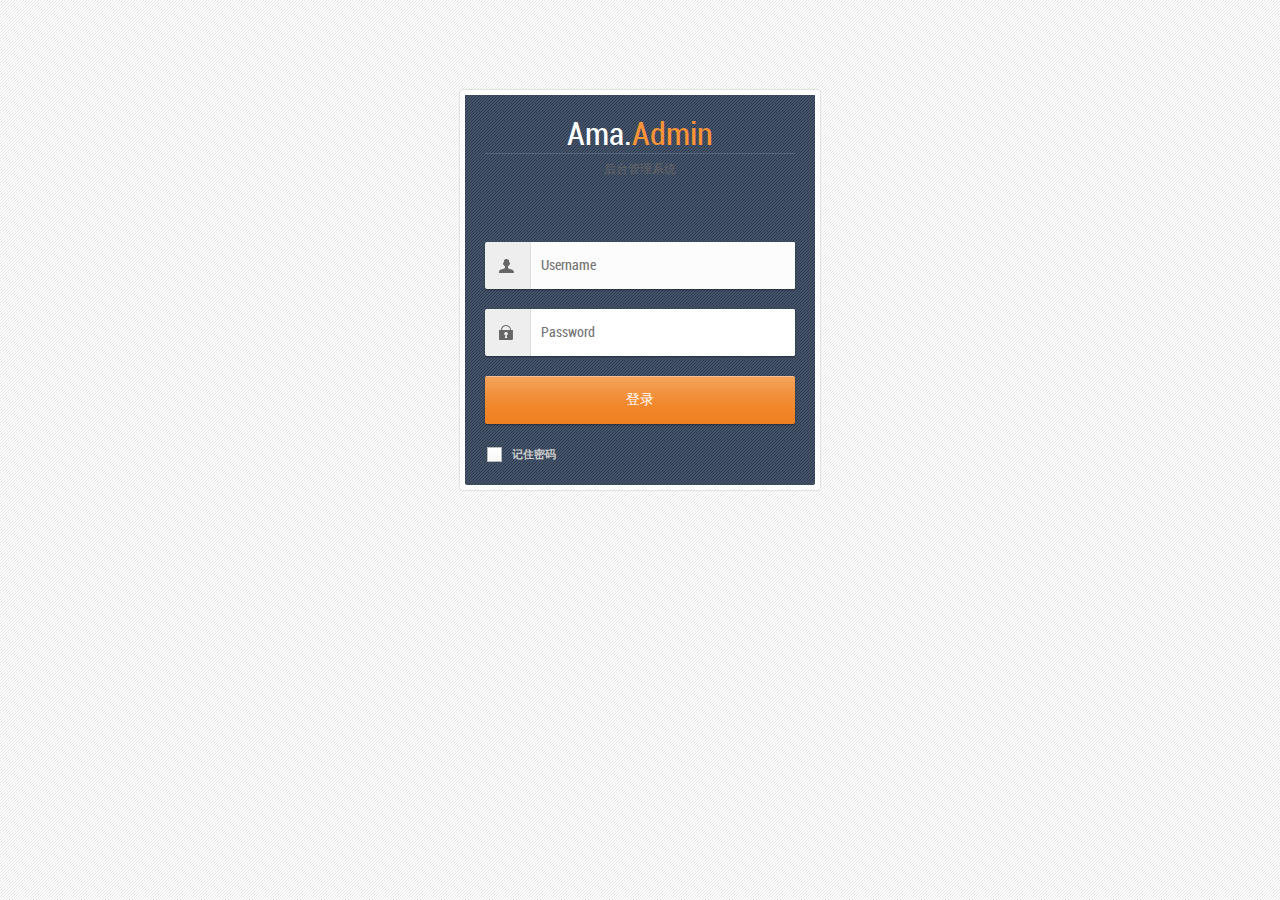
<file: src/main/webapp/ctp/Mang/index.html>
<!DOCTYPE html PUBLIC "-//W3C//DTD XHTML 1.0 Transitional//EN" "http://www.w3.org/TR/xhtml1/DTD/xhtml1-transitional.dtd">
<html xmlns="http://www.w3.org/1999/xhtml">
<head>
<meta http-equiv="Content-Type" content="text/html; charset=utf-8" />
<meta name="viewport" content="width=device-width, initial-scale=1.0" />
<title>登录页面</title>
<link rel="stylesheet" href="css/style.default.css" type="text/css" />
<script type="text/javascript" src="js/plugins/jquery-1.7.min.js"></script>
<script type="text/javascript" src="js/plugins/jquery-ui-1.8.16.custom.min.js"></script>
<script type="text/javascript" src="js/plugins/jquery.cookie.js"></script>
<script type="text/javascript" src="js/plugins/jquery.uniform.min.js"></script>
<script type="text/javascript" src="js/custom/general.js"></script>
<script type="text/javascript" src="js/custom/index.js"></script>
<!--[if IE 9]>
    <link rel="stylesheet" media="screen" href="css/style.ie9.css"/>
<![endif]-->
<!--[if IE 8]>
    <link rel="stylesheet" media="screen" href="css/style.ie8.css"/>
<![endif]-->
<!--[if lt IE 9]>
	<script src="js/plugins/css3-mediaqueries.js"></script>
<![endif]-->
</head>

<body class="loginpage">
	<div class="loginbox">
    	<div class="loginboxinner">
        	
            <div class="logo">
            	<h1 class="logo">Ama.<span>Admin</span></h1>
				<span class="slogan">后台管理系统</span>
            </div><!--logo-->
            
            <br clear="all" /><br />
            
            <div class="nousername">
				<div class="loginmsg">密码不正确.</div>
            </div><!--nousername-->
            
            <div class="nopassword">
				<div class="loginmsg">密码不正确.</div>
                <div class="loginf">
                    <div class="thumb"><img alt="" src="images/thumbs/avatar1.png" /></div>
                    <div class="userlogged">
                        <h4></h4>
                        <a href="index.html">Not <span></span>?</a> 
                    </div>
                </div><!--loginf-->
            </div><!--nopassword-->
            
            <form id="login" action="dashboard.html" method="post">
            	
                <div class="username">
                	<div class="usernameinner">
                    	<input type="text" name="username" id="username" />
                    </div>
                </div>
                
                <div class="password">
                	<div class="passwordinner">
                    	<input type="password" name="password" id="password" />
                    </div>
                </div>
                
                <button>登录</button>
                
                <div class="keep"><input type="checkbox" /> 记住密码</div>
            
            </form>
            
        </div><!--loginboxinner-->
    </div><!--loginbox-->


</body>
</html>
</file>
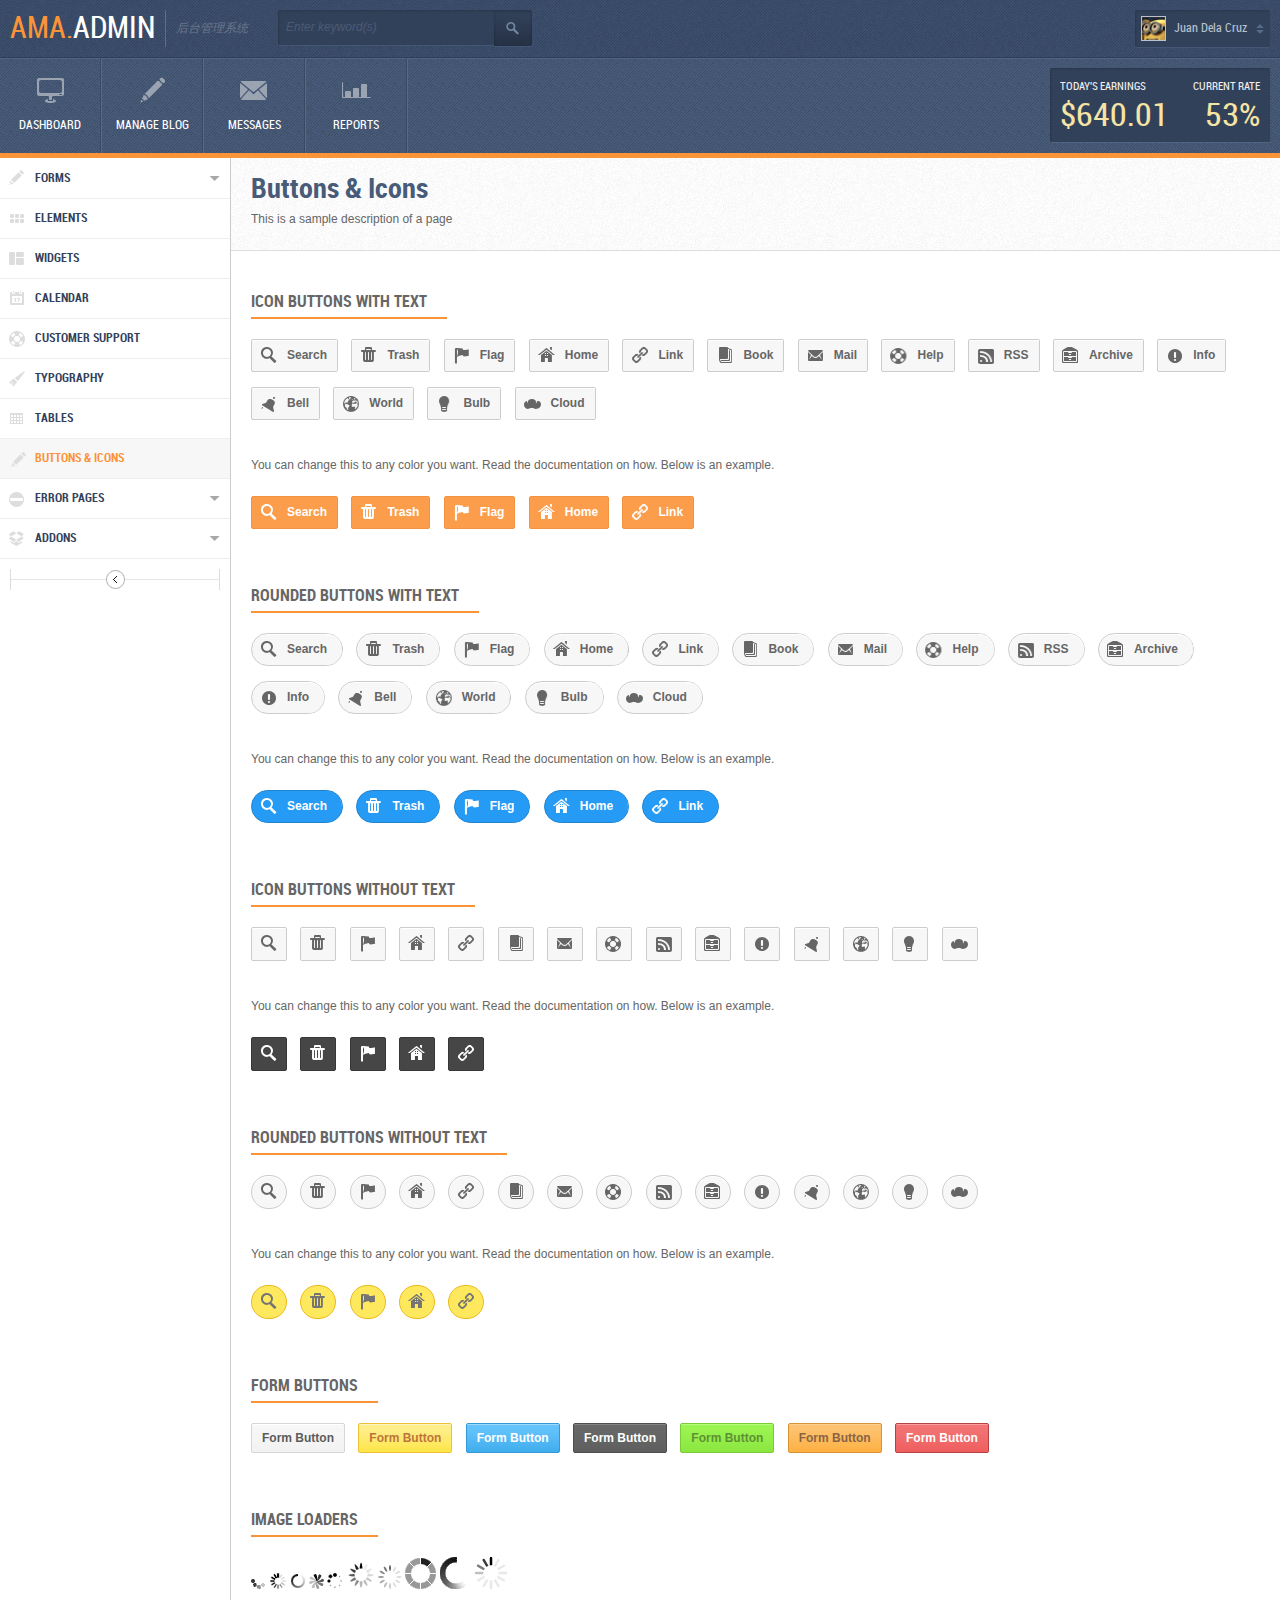
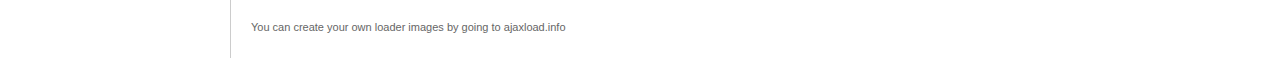
<file: src/main/webapp/ctp/Mang/buttons.html>
<!DOCTYPE html PUBLIC "-//W3C//DTD XHTML 1.0 Transitional//EN" "http://www.w3.org/TR/xhtml1/DTD/xhtml1-transitional.dtd">
<html xmlns="http://www.w3.org/1999/xhtml">
<head>
<meta http-equiv="Content-Type" content="text/html; charset=utf-8" />
<meta name="viewport" content="width=device-width, initial-scale=1.0" />
<title>按钮图标</title>
<link rel="stylesheet" href="css/style.default.css" type="text/css" />
<script type="text/javascript" src="js/plugins/jquery-1.7.min.js"></script>
<script type="text/javascript" src="js/plugins/jquery-ui-1.8.16.custom.min.js"></script>
<script type="text/javascript" src="js/plugins/jquery.cookie.js"></script>
<script type="text/javascript" src="js/custom/general.js"></script>
<!--[if IE 9]>
    <link rel="stylesheet" media="screen" href="css/style.ie9.css"/>
<![endif]-->
<!--[if IE 8]>
    <link rel="stylesheet" media="screen" href="css/style.ie8.css"/>
<![endif]-->
<!--[if lt IE 9]>
	<script src="js/plugins/css3-mediaqueries.js"></script>
<![endif]-->
</head>

<body class="withvernav">
<div class="bodywrapper">
    <div class="topheader">
        <div class="left">
            <h1 class="logo">Ama.<span>Admin</span></h1>
            <span class="slogan">后台管理系统</span>
                     
            <div class="search">
            	<form action="" method="post">
                	<input type="text" name="keyword" id="keyword" value="Enter keyword(s)" />
                    <button class="submitbutton"></button>
                </form>
            </div><!--search-->
            
            <br clear="all" />
            
        </div><!--left-->
        
        <div class="right">
        	<!--<div class="notification">
                <a class="count" href="notifications.html"><span>9</span></a>
        	</div>
			-->
            <div class="userinfo">
            	<img src="images/thumbs/avatar.png" alt="" />
                <span>Juan Dela Cruz</span>
            </div><!--userinfo-->
            
            <div class="userinfodrop">
            	<div class="avatar">
                	<a href=""><img src="images/thumbs/avatarbig.png" alt="" /></a>
                    <div class="changetheme">
                    	Change theme: <br />
                    	<a class="default"></a>
                        <a class="blueline"></a>
                        <a class="greenline"></a>
                        <a class="contrast"></a>
                        <a class="custombg"></a>
                    </div>
                </div><!--avatar-->
				<div class="userdata">
                	<h4>Juan Dela Cruz</h4>
                    <span class="email">youremail@yourdomain.com</span>
                    <ul>
                    	<li><a href="editprofile.html">Edit Profile</a></li>
                        <li><a href="accountsettings.html">Account Settings</a></li>
                        <li><a href="help.html">Help</a></li>
                        <li><a href="index.html">Sign Out</a></li>
                    </ul>
                </div><!--userdata-->
            </div><!--userinfodrop-->
        </div><!--right-->
    </div><!--topheader-->
    
    
    <div class="header">
    	<ul class="headermenu">
        	<li><a href="dashboard.html"><span class="icon icon-flatscreen"></span>Dashboard</a></li>
            <li><a href="manageblog.html"><span class="icon icon-pencil"></span>Manage Blog</a></li>
            <li><a href="messages.html"><span class="icon icon-message"></span>Messages</a></li>
            <li><a href="reports.html"><span class="icon icon-chart"></span>Reports</a></li>
        </ul>
        
        <div class="headerwidget">
        	<div class="earnings">
            	<div class="one_half">
                	<h4>Today's Earnings</h4>
                    <h2>$640.01</h2>
                </div><!--one_half-->
                <div class="one_half last alignright">
                	<h4>Current Rate</h4>
                    <h2>53%</h2>
                </div><!--one_half last-->
            </div><!--earnings-->
        </div><!--headerwidget-->
        
    </div><!--header-->
    
    <div class="vernav2 iconmenu">
    	<ul>
        	<li><a href="#formsub" class="editor">Forms</a>
            	<span class="arrow"></span>
            	<ul id="formsub">
               		<li><a href="forms.html">Basic Form</a></li>
                    <li><a href="wizard.html">Wizard</a></li>
                    <li><a href="editor.html">WYSIWYG</a></li>
                </ul>
            </li>
            <!--<li><a href="filemanager.html" class="gallery">File Manager</a></li>-->
            <li><a href="elements.html" class="elements">Elements</a></li>
            <li><a href="widgets.html" class="widgets">Widgets</a></li>
            <li><a href="calendar.html" class="calendar">Calendar</a></li>
            <li><a href="support.html" class="support">Customer Support</a></li>
            <li><a href="typography.html" class="typo">Typography</a></li>
            <li><a href="tables.html" class="tables">Tables</a></li>
			<li class="current"><a href="buttons.html" class="buttons">Buttons &amp; Icons</a></li>
            <li><a href="#error" class="error">Error Pages</a>
            	<span class="arrow"></span>
            	<ul id="error">
               		<li><a href="notfound.html">Page Not Found</a></li>
                    <li><a href="forbidden.html">Forbidden Page</a></li>
                    <li><a href="internal.html">Internal Server Error</a></li>
                    <li><a href="offline.html">Offline</a></li>
                </ul>
            </li>
            <li><a href="#addons" class="addons">Addons</a>
            	<span class="arrow"></span>
            	<ul id="addons">
               		<li><a href="newsfeed.html">News Feed</a></li>
                    <li><a href="profile.html">Profile Page</a></li>
                    <li><a href="productlist.html">Product List</a></li>
                    <li><a href="photo.html">Photo/Video Sharing</a></li>
                    <li><a href="gallery.html">Gallery</a></li>
                    <li><a href="invoice.html">Invoice</a></li>
                </ul>
            </li>
        </ul>
        <a class="togglemenu"></a>
        <br /><br />
    </div><!--leftmenu-->
        
    <div class="centercontent">
    
        <div class="pageheader notab">
            <h1 class="pagetitle">Buttons &amp; Icons</h1>
            <span class="pagedesc">This is a sample description of a page</span>
            
        </div><!--pageheader-->
        
        <div id="contentwrapper" class="contentwrapper lineheight21">
        
        
                   <div class="contenttitle2">
                   		<h3>Icon Buttons With Text</h3>
                   </div><!--contenttitle-->
                   
                   
                   <ul class="buttonlist">
                   		<li><a href="" class="btn btn_search radius50"><span>Search</span></a></li>
                   		<li><a href="" class="btn btn_trash"><span>Trash</span></a></li>
                   		<li><a href="" class="btn btn_flag"><span>Flag</span></a></li>
                   		<li><a href="" class="btn btn_home"><span>Home</span></a></li>
                   		<li><a href="" class="btn btn_link"><span>Link</span></a></li>
                   		<li><a href="" class="btn btn_book"><span>Book</span></a></li>
                   		<li><a href="" class="btn btn_mail"><span>Mail</span></a></li>
                   		<li><a href="" class="btn btn_help"><span>Help</span></a></li>
                   		<li><a href="" class="btn btn_rss"><span>RSS</span></a></li>
                   		<li><a href="" class="btn btn_archive"><span>Archive</span></a></li>
                   		<li><a href="" class="btn btn_info"><span>Info</span></a></li>
                   		<li><a href="" class="btn btn_bell"><span>Bell</span></a></li>
                   		<li><a href="" class="btn btn_world"><span>World</span></a></li>
                   		<li><a href="" class="btn btn_bulb"><span>Bulb</span></a></li>
                   		<li><a href="" class="btn btn_cloud"><span>Cloud</span></a></li>
                    </ul>
                    
                    <p>You can change this to any color you want. Read the documentation on how. Below is an example.</p>
                    
                    <ul class="buttonlist">
                   		<li><a href="" class="btn btn_orange btn_search radius50"><span>Search</span></a></li>
                   		<li><a href="" class="btn btn_orange btn_trash"><span>Trash</span></a></li>
                   		<li><a href="" class="btn btn_orange btn_flag"><span>Flag</span></a></li>
                   		<li><a href="" class="btn btn_orange btn_home"><span>Home</span></a></li>
                   		<li><a href="" class="btn btn_orange btn_link"><span>Link</span></a></li>
                    </ul>
                    
                    <br />
                    
                    <div class="contenttitle2">
                   		<h3>Rounded Buttons With Text</h3>
                   </div><!--contenttitle2-->
                   
                   
                   <ul class="buttonlist">
                   		<li><a href="" class="btn btn2 btn_search"><span>Search</span></a></li>
                   		<li><a href="" class="btn btn2 btn_trash"><span>Trash</span></a></li>
                   		<li><a href="" class="btn btn2 btn_flag"><span>Flag</span></a></li>
                   		<li><a href="" class="btn btn2 btn_home"><span>Home</span></a></li>
                   		<li><a href="" class="btn btn2 btn_link"><span>Link</span></a></li>
                   		<li><a href="" class="btn btn2 btn_book"><span>Book</span></a></li>
                   		<li><a href="" class="btn btn2 btn_mail"><span>Mail</span></a></li>
                   		<li><a href="" class="btn btn2 btn_help"><span>Help</span></a></li>
                   		<li><a href="" class="btn btn2 btn_rss"><span>RSS</span></a></li>
                   		<li><a href="" class="btn btn2 btn_archive"><span>Archive</span></a></li>
                   		<li><a href="" class="btn btn2 btn_info"><span>Info</span></a></li>
                   		<li><a href="" class="btn btn2 btn_bell"><span>Bell</span></a></li>
                   		<li><a href="" class="btn btn2 btn_world"><span>World</span></a></li>
                   		<li><a href="" class="btn btn2 btn_bulb"><span>Bulb</span></a></li>
                   		<li><a href="" class="btn btn2 btn_cloud"><span>Cloud</span></a></li>
                    </ul>
                    
                    <p>You can change this to any color you want. Read the documentation on how. Below is an example.</p>
                    
                    <ul class="buttonlist">
                   		<li><a href="" class="btn btn2 btn_blue btn_search radius50"><span>Search</span></a></li>
                   		<li><a href="" class="btn btn2 btn_blue btn_trash"><span>Trash</span></a></li>
                   		<li><a href="" class="btn btn2 btn_blue btn_flag"><span>Flag</span></a></li>
                   		<li><a href="" class="btn btn2 btn_blue btn_home"><span>Home</span></a></li>
                   		<li><a href="" class="btn btn2 btn_blue btn_link"><span>Link</span></a></li>
                    </ul>

                    
                   <br />
                    
                   <div class="contenttitle2">
                   		<h3>Icon Buttons Without Text</h3>
                   </div><!--contenttitle-->
                   
                   
                   <ul class="buttonlist">
                   		<li><a href="" class="btn btn3 btn_search"></a></li>
                   		<li><a href="" class="btn btn3 btn_trash"></a></li>
                   		<li><a href="" class="btn btn3 btn_flag"></a></li>
                   		<li><a href="" class="btn btn3 btn_home"></a></li>
                   		<li><a href="" class="btn btn3 btn_link"></a></li>
                   		<li><a href="" class="btn btn3 btn_book"></a></li>
                   		<li><a href="" class="btn btn3 btn_mail"></a></li>
                   		<li><a href="" class="btn btn3 btn_help"></a></li>
                   		<li><a href="" class="btn btn3 btn_rss"></a></li>
                   		<li><a href="" class="btn btn3 btn_archive"></a></li>
                   		<li><a href="" class="btn btn3 btn_info"></a></li>
                   		<li><a href="" class="btn btn3 btn_bell"></a></li>
                   		<li><a href="" class="btn btn3 btn_world"></a></li>
                   		<li><a href="" class="btn btn3 btn_bulb"></a></li>
                   		<li><a href="" class="btn btn3 btn_cloud"></a></li>
                    </ul>
                    
                    <p>You can change this to any color you want. Read the documentation on how. Below is an example.</p>
                    
                    <ul class="buttonlist">
                   		<li><a href="" class="btn btn3 btn_black btn_search radius50"></a></li>
                   		<li><a href="" class="btn btn3 btn_black btn_trash"></a></li>
                   		<li><a href="" class="btn btn3 btn_black btn_flag"></a></li>
                   		<li><a href="" class="btn btn3 btn_black btn_home"></a></li>
                   		<li><a href="" class="btn btn3 btn_black btn_link"></a></li>
                    </ul>
                    
                    <br />
                    
                    <div class="contenttitle2">
                   		<h3>Rounded Buttons Without Text</h3>
                   </div><!--contenttitle-->
                   <br />
                   
                   <ul class="buttonlist">
                   		<li><a href="" class="btn btn4 btn_search"></a></li>
                   		<li><a href="" class="btn btn4 btn_trash"></a></li>
                   		<li><a href="" class="btn btn4 btn_flag"></a></li>
                   		<li><a href="" class="btn btn4 btn_home"></a></li>
                   		<li><a href="" class="btn btn4 btn_link"></a></li>
                   		<li><a href="" class="btn btn4 btn_book"></a></li>
                   		<li><a href="" class="btn btn4 btn_mail"></a></li>
                   		<li><a href="" class="btn btn4 btn_help"></a></li>
                   		<li><a href="" class="btn btn4 btn_rss"></a></li>
                   		<li><a href="" class="btn btn4 btn_archive"></a></li>
                   		<li><a href="" class="btn btn4 btn_info"></a></li>
                   		<li><a href="" class="btn btn4 btn_bell"></a></li>
                   		<li><a href="" class="btn btn4 btn_world"></a></li>
                   		<li><a href="" class="btn btn4 btn_bulb"></a></li>
                   		<li><a href="" class="btn btn4 btn_cloud"></a></li>
                    </ul>
                    
                    <p>You can change this to any color you want. Read the documentation on how. Below is an example.</p>
                    
                    <ul class="buttonlist">
                   		<li><a href="" class="btn btn4 btn_yellow btn_search radius50"></a></li>
                   		<li><a href="" class="btn btn4 btn_yellow btn_trash"></a></li>
                   		<li><a href="" class="btn btn4 btn_yellow btn_flag"></a></li>
                   		<li><a href="" class="btn btn4 btn_yellow btn_home"></a></li>
                   		<li><a href="" class="btn btn4 btn_yellow btn_link"></a></li>
                    </ul>

                    
                    <br />
                    
                    <div class="contenttitle2">
                   		<h3>Form Buttons</h3>
                   </div><!--contenttitle-->
                   
                   
                   <ul class="buttonlist">
                   		<li><button class="stdbtn">Form Button</button></li>
                   		<li><button class="stdbtn btn_yellow">Form Button</button></li>
                        <li><button class="stdbtn btn_blue">Form Button</button></li>
                        <li><button class="stdbtn btn_black">Form Button</button></li>
                        <li><button class="stdbtn btn_lime">Form Button</button></li>
                        <li><button class="stdbtn btn_orange">Form Button</button></li>
                        <li><button class="stdbtn btn_red">Form Button</button></li>
                   </ul>
                   
                   <br clear="all" />
                    
                   <div class="contenttitle2">
                    	<h3>Image Loaders</h3>
                   </div><!--contenttitle-->
                   
                    
                    <div class="loaders">
                    	<img src="images/loaders/loader1.gif" alt="" />
                        <img src="images/loaders/loader2.gif" alt="" />
                        <img src="images/loaders/loader3.gif" alt="" />
                        <img src="images/loaders/loader4.gif" alt="" />
                        <img src="images/loaders/loader8.gif" alt="" />
                        <img src="images/loaders/loader9.gif" alt="" />
                        <img src="images/loaders/loader5.gif" alt="" />
                        <img src="images/loaders/loader6.gif" alt="" />

                        <img src="images/loaders/loader7.gif" alt="" />
                        <img src="images/loaders/loader10.gif" alt="" />
                        <br /><br />
                        <small>You can create your own loader images by going to <a href="ajaxload.info">ajaxload.info</a></small>
                    </div><!--loaders-->
        
        
        </div><!--contentwrapper-->
        
	</div><!-- centercontent -->
    
    
</div><!--bodywrapper-->

</body>
</html>
</file>
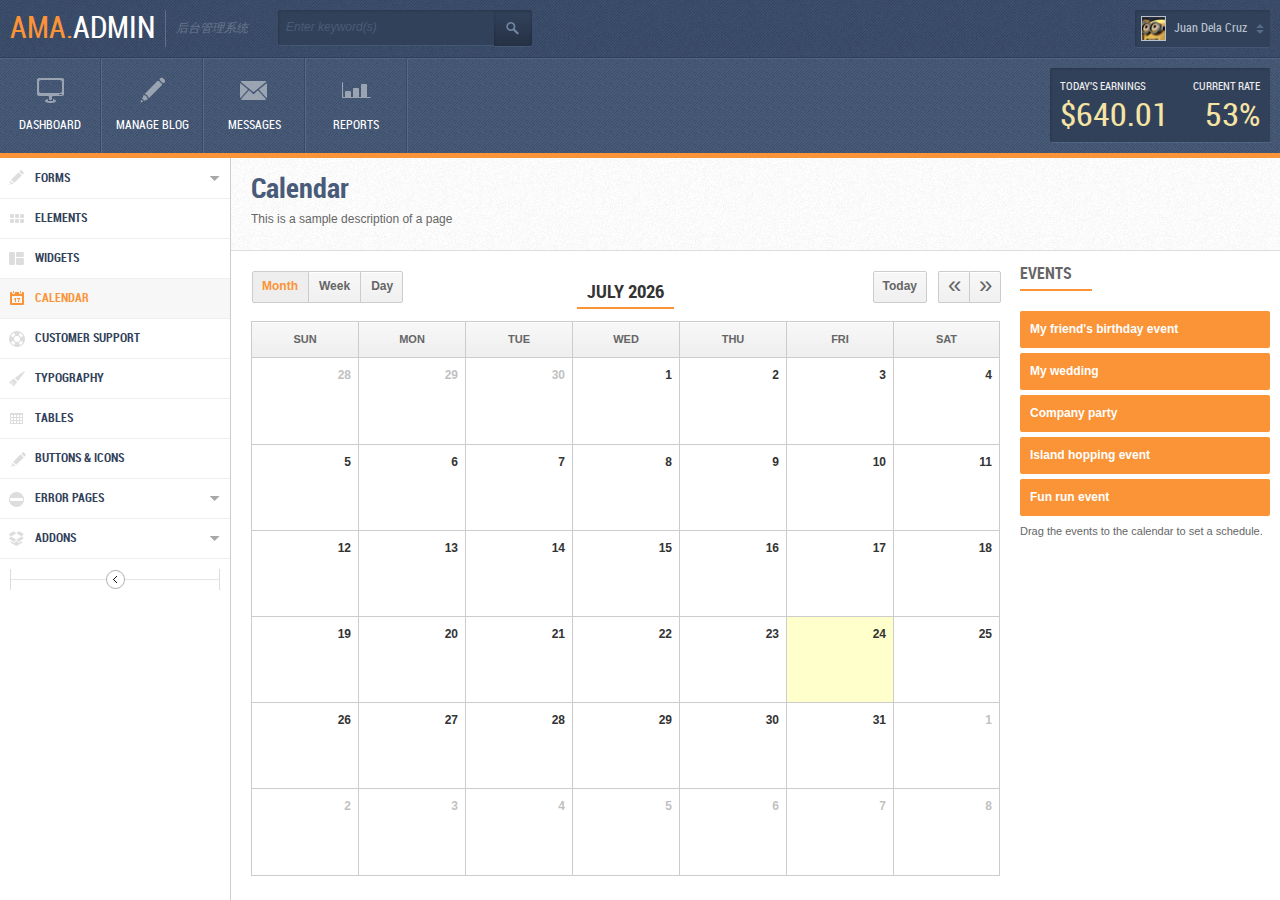
<file: src/main/webapp/ctp/Mang/calendar.html>
<!DOCTYPE html PUBLIC "-//W3C//DTD XHTML 1.0 Transitional//EN" "http://www.w3.org/TR/xhtml1/DTD/xhtml1-transitional.dtd">
<html xmlns="http://www.w3.org/1999/xhtml">
<head>
<meta http-equiv="Content-Type" content="text/html; charset=utf-8" />
<meta name="viewport" content="width=device-width, initial-scale=1.0" />
<title>日历页面</title>
<link rel="stylesheet" href="css/style.default.css" type="text/css" />
<script type="text/javascript" src="js/plugins/jquery-1.5.2.min.js"></script>
<script type="text/javascript" src="js/plugins/jquery-ui-1.8.16.custom.min.js"></script>
<script type="text/javascript" src="js/plugins/jquery.cookie.js"></script>
<script type='text/javascript' src='js/plugins/fullcalendar.min.js'></script>
<script type="text/javascript" src="js/custom/general.js"></script>
<script type="text/javascript" src="js/custom/calendar.js"></script>
<!--[if IE 9]>
    <link rel="stylesheet" media="screen" href="css/style.ie9.css"/>
<![endif]-->
<!--[if IE 8]>
    <link rel="stylesheet" media="screen" href="css/style.ie8.css"/>
<![endif]-->
<!--[if lt IE 9]>
	<script src="js/plugins/css3-mediaqueries.js"></script>
<![endif]-->
</head>

<body class="withvernav">
<div class="bodywrapper">
    <div class="topheader">
        <div class="left">
            <h1 class="logo">Ama.<span>Admin</span></h1>
            <span class="slogan">后台管理系统</span>
            
            <div class="search">
            	<form action="" method="post">
                	<input type="text" name="keyword" id="keyword" value="Enter keyword(s)" />
                    <button class="submitbutton"></button>
                </form>
            </div><!--search-->
            
            <br clear="all" />
            
        </div><!--left-->
        
        <div class="right">
        	<!--<div class="notification">
                <a class="count" href="notifications.html"><span>9</span></a>
        	</div>
			-->
            <div class="userinfo">
            	<img src="images/thumbs/avatar.png" alt="" />
                <span>Juan Dela Cruz</span>
            </div><!--userinfo-->
            
            <div class="userinfodrop">            	<div class="avatar">
                	<a href=""><img src="images/thumbs/avatarbig.png" alt="" /></a>
                    <div class="changetheme">
                    	Change theme: <br />
                    	<a class="default"></a>
                        <a class="blueline"></a>
                        <a class="greenline"></a>
                        <a class="contrast"></a>
                        <a class="custombg"></a>
                    </div>
                </div><!--avatar-->
<div class="userdata">
                	<h4>Juan Dela Cruz</h4>
                    <span class="email">youremail@yourdomain.com</span>
                    <ul>
                    	<li><a href="editprofile.html">Edit Profile</a></li>
                        <li><a href="accountsettings.html">Account Settings</a></li>
                        <li><a href="help.html">Help</a></li>
                        <li><a href="index.html">Sign Out</a></li>
                    </ul>
                </div><!--userdata-->
            </div><!--userinfodrop-->
        </div><!--right-->
    </div><!--topheader-->
    
    
    <div class="header">
    	<ul class="headermenu">
        	<li><a href="dashboard.html"><span class="icon icon-flatscreen"></span>Dashboard</a></li>
            <li><a href="manageblog.html"><span class="icon icon-pencil"></span>Manage Blog</a></li>
            <li><a href="messages.html"><span class="icon icon-message"></span>Messages</a></li>
            <li><a href="reports.html"><span class="icon icon-chart"></span>Reports</a></li>
        </ul>
        
        <div class="headerwidget">
        	<div class="earnings">
            	<div class="one_half">
                	<h4>Today's Earnings</h4>
                    <h2>$640.01</h2>
                </div><!--one_half-->
                <div class="one_half last alignright">
                	<h4>Current Rate</h4>
                    <h2>53%</h2>
                </div><!--one_half last-->
            </div><!--earnings-->
        </div><!--headerwidget-->
        
    </div><!--header-->
    
    <div class="vernav2 iconmenu">
    	<ul>
        	<li><a href="#formsub" class="editor">Forms</a>
            	<span class="arrow"></span>
            	<ul id="formsub">
               		<li><a href="forms.html">Basic Form</a></li>
                    <li><a href="wizard.html">Wizard</a></li>
                    <li><a href="editor.html">WYSIWYG</a></li>
                </ul>
            </li>
            <!--<li><a href="filemanager.html" class="gallery">File Manager</a></li>-->
            <li><a href="elements.html" class="elements">Elements</a></li>
            <li><a href="widgets.html" class="widgets">Widgets</a></li>
            <li class="current"><a href="calendar.html" class="calendar">Calendar</a></li>
            <li><a href="support.html" class="support">Customer Support</a></li>
            <li><a href="typography.html" class="typo">Typography</a></li>
            <li><a href="tables.html" class="tables">Tables</a></li>
			<li><a href="buttons.html" class="buttons">Buttons &amp; Icons</a></li>
            <li><a href="#error" class="error">Error Pages</a>
            	<span class="arrow"></span>
            	<ul id="error">
               		<li><a href="notfound.html">Page Not Found</a></li>
                    <li><a href="forbidden.html">Forbidden Page</a></li>
                    <li><a href="internal.html">Internal Server Error</a></li>
                    <li><a href="offline.html">Offline</a></li>
                </ul>
            </li>
            <li><a href="#addons" class="addons">Addons</a>
            	<span class="arrow"></span>
            	<ul id="addons">
               		<li><a href="newsfeed.html">News Feed</a></li>
                    <li><a href="profile.html">Profile Page</a></li>
                    <li><a href="productlist.html">Product List</a></li>
                    <li><a href="photo.html">Photo/Video Sharing</a></li>
                    <li><a href="gallery.html">Gallery</a></li>
                    <li><a href="invoice.html">Invoice</a></li>
                </ul>
            </li>
        </ul>
        <a class="togglemenu"></a>
        <br /><br />
    </div><!--leftmenu-->
        
    <div class="centercontent">
    
        <div class="pageheader notab">
            <h1 class="pagetitle">Calendar</h1>
            <span class="pagedesc">This is a sample description of a page</span>
        </div><!--pageheader-->
        
        <div id="contentwrapper" class="contentwrapper withrightpanel">
        
        	<div id="calendar"></div>
        
        </div><!--contentwrapper-->
        
        <div class="rightpanel">
        	<div class="rightpanelinner">
                <div class="widgetbox">
                	<div class="title"><h4>Events</h4></div>
                    <div class="widgetcontent">
                    	<div id="external-events">
                            <div class="external-event">My friend's birthday event</div>
                            <div class="external-event">My wedding</div>
                            <div class="external-event">Company party</div>
                            <div class="external-event">Island hopping event</div>
                            <div class="external-event">Fun run event</div>
                            <p>Drag the events to the calendar to set a schedule.</p>
                        </div>  
                        
                    </div><!--widgetcontent-->
                </div><!--widgetbox-->
            </div><!--rightpanelinner-->
        </div><!--rightpanel-->
        
	</div><!-- centercontent -->
    
    
</div><!--bodywrapper-->

</body>
</html>
</file>
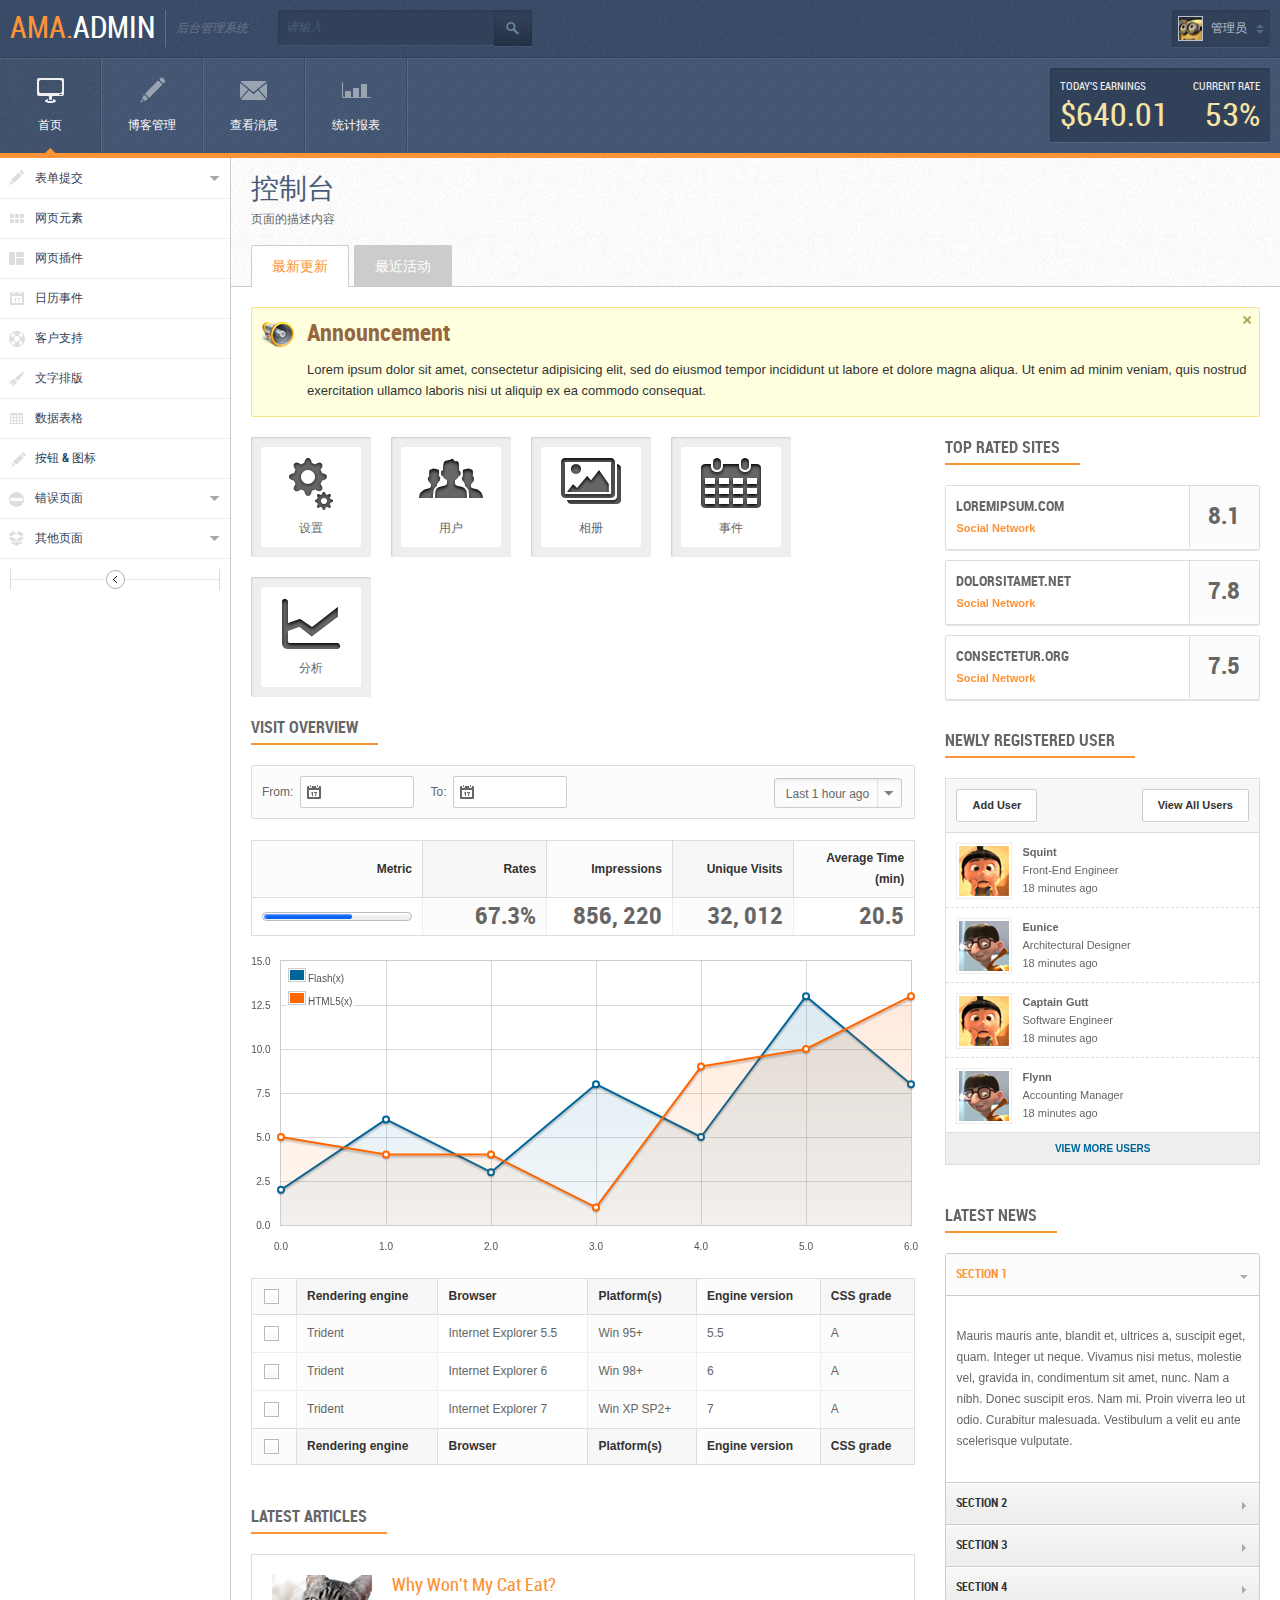
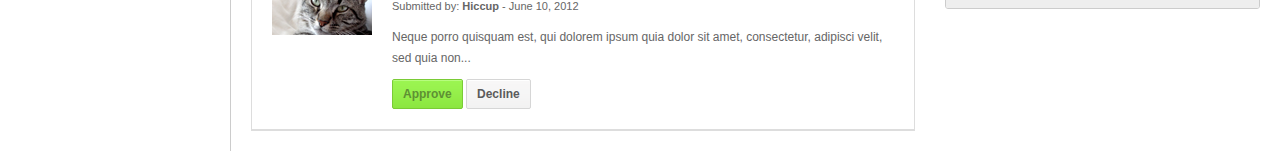
<file: src/main/webapp/ctp/Mang/dashboard.html>
<!DOCTYPE html PUBLIC "-//W3C//DTD XHTML 1.0 Transitional//EN" "http://www.w3.org/TR/xhtml1/DTD/xhtml1-transitional.dtd">
<html xmlns="http://www.w3.org/1999/xhtml">
<head>
<meta http-equiv="Content-Type" content="text/html; charset=utf-8" />
<meta name="viewport" content="width=device-width, initial-scale=1.0" />
<title>控制台页面</title>
<link rel="stylesheet" href="css/style.default.css" type="text/css" />
<script type="text/javascript" src="js/plugins/jquery-1.7.min.js"></script>
<script type="text/javascript" src="js/plugins/jquery-ui-1.8.16.custom.min.js"></script>
<script type="text/javascript" src="js/plugins/jquery.cookie.js"></script>
<script type="text/javascript" src="js/plugins/jquery.uniform.min.js"></script>
<script type="text/javascript" src="js/plugins/jquery.flot.min.js"></script>
<script type="text/javascript" src="js/plugins/jquery.flot.resize.min.js"></script>
<script type="text/javascript" src="js/plugins/jquery.slimscroll.js"></script>
<script type="text/javascript" src="js/custom/general.js"></script>
<script type="text/javascript" src="js/custom/dashboard.js"></script>
<!--[if lte IE 8]><script language="javascript" type="text/javascript" src="js/plugins/excanvas.min.js"></script><![endif]-->
<!--[if IE 9]>
    <link rel="stylesheet" media="screen" href="css/style.ie9.css"/>
<![endif]-->
<!--[if IE 8]>
    <link rel="stylesheet" media="screen" href="css/style.ie8.css"/>
<![endif]-->
<!--[if lt IE 9]>
	<script src="js/plugins/css3-mediaqueries.js"></script>
<![endif]-->
</head>

<body class="withvernav">
<div class="bodywrapper">
    <div class="topheader">
        <div class="left">
            <h1 class="logo">Ama.<span>Admin</span></h1>
            <span class="slogan">后台管理系统</span>
            
            <div class="search">
            	<form action="" method="post">
                	<input type="text" name="keyword" id="keyword" value="请输入" />
                    <button class="submitbutton"></button>
                </form>
            </div><!--search-->
            
            <br clear="all" />
            
        </div><!--left-->
        
        <div class="right">
        	<!--<div class="notification">
                <a class="count" href="ajax/notifications.html"><span>9</span></a>
        	</div>-->
            <div class="userinfo">
            	<img src="images/thumbs/avatar.png" alt="" />
                <span>管理员</span>
            </div><!--userinfo-->
            
            <div class="userinfodrop">
            	<div class="avatar">
                	<a href=""><img src="images/thumbs/avatarbig.png" alt="" /></a>
                    <div class="changetheme">
                    	切换主题: <br />
                    	<a class="default"></a>
                        <a class="blueline"></a>
                        <a class="greenline"></a>
                        <a class="contrast"></a>
                        <a class="custombg"></a>
                    </div>
                </div><!--avatar-->
                <div class="userdata">
                	<h4>Juan</h4>
                    <span class="email">youremail@yourdomain.com</span>
                    <ul>
                    	<li><a href="editprofile.html">编辑资料</a></li>
                        <li><a href="accountsettings.html">账号设置</a></li>
                        <li><a href="help.html">帮助</a></li>
                        <li><a href="index.html">退出</a></li>
                    </ul>
                </div><!--userdata-->
            </div><!--userinfodrop-->
        </div><!--right-->
    </div><!--topheader-->
    
    
    <div class="header">
    	<ul class="headermenu">
        	<li class="current"><a href="dashboard.html"><span class="icon icon-flatscreen"></span>首页</a></li>
            <li><a href="manageblog.html"><span class="icon icon-pencil"></span>博客管理</a></li>
            <li><a href="messages.html"><span class="icon icon-message"></span>查看消息</a></li>
            <li><a href="reports.html"><span class="icon icon-chart"></span>统计报表</a></li>
        </ul>
        
       <div class="headerwidget">
        	<div class="earnings">
            	<div class="one_half">
                	<h4>Today's Earnings</h4>
                    <h2>$640.01</h2>
                </div><!--one_half-->
                <div class="one_half last alignright">
                	<h4>Current Rate</h4>
                    <h2>53%</h2>
                </div><!--one_half last-->
            </div><!--earnings-->
        </div><!--headerwidget-->
        
    </div><!--header-->
    
    <div class="vernav2 iconmenu">
    	<ul>
        	<li><a href="#formsub" class="editor">表单提交</a>
            	<span class="arrow"></span>
            	<ul id="formsub">
               		<li><a href="forms.html">基础表单</a></li>
                    <li><a href="wizard.html">表单验证</a></li>
                    <li><a href="editor.html">编辑器</a></li>
                </ul>
            </li>
            <!--<li><a href="filemanager.html" class="gallery">文件管理</a></li>-->
            <li><a href="elements.html" class="elements">网页元素</a></li>
            <li><a href="widgets.html" class="widgets">网页插件</a></li>
            <li><a href="calendar.html" class="calendar">日历事件</a></li>
            <li><a href="support.html" class="support">客户支持</a></li>
            <li><a href="typography.html" class="typo">文字排版</a></li>
            <li><a href="tables.html" class="tables">数据表格</a></li>
			<li><a href="buttons.html" class="buttons">按钮 &amp; 图标</a></li>
            <li><a href="#error" class="error">错误页面</a>
            	<span class="arrow"></span>
            	<ul id="error">
               		<li><a href="notfound.html">404错误页面</a></li>
                    <li><a href="forbidden.html">403错误页面</a></li>
                    <li><a href="internal.html">500错误页面</a></li>
                    <li><a href="offline.html">503错误页面</a></li>
                </ul>
            </li>
            <li><a href="#addons" class="addons">其他页面</a>
            	<span class="arrow"></span>
            	<ul id="addons">
               		<li><a href="newsfeed.html">新闻订阅</a></li>
                    <li><a href="profile.html">资料页面</a></li>
                    <li><a href="productlist.html">产品列表</a></li>
                    <li><a href="photo.html">图片视频分享</a></li>
                    <li><a href="gallery.html">相册</a></li>
                    <li><a href="invoice.html">购物车</a></li>
                </ul>
            </li>
        </ul>
        <a class="togglemenu"></a>
        <br /><br />
    </div><!--leftmenu-->
        
    <div class="centercontent">
    
        <div class="pageheader">
            <h1 class="pagetitle">控制台</h1>
            <span class="pagedesc">页面的描述内容</span>
            
            <ul class="hornav">
                <li class="current"><a href="#updates">最新更新</a></li>
                <li><a href="#activities">最近活动</a></li>
            </ul>
        </div><!--pageheader-->
        
        <div id="contentwrapper" class="contentwrapper">
        
        	<div id="updates" class="subcontent">
                    <div class="notibar announcement">
                        <a class="close"></a>
                        <h3>Announcement</h3>
                        <p>Lorem ipsum dolor sit amet, consectetur adipisicing elit, sed do eiusmod tempor incididunt ut labore et dolore magna aliqua. Ut enim ad minim veniam, quis nostrud exercitation ullamco laboris nisi ut aliquip ex ea commodo consequat.</p>
                    </div><!-- notification announcement -->
                    
                    <div class="two_third dashboard_left">
                    
                    	<ul class="shortcuts">
                        	<li><a href="" class="settings"><span>设置</span></a></li>
                            <li><a href="" class="users"><span>用户</span></a></li>
                            <li><a href="" class="gallery"><span>相册</span></a></li>
                            <li><a href="" class="events"><span>事件</span></a></li>
                            <li><a href="" class="analytics"><span>分析</span></a></li>
                        </ul>
                        
                        <br clear="all" />
                    
                        <div class="contenttitle2 nomargintop">
                            <h3>Visit Overview</h3>
                        </div><!--contenttitle-->
                        
                        <div class="overviewhead">
                        	<div class="overviewselect">
                                <select id="overviewselect" name="select">
                                    <option value="">Last 1 hour ago</option>
                                    <option value="">Last 5 hours ago</option>
                                    <option value="">Today</option>
                                    <option value="">Yesterday</option>
                                    <option value="">This Week</option>
                                    <option value="">Last Week</option>
                                    <option value="">This Month</option>
                                    <option value="">Last Month</option>
                                </select>
                            </div><!--floatright-->
                        	From: &nbsp;<input type="text" id="datepickfrom" /> &nbsp; &nbsp; To: &nbsp;<input type="text" id="datepickto" />
                        </div><!--overviewhead-->
                        
                        <br clear="all" />
                        
                        <table cellpadding="0" cellspacing="0" border="0" class="stdtable overviewtable">
                            <colgroup>
                                <col class="con0" width="20%" />
                                <col class="con1" width="20%" />
                                <col class="con0" width="20%" />
                                <col class="con1" width="20%" />
                                <col class="con0" width="20%" />
                            </colgroup>
                            <thead>
                                <tr>
                                    <th class="head0">Metric</th>
                                    <th class="head1">Rates</th>
                                    <th class="head0">Impressions</th>
                                    <th class="head1">Unique Visits</th>
                                    <th class="head0">Average Time (min)</th>
                                </tr>
                            </thead>
                            <tbody>
                                <tr>
                                    <td>
                                    	<div class="progress progress150">
                            				<div class="bar"><div style="width: 60%;" class="value bluebar"></div></div>
                        				</div>
                        			</td>
                                    <td>67.3%</td>
                                    <td>856, 220</td>
                                    <td class="center">32, 012</td>
                                    <td class="center">20.5</td>
                                </tr>
                            </tbody>
                        </table>
                        
                        <br clear="all" />
                        
                        <div id="chartplace" style="height:300px;"></div>
                        
                        <br clear="all" />
                        
                        <table cellpadding="0" cellspacing="0" border="0" class="stdtable stdtablecb overviewtable2">
                            <colgroup>
                                <col class="con0" style="width: 4%" />
                                <col class="con1" />
                                <col class="con0" />
                                <col class="con1" />
                                <col class="con0" />
                                <col class="con1" />
                            </colgroup>
                            <thead>
                                <tr>
                                    <th class="head0"><input type="checkbox" class="checkall" /></th>
                                    <th class="head1">Rendering engine</th>
                                    <th class="head0">Browser</th>
                                    <th class="head1">Platform(s)</th>
                                    <th class="head0">Engine version</th>
                                    <th class="head1">CSS grade</th>
                                </tr>
                            </thead>
                            <tfoot>
                                <tr>
                                    <th class="head0"><input type="checkbox" class="checkall" /></th>
                                    <th class="head1">Rendering engine</th>
                                    <th class="head0">Browser</th>
                                    <th class="head1">Platform(s)</th>
                                    <th class="head0">Engine version</th>
                                    <th class="head1">CSS grade</th>
                                </tr>
                            </tfoot>
                            <tbody>
                                <tr>
                                    <td align="center"><input type="checkbox" /></td>
                                    <td>Trident</td>
                                    <td>Internet  Explorer 5.5</td>
                                    <td>Win 95+</td>
                                    <td class="center">5.5</td>
                                    <td class="center">A</td>
                                </tr>
                                <tr>
                                    <td align="center"><input type="checkbox" /></td>
                                    <td>Trident</td>
                                    <td>Internet Explorer 6</td>
                                    <td>Win 98+</td>
                                    <td class="center">6</td>
                                    <td class="center">A</td>
                                </tr>
                                <tr>
                                    <td align="center"><input type="checkbox" /></td>
                                    <td>Trident</td>
                                    <td>Internet Explorer 7</td>
                                    <td>Win XP SP2+</td>
                                    <td class="center">7</td>
                                    <td class="center">A</td>
                                </tr>
                            </tbody>
                        </table>
                        
                        <br />
                        <div class="copyrights">Collect from <a href="http://www.cssmoban.com/" >手机网站模板</a></div>
                        
                        <div class="widgetbox">
                        	<div class="title"><h3>Latest Articles</h3></div>
                            <div class="widgetcontent">
                                <div id="scroll1" class="mousescroll">
                                        <ul class="entrylist">
                                              <li>
                                                <div class="entry_wrap">
                                                    <div class="entry_img"><img src="images/thumbs/image1.png" alt="" /></div>
                                                    <div class="entry_content">
                                                        <h4><a href="">Why Won't My Cat Eat?</a></h4>
                                                        <small>Submitted by: <a href=""><strong>Hiccup</strong></a> - June 10, 2012</small>
                                                        <p>Neque porro quisquam est, qui dolorem ipsum quia dolor sit amet, consectetur, adipisci velit, sed quia non...</p>
                                                        <p><button class="stdbtn btn_lime">Approve</button> <button class="stdbtn">Decline</button></p>
                                                    </div>
                                                </div>
                                              </li>
                                              <li class="even">
                                                <div class="entry_wrap">
                                                <div class="entry_img"><img src="images/thumbs/image2.png" alt="" /></div>
                                                <div class="entry_content">
                                                    <h4><a href="">We Are About Color</a></h4>
                                                    <small>Submitted by: <a href=""><strong>Hiccup</strong></a> - June 10, 2012</small>
                                                    <p>Neque porro quisquam est, qui dolorem ipsum quia dolor sit amet, consectetur, adipisci velit, sed quia non...</p>
                                                    <p><button class="stdbtn btn_lime">Approve</button> <button class="stdbtn">Decline</button></p>
                                                </div>
                                                </div>
                                              </li>
                                              <li>
                                                <div class="entry_wrap">
                                                <div class="entry_img"><img src="images/thumbs/image3.png" alt="" /></div>
                                                <div class="entry_content">
                                                    <h4><a href="">Ancient Technology</a></h4>
                                                    <small>Submitted by: <a href=""><strong>Hiccup</strong></a> - June 10, 2012</small>
                                                    <p>Neque porro quisquam est, qui dolorem ipsum quia dolor sit amet, consectetur, adipisci velit, sed quia non...</p>
                                                    <p><button class="stdbtn btn_lime">Approve</button> <button class="stdbtn">Decline</button></p>
                                                </div>
                                                </div>
                                              </li>
                                              <li class="even">
                                                <div class="entry_wrap">
                                                <div class="entry_img"><img src="images/thumbs/image4.png" alt="" /></div>
                                                <div class="entry_content">
                                                    <h4><a href="">Bird's Nest Soup</a></h4>
                                                    <small>Submitted by: <a href=""><strong>Hiccup</strong></a> - June 10, 2012</small>
                                                    <p>Neque porro quisquam est, qui dolorem ipsum quia dolor sit amet, consectetur, adipisci velit, sed quia non...</p>
                                                    <p><button class="stdbtn btn_lime">Approve</button> <button class="stdbtn">Decline</button></p>
                                                </div>
                                                </div>
                                              </li>
                                            </ul>                        
                                </div><!--#scroll1-->
                            </div><!--widgetcontent-->
                        </div><!-- widgetbox -->                            
                        
                        
                    </div><!--two_third dashboard_left -->
                    
                    <div class="one_third last dashboard_right">
                    
                        <div class="contenttitle2 nomargintop">
                            <h3>Top Rated Sites</h3>
                        </div><!--contenttitle-->
                    
                    
                    	<ul class="toplist">
                        	<li>
                            	<div>
                                	<span class="three_fourth">
                                    	<span class="left">
                                    		<span class="title"><a href="">loremipsum.com</a></span>
                                        	<span class="desc">Social Network</span>
                                    	</span><!--left-->
                                    </span><!--three_fourth-->
                                    <span class="one_fourth last">
                                    	<span class="right">
                                        	<span class="h3">8.1</span>
                                        </span><!--right-->
                                    </span><!--one_fourth-->
                                    <br clear="all" />
                                </div>
                            </li>
                        	<li>
                            	<div>
                                	<span class="three_fourth">
                                    	<span class="left">
                                    		<span class="title"><a href="">dolorsitamet.net</a></span>
                                        	<span class="desc">Social Network</span>
                                    	</span><!--left-->
                                    </span><!--three_fourth-->
                                    <span class="one_fourth last">
                                    	<span class="right">
                                        	<span class="h3">7.8</span>
                                        </span><!--right-->
                                    </span><!--one_fourth-->
                                    <br clear="all" />
                                </div>
                            </li>
                        	<li>
                            	<div>
                                	<span class="three_fourth">
                                    	<span class="left">
                                    		<span class="title"><a href="">consectetur.org</a></span>
                                        	<span class="desc">Social Network</span>
                                    	</span><!--left-->
                                    </span><!--three_fourth-->
                                    <span class="one_fourth last">
                                    	<span class="right">
                                        	<span class="h3">7.5</span>
                                        </span><!--right-->
                                    </span><!--one_fourth-->
                                    <br clear="all" />
                                </div>
                            </li>
                        </ul>
                        
						<div class="widgetbox">
                            <div class="title"><h3>Newly Registered User</h3></div>
                            <div class="widgetoptions">
                                <div class="right"><a href="">View All Users</a></div>
                                <a href="">Add User</a>
                            </div>
                            <div class="widgetcontent userlistwidget nopadding">
                                <ul>
                                    <li>
                                        <div class="avatar"><img alt="" src="images/thumbs/avatar1.png" /></div>
                                        <div class="info">
                                            <a href="">Squint</a> <br />
                                            Front-End Engineer <br /> 18 minutes ago
                                        </div><!--info-->
                                    </li>
                                    <li>
                                        <div class="avatar"><img alt="" src="images/thumbs/avatar2.png" /></div>
                                        <div class="info">
                                            <a href="">Eunice</a> <br />
                                            Architectural Designer <br /> 18 minutes ago
                                        </div><!--info-->
                                    </li>
                                    <li>
                                        <div class="avatar"><img alt="" src="images/thumbs/avatar1.png" /></div>
                                        <div class="info">
                                            <a href="">Captain Gutt</a> <br />
                                            Software Engineer <br /> 18 minutes ago
                                        </div><!--info-->
                                    </li>
                                    <li>
                                        <div class="avatar"><img alt="" src="images/thumbs/avatar2.png" /></div>
                                        <div class="info">
                                            <a href="">Flynn</a> <br />
                                            Accounting Manager <br /> 18 minutes ago
                                        </div><!--info-->
                                    </li>
                                </ul>
                                <a class="more" href="">View More Users</a>
                            </div><!--widgetcontent-->
                        </div>
                        
                        <div class="widgetbox">
                            <div class="title"><h3>Latest News</h3></div>
                            <div class="widgetcontent">
                                <div id="accordion" class="accordion">
                                    <h3><a href="#">Section 1</a></h3>
                                    <div>
                                        <p>
                                        Mauris mauris ante, blandit et, ultrices a, suscipit eget, quam. Integer
                                        ut neque. Vivamus nisi metus, molestie vel, gravida in, condimentum sit
                                        amet, nunc. Nam a nibh. Donec suscipit eros. Nam mi. Proin viverra leo ut
                                        odio. Curabitur malesuada. Vestibulum a velit eu ante scelerisque vulputate.
                                        </p>
                                    </div>
                                    <h3><a href="#">Section 2</a></h3>
                                    <div>
                                        <p>
                                        Sed non urna. Donec et ante. Phasellus eu ligula. Vestibulum sit amet
                                        purus. Vivamus hendrerit, dolor at aliquet laoreet, mauris turpis porttitor
                                        velit, faucibus interdum tellus libero ac justo. Vivamus non quam. In
                                        suscipit faucibus urna.
                                        </p>
                                    </div>
                                    <h3><a href="#">Section 3</a></h3>
                                    <div>
                                        <p>
                                        Nam enim risus, molestie et, porta ac, aliquam ac, risus. Quisque lobortis.
                                        Phasellus pellentesque purus in massa. Aenean in pede. Phasellus ac libero
                                        ac tellus pellentesque semper. Sed ac felis. Sed commodo, magna quis
                                        lacinia ornare, quam ante aliquam nisi, eu iaculis leo purus venenatis dui.
                                        </p>
                                        <ul class="margin1020">
                                            <li>List item one</li>
                                            <li>List item two</li>
                                            <li>List item three</li>
                                        </ul>
                                    </div>
                                    <h3><a href="#">Section 4</a></h3>
                                    <div>
                                        <p>
                                        Cras dictum. Pellentesque habitant morbi tristique senectus et netus
                                        et malesuada fames ac turpis egestas. Vestibulum ante ipsum primis in
                                        faucibus orci luctus et ultrices posuere cubilia Curae; Aenean lacinia
                                        mauris vel est.
                                        </p>
                                        <p>
                                        Suspendisse eu nisl. Nullam ut libero. Integer dignissim consequat lectus.
                                        Class aptent taciti sociosqu ad litora torquent per conubia nostra, per
                                        inceptos himenaeos.
                                        </p>
                                    </div>
                                </div>     
                              </div> <!--widgetcontent-->
                         </div><!--widgetbox-->                        
                                            
                    </div><!--one_third last-->
                    
                    
            </div><!-- #updates -->
            
            <div id="activities" class="subcontent" style="display: none;">
            	&nbsp;
            </div><!-- #activities -->
        
        </div><!--contentwrapper-->
        
        <br clear="all" />
        
	</div><!-- centercontent -->
    
    
</div><!--bodywrapper-->

</body>
</html>
</file>
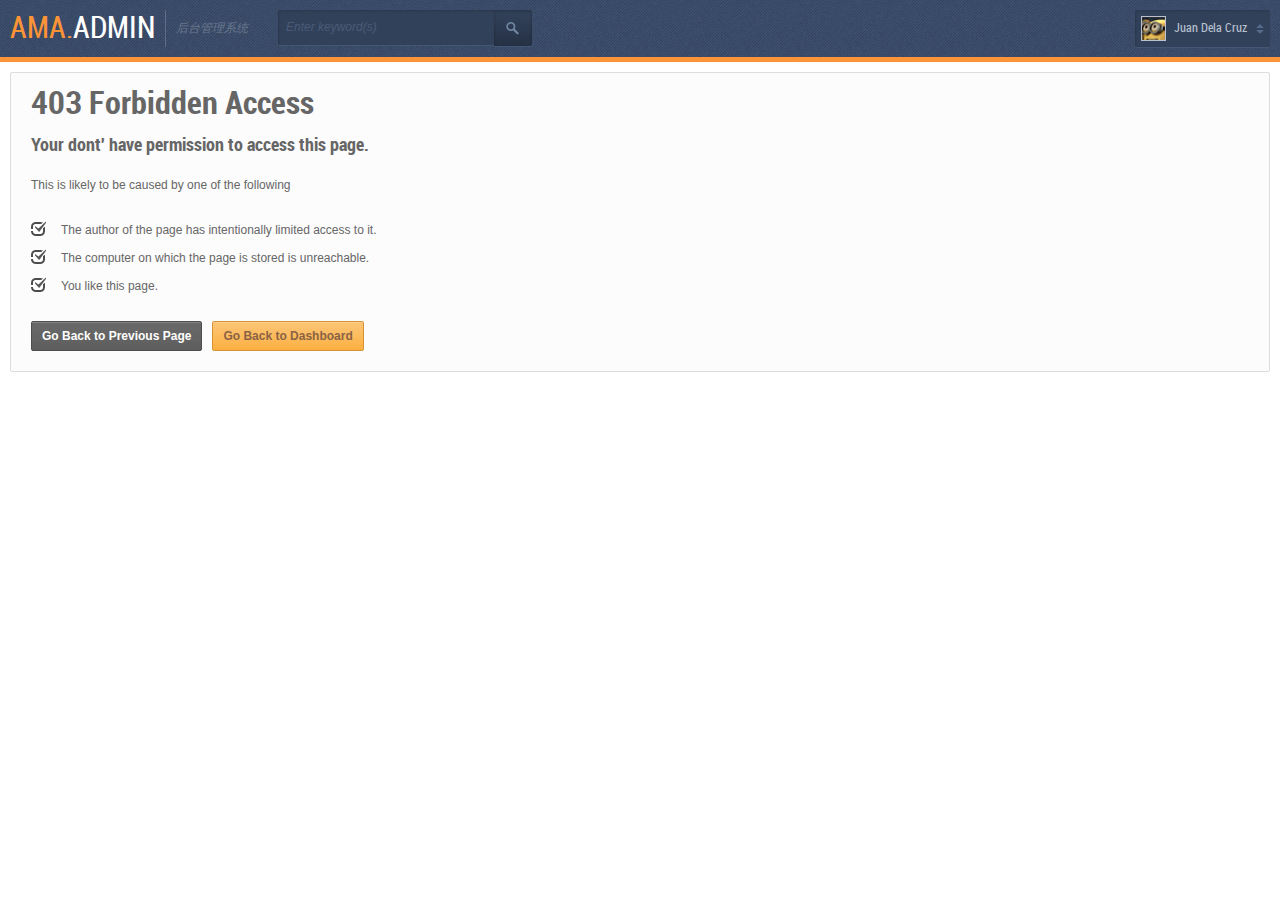
<file: src/main/webapp/ctp/Mang/forbidden.html>
<!DOCTYPE html PUBLIC "-//W3C//DTD XHTML 1.0 Transitional//EN" "http://www.w3.org/TR/xhtml1/DTD/xhtml1-transitional.dtd">
<html xmlns="http://www.w3.org/1999/xhtml">
<head>
<meta http-equiv="Content-Type" content="text/html; charset=utf-8" />
<meta name="viewport" content="width=device-width, initial-scale=1.0" />
<title>禁止访问提示页面</title>
<link rel="stylesheet" href="css/style.default.css" type="text/css" />
<script type="text/javascript" src="js/plugins/jquery-1.7.min.js"></script>
<script type="text/javascript" src="js/plugins/jquery-ui-1.8.16.custom.min.js"></script>
<script type="text/javascript" src="js/plugins/jquery.cookie.js"></script>
<script type="text/javascript" src="js/custom/general.js"></script>
<!--[if IE 9]>
    <link rel="stylesheet" media="screen" href="css/style.ie9.css"/>
<![endif]-->
<!--[if IE 8]>
    <link rel="stylesheet" media="screen" href="css/style.ie8.css"/>
<![endif]-->
<!--[if lt IE 9]>
	<script src="js/plugins/css3-mediaqueries.js"></script>
<![endif]-->
</head>

<body>
<div class="bodywrapper">
    <div class="topheader orangeborderbottom5">
        <div class="left">
            <h1 class="logo">Ama.<span>Admin</span></h1>
            <span class="slogan">后台管理系统</span>
            
            <div class="search">
            	<form action="" method="post">
                	<input type="text" name="keyword" id="keyword" value="Enter keyword(s)" />
                    <button class="submitbutton"></button>
                </form>
            </div><!--search-->
            
            <br clear="all" />
            
        </div><!--left-->
        
        <div class="right">
        	<!--<div class="notification">
                <a class="count" href="notifications.html"><span>9</span></a>
        	</div>
			-->
            <div class="userinfo">
            	<img src="images/thumbs/avatar.png" alt="" />
                <span>Juan Dela Cruz</span>
            </div><!--userinfo-->
            
            <div class="userinfodrop">            	<div class="avatar">
                	<a href=""><img src="images/thumbs/avatarbig.png" alt="" /></a>
                    <div class="changetheme">
                    	Change theme: <br />
                    	<a class="default"></a>
                        <a class="blueline"></a>
                        <a class="greenline"></a>
                        <a class="contrast"></a>
                        <a class="custombg"></a>
                    </div>
                </div><!--avatar-->
<div class="userdata">
                	<h4>Juan Dela Cruz</h4>
                    <span class="email">youremail@yourdomain.com</span>
                    <ul>
                    	<li><a href="editprofile.html">Edit Profile</a></li>
                        <li><a href="accountsettings.html">Account Settings</a></li>
                        <li><a href="help.html">Help</a></li>
                        <li><a href="index.html">Sign Out</a></li>
                    </ul>
                </div><!--userdata-->
            </div><!--userinfodrop-->
        </div><!--right-->
    </div><!--topheader-->
    
    
    <div class="contentwrapper padding10">
    	<div class="errorwrapper error403">
        	<div class="errorcontent">
                <h1>403 Forbidden Access</h1>
                <h3>Your dont' have permission to access this page.</h3>
                
                <p>This is likely to be caused by one of the following</p>
                <ul>
                    <li>The author of the page has intentionally limited access to it.</li>
                    <li>The computer on which the page is stored is unreachable.</li>
                    <li>You like this page.</li>
                </ul>
                <br />
                <button class="stdbtn btn_black" onclick="history.back()">Go Back to Previous Page</button> &nbsp; 
                <button onclick="location.href='dashboard.html'" class="stdbtn btn_orange">Go Back to Dashboard</button>
            </div><!--errorcontent-->
        </div><!--errorwrapper-->
    </div>    
    
    
</div><!--bodywrapper-->

</body>
</html>
</file>
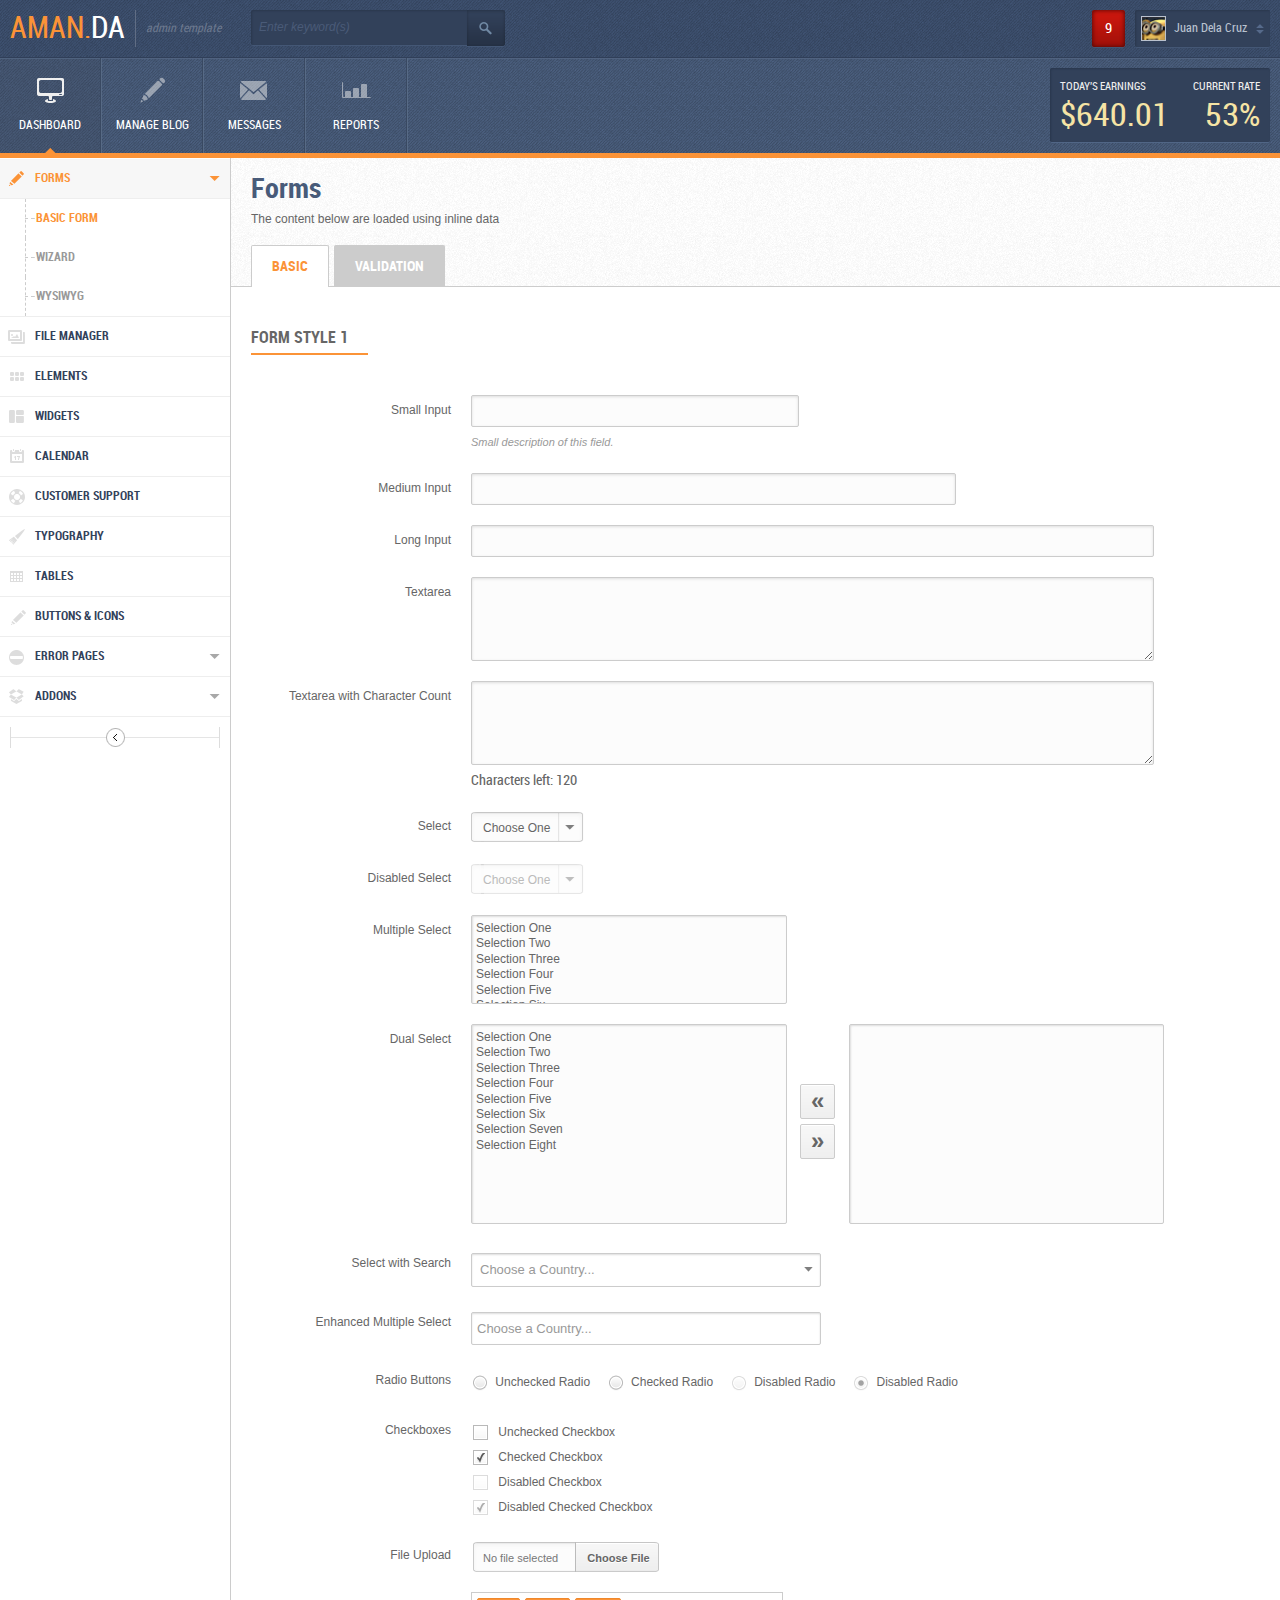
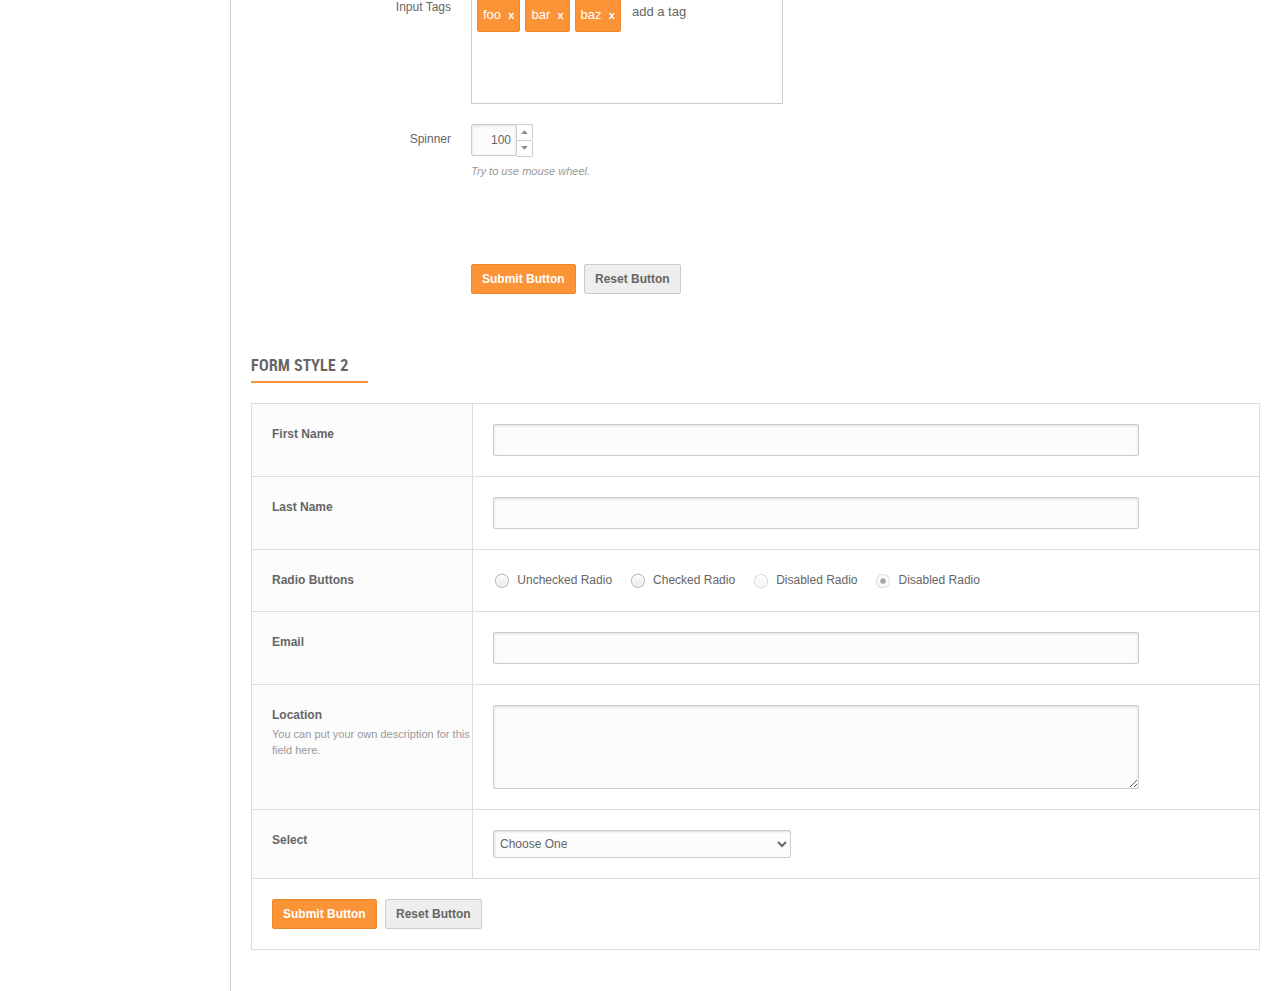
<file: src/main/webapp/ctp/Mang/forms.html>
<!DOCTYPE html PUBLIC "-//W3C//DTD XHTML 1.0 Transitional//EN" "http://www.w3.org/TR/xhtml1/DTD/xhtml1-transitional.dtd"><html xmlns="http://www.w3.org/1999/xhtml"><head><meta http-equiv="Content-Type" content="text/html; charset=utf-8" /><meta name="viewport" content="width=device-width, initial-scale=1.0" /><title>Forms | Amanda Admin Template</title><link rel="stylesheet" href="css/style.default.css" type="text/css" /><script type="text/javascript" src="js/plugins/jquery-1.7.min.js"></script><script type="text/javascript" src="js/plugins/jquery-ui-1.8.16.custom.min.js"></script><script type="text/javascript" src="js/plugins/jquery.cookie.js"></script><script type="text/javascript" src="js/plugins/jquery.uniform.min.js"></script><script type="text/javascript" src="js/plugins/jquery.validate.min.js"></script><script type="text/javascript" src="js/plugins/jquery.tagsinput.min.js"></script><script type="text/javascript" src="js/plugins/charCount.js"></script><script type="text/javascript" src="js/plugins/ui.spinner.min.js"></script><script type="text/javascript" src="js/plugins/chosen.jquery.min.js"></script><script type="text/javascript" src="js/custom/general.js"></script><script type="text/javascript" src="js/custom/forms.js"></script><!--[if IE 9]>    <link rel="stylesheet" media="screen" href="css/style.ie9.css"/><![endif]--><!--[if IE 8]>    <link rel="stylesheet" media="screen" href="css/style.ie8.css"/><![endif]--><!--[if lt IE 9]>	<script src="http://css3-mediaqueries-js.googlecode.com/svn/trunk/css3-mediaqueries.js"></script><![endif]--></head><body class="withvernav"><div class="bodywrapper">    <div class="topheader">        <div class="left">            <h1 class="logo">Aman.<span>da</span></h1>            <span class="slogan">admin template</span>                        <div class="search">            	<form action="" method="post">                	<input type="text" name="keyword" id="keyword" value="Enter keyword(s)" />                    <button class="submitbutton"></button>                </form>            </div><!--search-->                        <br clear="all" />                    </div><!--left-->                <div class="right">        	<div class="notification">                <a class="count" href="ajax/notifications.html"><span>9</span></a>        	</div>            <div class="userinfo">            	<img src="images/thumbs/avatar.png" alt="" />                <span>Juan Dela Cruz</span>            </div><!--userinfo-->                        <div class="userinfodrop">            	<div class="avatar">                	<a href=""><img src="images/thumbs/avatarbig.png" alt="" /></a>                    <div class="changetheme">                    	Change theme: <br />                    	<a class="default"></a>                        <a class="blueline"></a>                        <a class="greenline"></a>                        <a class="contrast"></a>                        <a class="custombg"></a>                    </div>                </div><!--avatar-->				<div class="userdata">                	<h4>Juan Dela Cruz</h4>                    <span class="email">youremail@yourdomain.com</span>                    <ul>                    	<li><a href="editprofile.html">Edit Profile</a></li>                        <li><a href="accountsettings.html">Account Settings</a></li>                        <li><a href="help.html">Help</a></li>                        <li><a href="index.html">Sign Out</a></li>                    </ul>                </div><!--userdata-->            </div><!--userinfodrop-->        </div><!--right-->    </div><!--topheader-->            <div class="header">    	<ul class="headermenu">        	<li class="current"><a href="dashboard.html"><span class="icon icon-flatscreen"></span>Dashboard</a></li>            <li><a href="manageblog.html"><span class="icon icon-pencil"></span>Manage Blog</a></li>            <li><a href="messages.html"><span class="icon icon-message"></span>Messages</a></li>            <li><a href="reports.html"><span class="icon icon-chart"></span>Reports</a></li>        </ul>                <div class="headerwidget">        	<div class="earnings">            	<div class="one_half">                	<h4>Today's Earnings</h4>                    <h2>$640.01</h2>                </div><!--one_half-->                <div class="one_half last alignright">                	<h4>Current Rate</h4>                    <h2>53%</h2>                </div><!--one_half last-->            </div><!--earnings-->        </div><!--headerwidget-->            </div><!--header-->        <div class="vernav2 iconmenu">    	<ul>        	<li class="current"><a href="#formsub" class="editor">Forms</a>            	<span class="arrow"></span>            	<ul id="formsub">               		<li class="current"><a href="forms.html">Basic Form</a></li>                    <li><a href="wizard.html">Wizard</a></li>                    <li><a href="editor.html">WYSIWYG</a></li>                </ul>            </li>            <li><a href="filemanager.html" class="gallery">File Manager</a></li>            <li><a href="elements.html" class="elements">Elements</a></li>            <li><a href="widgets.html" class="widgets">Widgets</a></li>            <li><a href="calendar.html" class="calendar">Calendar</a></li>            <li><a href="support.html" class="support">Customer Support</a></li>            <li><a href="typography.html" class="typo">Typography</a></li>            <li><a href="tables.html" class="tables">Tables</a></li>			<li><a href="buttons.html" class="buttons">Buttons &amp; Icons</a></li>            <li><a href="#error" class="error">Error Pages</a>            	<span class="arrow"></span>            	<ul id="error">               		<li><a href="notfound.html">Page Not Found</a></li>                    <li><a href="forbidden.html">Forbidden Page</a></li>                    <li><a href="internal.html">Internal Server Error</a></li>                    <li><a href="offline.html">Offline</a></li>                </ul>            </li>            <li><a href="#addons" class="addons">Addons</a>            	<span class="arrow"></span>            	<ul id="addons">               		<li><a href="newsfeed.html">News Feed</a></li>                    <li><a href="profile.html">Profile Page</a></li>                    <li><a href="productlist.html">Product List</a></li>                    <li><a href="photo.html">Photo/Video Sharing</a></li>                    <li><a href="gallery.html">Gallery</a></li>                    <li><a href="invoice.html">Invoice</a></li>                </ul>            </li>        </ul>        <a class="togglemenu"></a>        <br /><br />    </div><!--leftmenu-->            <div class="centercontent">            <div class="pageheader">            <h1 class="pagetitle">Forms</h1>            <span class="pagedesc">The content below are loaded using inline data</span>                        <ul class="hornav">                <li class="current"><a href="#basicform">Basic</a></li>                <li><a href="#validation">Validation</a></li>            </ul>        </div><!--pageheader-->                <div id="contentwrapper" class="contentwrapper">        	        	<div id="basicform" class="subcontent">                                                    <div class="contenttitle2">                        <h3>Form Style 1</h3>                    </div><!--contenttitle-->                    <form class="stdform" action="" method="post">                    	                        <p>                        	<label>Small Input</label>                            <span class="field"><input type="text" name="input1" class="smallinput" /></span>                            <small class="desc">Small description of this field.</small>                        </p>                                                <p>                        	<label>Medium Input</label>                            <span class="field"><input type="text" name="input2" class="mediuminput" /></span>                        </p>                                                <p>                        	<label>Long Input</label>                            <span class="field"><input type="text" name="input3" class="longinput" /></span>                        </p>                                                <p>                        	<label>Textarea</label>                            <span class="field"><textarea cols="80" rows="5" class="longinput"></textarea></span>                         </p>                                                <p>                        	<label>Textarea with Character Count</label>                            <span class="field">                                <textarea cols="80" rows="5" id="textarea2" class="longinput"></textarea>                            </span>                         </p>                                                <p>                        	<label>Select</label>                            <span class="field">                            <select name="select" class="uniformselect">                            	<option value="">Choose One</option>                                <option value="">Selection One</option>                                <option value="">Selection Two</option>                                <option value="">Selection Three</option>                                <option value="">Selection Four</option>                            </select>                                                        </span>                        </p>                                                <p>                        	<label>Disabled Select</label>                            <span class="field">							<select name="select" disabled="disabled" class="uniformselect">                            	<option value="">Choose One</option>                                <option value="">Selection One</option>                                <option value="">Selection Two</option>                                <option value="">Selection Three</option>                                <option value="">Selection Four</option>                            </select>                            </span>                        </p>                                                <p>                        	<label>Multiple Select</label>                            <span class="field">                            <select name="select2" multiple="multiple" size="5">                                <option value="">Selection One</option>                                <option value="">Selection Two</option>                                <option value="">Selection Three</option>                                <option value="">Selection Four</option>                                <option value="">Selection Five</option>                                <option value="">Selection Six</option>                                <option value="">Selection Seven</option>                                <option value="">Selection Eight</option>                            </select>                            </span>                        </p>                                                <p>                        	<label>Dual Select</label>                            <span id="dualselect" class="dualselect">                            	<select class="uniformselect" name="select3" multiple="multiple" size="10">                                    <option value="">Selection One</option>                                    <option value="">Selection Two</option>                                    <option value="">Selection Three</option>                                    <option value="">Selection Four</option>                                    <option value="">Selection Five</option>                                    <option value="">Selection Six</option>                                    <option value="">Selection Seven</option>                                    <option value="">Selection Eight</option>                                </select>                                <span class="ds_arrow">                                	<span class="arrow ds_prev">&laquo;</span>                                    <span class="arrow ds_next">&raquo;</span>                                </span>                                <select name="select4" multiple="multiple" size="10">                                	<option value=""></option>                                </select>                            </span>                        </p>                                                <p>                        	<label>Select with Search</label>                            <span class="formwrapper">                            	<select data-placeholder="Choose a Country..." class="chzn-select" style="width:350px;" tabindex="2">                                  <option value=""></option>                                   <option value="United States">United States</option>                                   <option value="United Kingdom">United Kingdom</option>                                   <option value="Afghanistan">Afghanistan</option>                                   <option value="Albania">Albania</option>                                   <option value="Algeria">Algeria</option>                                   <option value="American Samoa">American Samoa</option>                                   <option value="Andorra">Andorra</option>                                   <option value="Angola">Angola</option>                                   <option value="Anguilla">Anguilla</option>                                   <option value="Antarctica">Antarctica</option>                                   <option value="Antigua and Barbuda">Antigua and Barbuda</option>                                   <option value="Argentina">Argentina</option>                                   <option value="Armenia">Armenia</option>                                   <option value="Aruba">Aruba</option>                                   <option value="Australia">Australia</option>                                   <option value="Austria">Austria</option>                                   <option value="Azerbaijan">Azerbaijan</option>                                   <option value="Bahamas">Bahamas</option>                                   <option value="Bahrain">Bahrain</option>                                   <option value="Bangladesh">Bangladesh</option>                                   <option value="Barbados">Barbados</option>                                   <option value="Belarus">Belarus</option>                                   <option value="Belgium">Belgium</option>                                   <option value="Belize">Belize</option>                                   <option value="Benin">Benin</option>                                   <option value="Bermuda">Bermuda</option>                                   <option value="Bhutan">Bhutan</option>                                   <option value="Bolivia">Bolivia</option>                                   <option value="Bosnia and Herzegovina">Bosnia and Herzegovina</option>                                   <option value="Botswana">Botswana</option>                                   <option value="Bouvet Island">Bouvet Island</option>                                   <option value="Brazil">Brazil</option>                                   <option value="British Indian Ocean Territory">British Indian Ocean Territory</option>                                   <option value="Brunei Darussalam">Brunei Darussalam</option>                                   <option value="Bulgaria">Bulgaria</option>                                   <option value="Burkina Faso">Burkina Faso</option>                                   <option value="Burundi">Burundi</option>                                   <option value="Cambodia">Cambodia</option>                                   <option value="Cameroon">Cameroon</option>                                   <option value="Canada">Canada</option>                                   <option value="Cape Verde">Cape Verde</option>                                   <option value="Cayman Islands">Cayman Islands</option>                                   <option value="Central African Republic">Central African Republic</option>                                   <option value="Chad">Chad</option>                                   <option value="Chile">Chile</option>                                   <option value="China">China</option>                                   <option value="Christmas Island">Christmas Island</option>                                   <option value="Cocos (Keeling) Islands">Cocos (Keeling) Islands</option>                                   <option value="Colombia">Colombia</option>                                   <option value="Comoros">Comoros</option>                                   <option value="Congo">Congo</option>                                   <option value="Congo, The Democratic Republic of The">Congo, The Democratic Republic of The</option>                                   <option value="Cook Islands">Cook Islands</option>                                   <option value="Costa Rica">Costa Rica</option>                                   <option value="Cote D'ivoire">Cote D'ivoire</option>                                   <option value="Croatia">Croatia</option>                                   <option value="Cuba">Cuba</option>                                   <option value="Cyprus">Cyprus</option>                                   <option value="Czech Republic">Czech Republic</option>                                   <option value="Denmark">Denmark</option>                                   <option value="Djibouti">Djibouti</option>                                   <option value="Dominica">Dominica</option>                                   <option value="Dominican Republic">Dominican Republic</option>                                   <option value="Ecuador">Ecuador</option>                                   <option value="Egypt">Egypt</option>                                   <option value="El Salvador">El Salvador</option>                                   <option value="Equatorial Guinea">Equatorial Guinea</option>                                   <option value="Eritrea">Eritrea</option>                                   <option value="Estonia">Estonia</option>                                   <option value="Ethiopia">Ethiopia</option>                                   <option value="Falkland Islands (Malvinas)">Falkland Islands (Malvinas)</option>                                   <option value="Faroe Islands">Faroe Islands</option>                                   <option value="Fiji">Fiji</option>                                   <option value="Finland">Finland</option>                                   <option value="France">France</option>                                   <option value="French Guiana">French Guiana</option>                                   <option value="French Polynesia">French Polynesia</option>                                   <option value="French Southern Territories">French Southern Territories</option>                                   <option value="Gabon">Gabon</option>                                   <option value="Gambia">Gambia</option>                                   <option value="Georgia">Georgia</option>                                   <option value="Germany">Germany</option>                                   <option value="Ghana">Ghana</option>                                   <option value="Gibraltar">Gibraltar</option>                                   <option value="Greece">Greece</option>                                   <option value="Greenland">Greenland</option>                                   <option value="Grenada">Grenada</option>                                   <option value="Guadeloupe">Guadeloupe</option>                                   <option value="Guam">Guam</option>                                   <option value="Guatemala">Guatemala</option>                                   <option value="Guinea">Guinea</option>                                   <option value="Guinea-bissau">Guinea-bissau</option>                                   <option value="Guyana">Guyana</option>                                   <option value="Haiti">Haiti</option>                                   <option value="Heard Island and Mcdonald Islands">Heard Island and Mcdonald Islands</option>                                   <option value="Holy See (Vatican City State)">Holy See (Vatican City State)</option>                                   <option value="Honduras">Honduras</option>                                   <option value="Hong Kong">Hong Kong</option>                                   <option value="Hungary">Hungary</option>                                   <option value="Iceland">Iceland</option>                                   <option value="India">India</option>                                   <option value="Indonesia">Indonesia</option>                                   <option value="Iran, Islamic Republic of">Iran, Islamic Republic of</option>                                   <option value="Iraq">Iraq</option>                                   <option value="Ireland">Ireland</option>                                   <option value="Israel">Israel</option>                                   <option value="Italy">Italy</option>                                   <option value="Jamaica">Jamaica</option>                                   <option value="Japan">Japan</option>                                   <option value="Jordan">Jordan</option>                                   <option value="Kazakhstan">Kazakhstan</option>                                   <option value="Kenya">Kenya</option>                                   <option value="Kiribati">Kiribati</option>                                   <option value="Korea, Democratic People's Republic of">Korea, Democratic People's Republic of</option>                                   <option value="Korea, Republic of">Korea, Republic of</option>                                   <option value="Kuwait">Kuwait</option>                                   <option value="Kyrgyzstan">Kyrgyzstan</option>                                   <option value="Lao People's Democratic Republic">Lao People's Democratic Republic</option>                                   <option value="Latvia">Latvia</option>                                   <option value="Lebanon">Lebanon</option>                                   <option value="Lesotho">Lesotho</option>                                   <option value="Liberia">Liberia</option>                                   <option value="Libyan Arab Jamahiriya">Libyan Arab Jamahiriya</option>                                   <option value="Liechtenstein">Liechtenstein</option>                                   <option value="Lithuania">Lithuania</option>                                   <option value="Luxembourg">Luxembourg</option>                                   <option value="Macao">Macao</option>                                   <option value="Macedonia, The Former Yugoslav Republic of">Macedonia, The Former Yugoslav Republic of</option>                                   <option value="Madagascar">Madagascar</option>                                   <option value="Malawi">Malawi</option>                                   <option value="Malaysia">Malaysia</option>                                   <option value="Maldives">Maldives</option>                                   <option value="Mali">Mali</option>                                   <option value="Malta">Malta</option>                                   <option value="Marshall Islands">Marshall Islands</option>                                   <option value="Martinique">Martinique</option>                                   <option value="Mauritania">Mauritania</option>                                   <option value="Mauritius">Mauritius</option>                                   <option value="Mayotte">Mayotte</option>                                   <option value="Mexico">Mexico</option>                                   <option value="Micronesia, Federated States of">Micronesia, Federated States of</option>                                   <option value="Moldova, Republic of">Moldova, Republic of</option>                                   <option value="Monaco">Monaco</option>                                   <option value="Mongolia">Mongolia</option>                                   <option value="Montenegro">Montenegro</option>                                  <option value="Montserrat">Montserrat</option>                                   <option value="Morocco">Morocco</option>                                   <option value="Mozambique">Mozambique</option>                                   <option value="Myanmar">Myanmar</option>                                   <option value="Namibia">Namibia</option>                                   <option value="Nauru">Nauru</option>                                   <option value="Nepal">Nepal</option>                                   <option value="Netherlands">Netherlands</option>                                   <option value="Netherlands Antilles">Netherlands Antilles</option>                                   <option value="New Caledonia">New Caledonia</option>                                   <option value="New Zealand">New Zealand</option>                                   <option value="Nicaragua">Nicaragua</option>                                   <option value="Niger">Niger</option>                                   <option value="Nigeria">Nigeria</option>                                   <option value="Niue">Niue</option>                                   <option value="Norfolk Island">Norfolk Island</option>                                   <option value="Northern Mariana Islands">Northern Mariana Islands</option>                                   <option value="Norway">Norway</option>                                   <option value="Oman">Oman</option>                                   <option value="Pakistan">Pakistan</option>                                   <option value="Palau">Palau</option>                                   <option value="Palestinian Territory, Occupied">Palestinian Territory, Occupied</option>                                   <option value="Panama">Panama</option>                                   <option value="Papua New Guinea">Papua New Guinea</option>                                   <option value="Paraguay">Paraguay</option>                                   <option value="Peru">Peru</option>                                   <option value="Philippines">Philippines</option>                                   <option value="Pitcairn">Pitcairn</option>                                   <option value="Poland">Poland</option>                                   <option value="Portugal">Portugal</option>                                   <option value="Puerto Rico">Puerto Rico</option>                                   <option value="Qatar">Qatar</option>                                   <option value="Reunion">Reunion</option>                                   <option value="Romania">Romania</option>                                   <option value="Russian Federation">Russian Federation</option>                                   <option value="Rwanda">Rwanda</option>                                   <option value="Saint Helena">Saint Helena</option>                                   <option value="Saint Kitts and Nevis">Saint Kitts and Nevis</option>                                   <option value="Saint Lucia">Saint Lucia</option>                                   <option value="Saint Pierre and Miquelon">Saint Pierre and Miquelon</option>                                   <option value="Saint Vincent and The Grenadines">Saint Vincent and The Grenadines</option>                                   <option value="Samoa">Samoa</option>                                   <option value="San Marino">San Marino</option>                                   <option value="Sao Tome and Principe">Sao Tome and Principe</option>                                   <option value="Saudi Arabia">Saudi Arabia</option>                                   <option value="Senegal">Senegal</option>                                   <option value="Serbia">Serbia</option>                                   <option value="Seychelles">Seychelles</option>                                   <option value="Sierra Leone">Sierra Leone</option>                                   <option value="Singapore">Singapore</option>                                   <option value="Slovakia">Slovakia</option>                                   <option value="Slovenia">Slovenia</option>                                   <option value="Solomon Islands">Solomon Islands</option>                                   <option value="Somalia">Somalia</option>                                   <option value="South Africa">South Africa</option>                                   <option value="South Georgia and The South Sandwich Islands">South Georgia and The South Sandwich Islands</option>                                   <option value="South Sudan">South Sudan</option>                                   <option value="Spain">Spain</option>                                   <option value="Sri Lanka">Sri Lanka</option>                                   <option value="Sudan">Sudan</option>                                   <option value="Suriname">Suriname</option>                                   <option value="Svalbard and Jan Mayen">Svalbard and Jan Mayen</option>                                   <option value="Swaziland">Swaziland</option>                                   <option value="Sweden">Sweden</option>                                   <option value="Switzerland">Switzerland</option>                                   <option value="Syrian Arab Republic">Syrian Arab Republic</option>                                   <option value="Taiwan, Republic of China">Taiwan, Republic of China</option>                                   <option value="Tajikistan">Tajikistan</option>                                   <option value="Tanzania, United Republic of">Tanzania, United Republic of</option>                                   <option value="Thailand">Thailand</option>                                   <option value="Timor-leste">Timor-leste</option>                                   <option value="Togo">Togo</option>                                   <option value="Tokelau">Tokelau</option>                                   <option value="Tonga">Tonga</option>                                   <option value="Trinidad and Tobago">Trinidad and Tobago</option>                                   <option value="Tunisia">Tunisia</option>                                   <option value="Turkey">Turkey</option>                                   <option value="Turkmenistan">Turkmenistan</option>                                   <option value="Turks and Caicos Islands">Turks and Caicos Islands</option>                                   <option value="Tuvalu">Tuvalu</option>                                   <option value="Uganda">Uganda</option>                                   <option value="Ukraine">Ukraine</option>                                   <option value="United Arab Emirates">United Arab Emirates</option>                                   <option value="United Kingdom">United Kingdom</option>                                   <option value="United States">United States</option>                                   <option value="United States Minor Outlying Islands">United States Minor Outlying Islands</option>                                   <option value="Uruguay">Uruguay</option>                                   <option value="Uzbekistan">Uzbekistan</option>                                   <option value="Vanuatu">Vanuatu</option>                                   <option value="Venezuela">Venezuela</option>                                   <option value="Viet Nam">Viet Nam</option>                                   <option value="Virgin Islands, British">Virgin Islands, British</option>                                   <option value="Virgin Islands, U.S.">Virgin Islands, U.S.</option>                                   <option value="Wallis and Futuna">Wallis and Futuna</option>                                   <option value="Western Sahara">Western Sahara</option>                                   <option value="Yemen">Yemen</option>                                   <option value="Zambia">Zambia</option>                                   <option value="Zimbabwe">Zimbabwe</option>                                </select>                            </span>                        </p>                                                <p>                        	<label>Enhanced Multiple Select</label>                            <span class="formwrapper">                                <select data-placeholder="Choose a Country..." class="chzn-select" multiple="multiple" style="width:350px;" tabindex="4">                                  <option value=""></option>                                   <option value="United States">United States</option>                                   <option value="United Kingdom">United Kingdom</option>                                   <option value="Afghanistan">Afghanistan</option>                                   <option value="Albania">Albania</option>                                   <option value="Algeria">Algeria</option>                                   <option value="American Samoa">American Samoa</option>                                   <option value="Andorra">Andorra</option>                                   <option value="Angola">Angola</option>                                   <option value="Anguilla">Anguilla</option>                                   <option value="Antarctica">Antarctica</option>                                   <option value="Antigua and Barbuda">Antigua and Barbuda</option>                                   <option value="Argentina">Argentina</option>                                   <option value="Armenia">Armenia</option>                                   <option value="Aruba">Aruba</option>                                   <option value="Australia">Australia</option>                                   <option value="Austria">Austria</option>                                   <option value="Azerbaijan">Azerbaijan</option>                                   <option value="Bahamas">Bahamas</option>                                   <option value="Bahrain">Bahrain</option>                                   <option value="Bangladesh">Bangladesh</option>                                   <option value="Barbados">Barbados</option>                                   <option value="Belarus">Belarus</option>                                   <option value="Belgium">Belgium</option>                                   <option value="Belize">Belize</option>                                   <option value="Benin">Benin</option>                                   <option value="Bermuda">Bermuda</option>                                   <option value="Bhutan">Bhutan</option>                                   <option value="Bolivia">Bolivia</option>                                   <option value="Bosnia and Herzegovina">Bosnia and Herzegovina</option>                                   <option value="Botswana">Botswana</option>                                   <option value="Bouvet Island">Bouvet Island</option>                                   <option value="Brazil">Brazil</option>                                   <option value="British Indian Ocean Territory">British Indian Ocean Territory</option>                                   <option value="Brunei Darussalam">Brunei Darussalam</option>                                   <option value="Bulgaria">Bulgaria</option>                                   <option value="Burkina Faso">Burkina Faso</option>                                   <option value="Burundi">Burundi</option>                                   <option value="Cambodia">Cambodia</option>                                   <option value="Cameroon">Cameroon</option>                                   <option value="Canada">Canada</option>                                   <option value="Cape Verde">Cape Verde</option>                                   <option value="Cayman Islands">Cayman Islands</option>                                   <option value="Central African Republic">Central African Republic</option>                                   <option value="Chad">Chad</option>                                   <option value="Chile">Chile</option>                                   <option value="China">China</option>                                   <option value="Christmas Island">Christmas Island</option>                                   <option value="Cocos (Keeling) Islands">Cocos (Keeling) Islands</option>                                   <option value="Colombia">Colombia</option>                                   <option value="Comoros">Comoros</option>                                   <option value="Congo">Congo</option>                                   <option value="Congo, The Democratic Republic of The">Congo, The Democratic Republic of The</option>                                   <option value="Cook Islands">Cook Islands</option>                                   <option value="Costa Rica">Costa Rica</option>                                   <option value="Cote D'ivoire">Cote D'ivoire</option>                                   <option value="Croatia">Croatia</option>                                   <option value="Cuba">Cuba</option>                                   <option value="Cyprus">Cyprus</option>                                   <option value="Czech Republic">Czech Republic</option>                                   <option value="Denmark">Denmark</option>                                   <option value="Djibouti">Djibouti</option>                                   <option value="Dominica">Dominica</option>                                   <option value="Dominican Republic">Dominican Republic</option>                                   <option value="Ecuador">Ecuador</option>                                   <option value="Egypt">Egypt</option>                                   <option value="El Salvador">El Salvador</option>                                   <option value="Equatorial Guinea">Equatorial Guinea</option>                                   <option value="Eritrea">Eritrea</option>                                   <option value="Estonia">Estonia</option>                                   <option value="Ethiopia">Ethiopia</option>                                   <option value="Falkland Islands (Malvinas)">Falkland Islands (Malvinas)</option>                                   <option value="Faroe Islands">Faroe Islands</option>                                   <option value="Fiji">Fiji</option>                                   <option value="Finland">Finland</option>                                   <option value="France">France</option>                                   <option value="French Guiana">French Guiana</option>                                   <option value="French Polynesia">French Polynesia</option>                                   <option value="French Southern Territories">French Southern Territories</option>                                   <option value="Gabon">Gabon</option>                                   <option value="Gambia">Gambia</option>                                   <option value="Georgia">Georgia</option>                                   <option value="Germany">Germany</option>                                   <option value="Ghana">Ghana</option>                                   <option value="Gibraltar">Gibraltar</option>                                   <option value="Greece">Greece</option>                                   <option value="Greenland">Greenland</option>                                   <option value="Grenada">Grenada</option>                                   <option value="Guadeloupe">Guadeloupe</option>                                   <option value="Guam">Guam</option>                                   <option value="Guatemala">Guatemala</option>                                   <option value="Guinea">Guinea</option>                                   <option value="Guinea-bissau">Guinea-bissau</option>                                   <option value="Guyana">Guyana</option>                                   <option value="Haiti">Haiti</option>                                   <option value="Heard Island and Mcdonald Islands">Heard Island and Mcdonald Islands</option>                                   <option value="Holy See (Vatican City State)">Holy See (Vatican City State)</option>                                   <option value="Honduras">Honduras</option>                                   <option value="Hong Kong">Hong Kong</option>                                   <option value="Hungary">Hungary</option>                                   <option value="Iceland">Iceland</option>                                   <option value="India">India</option>                                   <option value="Indonesia">Indonesia</option>                                   <option value="Iran, Islamic Republic of">Iran, Islamic Republic of</option>                                   <option value="Iraq">Iraq</option>                                   <option value="Ireland">Ireland</option>                                   <option value="Israel">Israel</option>                                   <option value="Italy">Italy</option>                                   <option value="Jamaica">Jamaica</option>                                   <option value="Japan">Japan</option>                                   <option value="Jordan">Jordan</option>                                   <option value="Kazakhstan">Kazakhstan</option>                                   <option value="Kenya">Kenya</option>                                   <option value="Kiribati">Kiribati</option>                                   <option value="Korea, Democratic People's Republic of">Korea, Democratic People's Republic of</option>                                   <option value="Korea, Republic of">Korea, Republic of</option>                                   <option value="Kuwait">Kuwait</option>                                   <option value="Kyrgyzstan">Kyrgyzstan</option>                                   <option value="Lao People's Democratic Republic">Lao People's Democratic Republic</option>                                   <option value="Latvia">Latvia</option>                                   <option value="Lebanon">Lebanon</option>                                   <option value="Lesotho">Lesotho</option>                                   <option value="Liberia">Liberia</option>                                   <option value="Libyan Arab Jamahiriya">Libyan Arab Jamahiriya</option>                                   <option value="Liechtenstein">Liechtenstein</option>                                   <option value="Lithuania">Lithuania</option>                                   <option value="Luxembourg">Luxembourg</option>                                   <option value="Macao">Macao</option>                                   <option value="Macedonia, The Former Yugoslav Republic of">Macedonia, The Former Yugoslav Republic of</option>                                   <option value="Madagascar">Madagascar</option>                                   <option value="Malawi">Malawi</option>                                   <option value="Malaysia">Malaysia</option>                                   <option value="Maldives">Maldives</option>                                   <option value="Mali">Mali</option>                                   <option value="Malta">Malta</option>                                   <option value="Marshall Islands">Marshall Islands</option>                                   <option value="Martinique">Martinique</option>                                   <option value="Mauritania">Mauritania</option>                                   <option value="Mauritius">Mauritius</option>                                   <option value="Mayotte">Mayotte</option>                                   <option value="Mexico">Mexico</option>                                   <option value="Micronesia, Federated States of">Micronesia, Federated States of</option>                                   <option value="Moldova, Republic of">Moldova, Republic of</option>                                   <option value="Monaco">Monaco</option>                                   <option value="Mongolia">Mongolia</option>                                   <option value="Montenegro">Montenegro</option>                                  <option value="Montserrat">Montserrat</option>                                   <option value="Morocco">Morocco</option>                                   <option value="Mozambique">Mozambique</option>                                   <option value="Myanmar">Myanmar</option>                                   <option value="Namibia">Namibia</option>                                   <option value="Nauru">Nauru</option>                                   <option value="Nepal">Nepal</option>                                   <option value="Netherlands">Netherlands</option>                                   <option value="Netherlands Antilles">Netherlands Antilles</option>                                   <option value="New Caledonia">New Caledonia</option>                                   <option value="New Zealand">New Zealand</option>                                   <option value="Nicaragua">Nicaragua</option>                                   <option value="Niger">Niger</option>                                   <option value="Nigeria">Nigeria</option>                                   <option value="Niue">Niue</option>                                   <option value="Norfolk Island">Norfolk Island</option>                                   <option value="Northern Mariana Islands">Northern Mariana Islands</option>                                   <option value="Norway">Norway</option>                                   <option value="Oman">Oman</option>                                   <option value="Pakistan">Pakistan</option>                                   <option value="Palau">Palau</option>                                   <option value="Palestinian Territory, Occupied">Palestinian Territory, Occupied</option>                                   <option value="Panama">Panama</option>                                   <option value="Papua New Guinea">Papua New Guinea</option>                                   <option value="Paraguay">Paraguay</option>                                   <option value="Peru">Peru</option>                                   <option value="Philippines">Philippines</option>                                   <option value="Pitcairn">Pitcairn</option>                                   <option value="Poland">Poland</option>                                   <option value="Portugal">Portugal</option>                                   <option value="Puerto Rico">Puerto Rico</option>                                   <option value="Qatar">Qatar</option>                                   <option value="Reunion">Reunion</option>                                   <option value="Romania">Romania</option>                                   <option value="Russian Federation">Russian Federation</option>                                   <option value="Rwanda">Rwanda</option>                                   <option value="Saint Helena">Saint Helena</option>                                   <option value="Saint Kitts and Nevis">Saint Kitts and Nevis</option>                                   <option value="Saint Lucia">Saint Lucia</option>                                   <option value="Saint Pierre and Miquelon">Saint Pierre and Miquelon</option>                                   <option value="Saint Vincent and The Grenadines">Saint Vincent and The Grenadines</option>                                   <option value="Samoa">Samoa</option>                                   <option value="San Marino">San Marino</option>                                   <option value="Sao Tome and Principe">Sao Tome and Principe</option>                                   <option value="Saudi Arabia">Saudi Arabia</option>                                   <option value="Senegal">Senegal</option>                                   <option value="Serbia">Serbia</option>                                   <option value="Seychelles">Seychelles</option>                                   <option value="Sierra Leone">Sierra Leone</option>                                   <option value="Singapore">Singapore</option>                                   <option value="Slovakia">Slovakia</option>                                   <option value="Slovenia">Slovenia</option>                                   <option value="Solomon Islands">Solomon Islands</option>                                   <option value="Somalia">Somalia</option>                                   <option value="South Africa">South Africa</option>                                   <option value="South Georgia and The South Sandwich Islands">South Georgia and The South Sandwich Islands</option>                                   <option value="South Sudan">South Sudan</option>                                   <option value="Spain">Spain</option>                                   <option value="Sri Lanka">Sri Lanka</option>                                   <option value="Sudan">Sudan</option>                                   <option value="Suriname">Suriname</option>                                   <option value="Svalbard and Jan Mayen">Svalbard and Jan Mayen</option>                                   <option value="Swaziland">Swaziland</option>                                   <option value="Sweden">Sweden</option>                                   <option value="Switzerland">Switzerland</option>                                   <option value="Syrian Arab Republic">Syrian Arab Republic</option>                                   <option value="Taiwan, Republic of China">Taiwan, Republic of China</option>                                   <option value="Tajikistan">Tajikistan</option>                                   <option value="Tanzania, United Republic of">Tanzania, United Republic of</option>                                   <option value="Thailand">Thailand</option>                                   <option value="Timor-leste">Timor-leste</option>                                   <option value="Togo">Togo</option>                                   <option value="Tokelau">Tokelau</option>                                   <option value="Tonga">Tonga</option>                                   <option value="Trinidad and Tobago">Trinidad and Tobago</option>                                   <option value="Tunisia">Tunisia</option>                                   <option value="Turkey">Turkey</option>                                   <option value="Turkmenistan">Turkmenistan</option>                                   <option value="Turks and Caicos Islands">Turks and Caicos Islands</option>                                   <option value="Tuvalu">Tuvalu</option>                                   <option value="Uganda">Uganda</option>                                   <option value="Ukraine">Ukraine</option>                                   <option value="United Arab Emirates">United Arab Emirates</option>                                   <option value="United Kingdom">United Kingdom</option>                                   <option value="United States">United States</option>                                   <option value="United States Minor Outlying Islands">United States Minor Outlying Islands</option>                                   <option value="Uruguay">Uruguay</option>                                   <option value="Uzbekistan">Uzbekistan</option>                                   <option value="Vanuatu">Vanuatu</option>                                   <option value="Venezuela">Venezuela</option>                                   <option value="Viet Nam">Viet Nam</option>                                   <option value="Virgin Islands, British">Virgin Islands, British</option>                                   <option value="Virgin Islands, U.S.">Virgin Islands, U.S.</option>                                   <option value="Wallis and Futuna">Wallis and Futuna</option>                                   <option value="Western Sahara">Western Sahara</option>                                   <option value="Yemen">Yemen</option>                                   <option value="Zambia">Zambia</option>                                   <option value="Zimbabwe">Zimbabwe</option>                                </select>                            </span>                        </p>                                                <p>                        	<label>Radio Buttons</label>                            <span class="formwrapper">                            	<input type="radio" name="radiofield" /> Unchecked Radio &nbsp; &nbsp;                            	<input type="radio" name="radiofield" checked="checked" /> Checked Radio &nbsp; &nbsp;                                <input type="radio" name="radiofield" disabled="disabled" /> Disabled Radio  &nbsp; &nbsp;                                <input type="radio" name="radiofield" checked="checked" disabled="disabled" /> Disabled Radio                             </span>                        </p>                                                                                                <p>                        	<label>Checkboxes</label>                            <span class="formwrapper">                            	<input type="checkbox" name="check2" /> Unchecked Checkbox<br />                            	<input type="checkbox" name="check2" checked="checked" /> Checked Checkbox <br />                                <input type="checkbox" name="check2" disabled="disabled" /> Disabled Checkbox <br />                                 <input type="checkbox" name="check2" disabled="disabled" checked="checked" /> Disabled Checked Checkbox                            </span>                        </p>                                                <p>                        	<label>File Upload</label>                            <span class="field">                            	<input type="file" name="filename" />                            </span>                        </p>                                                <p>                        	<label>Input Tags</label>                            <span class="field">                            	<input name="tags" id="tags" class="longinput" value="foo,bar,baz" />                            </span>                        </p>                                                 <p>                        	<label>Spinner</label>                            <span class="field"><input type="text" id="spinner" name="" class="width50 noradiusright" /></span>                            <small class="desc">Try to use mouse wheel.</small>                        </p>                                                <br clear="all" /><br />                                                <p class="stdformbutton">                        	<button class="submit radius2">Submit Button</button>                            <input type="reset" class="reset radius2" value="Reset Button" />                        </p>                                                                    </form>                                        <br />                    					<div class="contenttitle2">                        <h3>Form Style 2</h3>                    </div><!--contenttitle-->                    					<form class="stdform stdform2" method="post" action="">                    	<p>                        	<label>First Name</label>                            <span class="field"><input type="text" name="firstname" id="firstname2" class="longinput" /></span>                        </p>                                                <p>                        	<label>Last Name</label>                            <span class="field"><input type="text" name="lastname" id="lastname2" class="longinput" /></span>                        </p>						<p>                            <label>Radio Buttons</label>                            <span class="field">                            	<input type="radio" name="radiofield" /> Unchecked Radio &nbsp; &nbsp;                            	<input type="radio" name="radiofield" checked="checked" /> Checked Radio &nbsp; &nbsp;                                <input type="radio" name="radiofield" disabled="disabled" /> Disabled Radio  &nbsp; &nbsp;                                <input type="radio" name="radiofield" checked="checked" disabled="disabled" /> Disabled Radio                             </span>                        </p>                                                <p>                        	<label>Email</label>                            <span class="field"><input type="text" name="email" id="email2" class="longinput" /></span>                        </p>                                                <p>                        	<label>Location <small>You can put your own description for this field here.</small></label>                            <span class="field"><textarea cols="80" rows="5" name="location" id="location2" class="longinput"></textarea></span>                        </p>                                                <p>                        	<label>Select</label>                            <span class="field"><select name="selection" id="selection2">                            	<option value="">Choose One</option>                                <option value="1">Selection One</option>                                <option value="2">Selection Two</option>                                <option value="3">Selection Three</option>                                <option value="4">Selection Four</option>                            </select></span>                        </p>                                                                        <p class="stdformbutton">                        	<button class="submit radius2">Submit Button</button>                            <input type="reset" class="reset radius2" value="Reset Button" />                        </p>                    </form>					                    <br />            </div><!--subcontent-->                        <div id="validation" class="subcontent" style="display: none">            	                    <form id="form1" class="stdform" method="post" action="">                    	<p>                        	<label>First Name</label>                            <span class="field"><input type="text" name="firstname" id="firstname" class="longinput" /></span>                        </p>                                                <p>                        	<label>Last Name</label>                            <span class="field"><input type="text" name="lastname" id="lastname" class="longinput" /></span>                        </p>                                                <p>                        	<label>Email</label>                            <span class="field"><input type="text" name="email" id="email" class="longinput" /></span>                        </p>                                                <p>                        	<label>Location</label>                            <span class="field"><textarea cols="80" rows="5" name="location" class="mediuminput" id="location"></textarea></span>                         </p>                                                <p>                        	<label>Select</label>                            <span class="field">                            <select name="selection" id="selection">                            	<option value="">Choose One</option>                                <option value="1">Selection One</option>                                <option value="2">Selection Two</option>                                <option value="3">Selection Three</option>                                <option value="4">Selection Four</option>                            </select>                            </span>                        </p>                                                <br />                                                <p class="stdformbutton">                        	<button class="submit radius2">Submit Button</button>                        </p>                    </form>            </div><!--subcontent-->                </div><!--contentwrapper-->        	</div><!-- centercontent -->        </div><!--bodywrapper--></body></html>
</file>
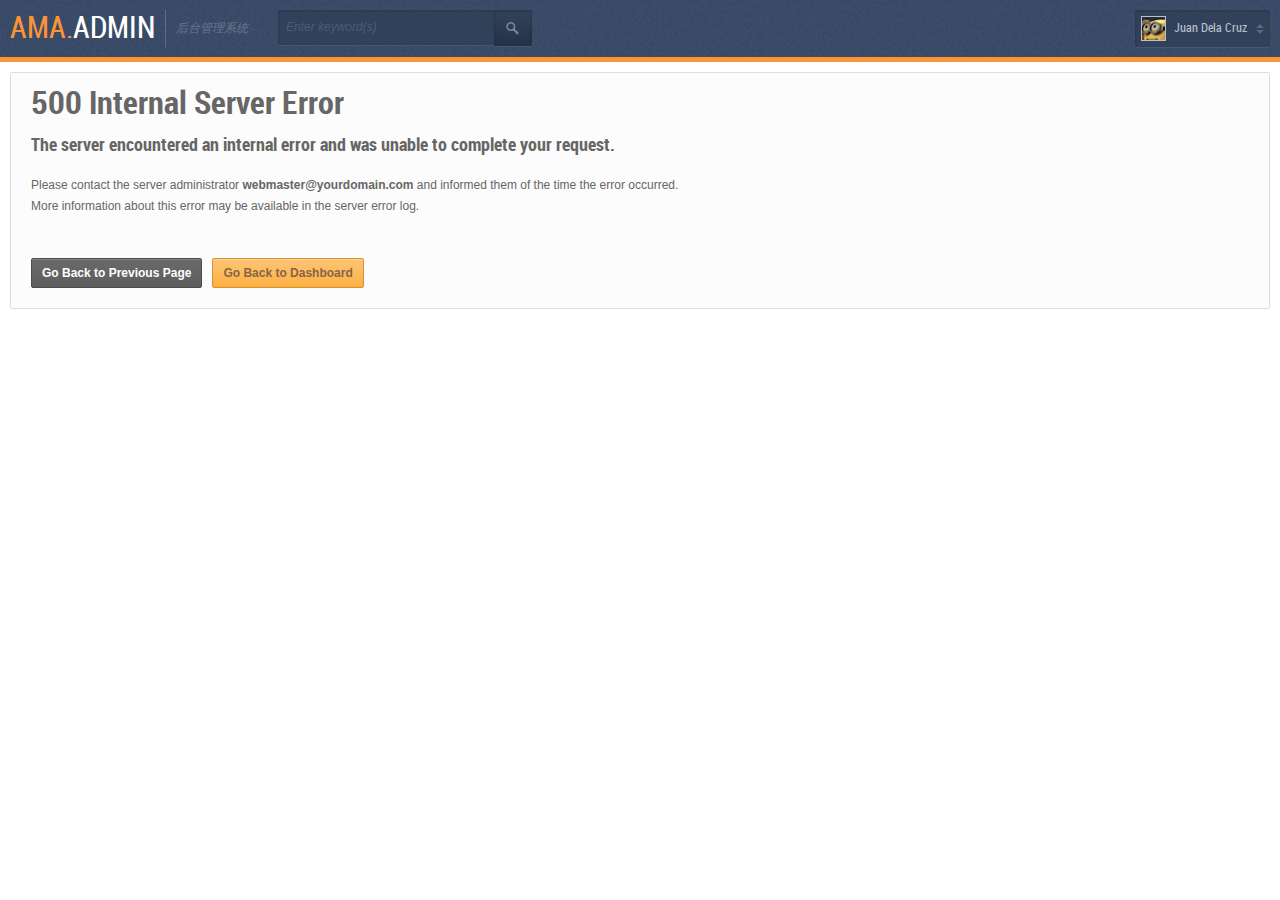
<file: src/main/webapp/ctp/Mang/internal.html>
<!DOCTYPE html PUBLIC "-//W3C//DTD XHTML 1.0 Transitional//EN" "http://www.w3.org/TR/xhtml1/DTD/xhtml1-transitional.dtd">
<html xmlns="http://www.w3.org/1999/xhtml">
<head>
<meta http-equiv="Content-Type" content="text/html; charset=utf-8" />
<meta name="viewport" content="width=device-width, initial-scale=1.0" />
<title>500错误提示页面</title>
<link rel="stylesheet" href="css/style.default.css" type="text/css" />
<script type="text/javascript" src="js/plugins/jquery-1.7.min.js"></script>
<script type="text/javascript" src="js/plugins/jquery-ui-1.8.16.custom.min.js"></script>
<script type="text/javascript" src="js/plugins/jquery.cookie.js"></script>
<script type="text/javascript" src="js/custom/general.js"></script>
<!--[if IE 9]>
    <link rel="stylesheet" media="screen" href="css/style.ie9.css"/>
<![endif]-->
<!--[if IE 8]>
    <link rel="stylesheet" media="screen" href="css/style.ie8.css"/>
<![endif]-->
<!--[if lt IE 9]>
	<script src="js/plugins/css3-mediaqueries.js"></script>
<![endif]-->
</head>

<body>
<div class="bodywrapper">
    <div class="topheader orangeborderbottom5">
        <div class="left">
             <h1 class="logo">Ama.<span>Admin</span></h1>
            <span class="slogan">后台管理系统</span>
            
            <div class="search">
            	<form action="" method="post">
                	<input type="text" name="keyword" id="keyword" value="Enter keyword(s)" />
                    <button class="submitbutton"></button>
                </form>
            </div><!--search-->
            
            <br clear="all" />
            
        </div><!--left-->
        
        <div class="right">
        	<!--<div class="notification">
                <a class="count" href="notifications.html"><span>9</span></a>
        	</div>
			-->
            <div class="userinfo">
            	<img src="images/thumbs/avatar.png" alt="" />
                <span>Juan Dela Cruz</span>
            </div><!--userinfo-->
            
            <div class="userinfodrop">            	<div class="avatar">
                	<a href=""><img src="images/thumbs/avatarbig.png" alt="" /></a>
                    <div class="changetheme">
                    	Change theme: <br />
                    	<a class="default"></a>
                        <a class="blueline"></a>
                        <a class="greenline"></a>
                        <a class="contrast"></a>
                        <a class="custombg"></a>
                    </div>
                </div><!--avatar-->
<div class="userdata">
                	<h4>Juan Dela Cruz</h4>
                    <span class="email">youremail@yourdomain.com</span>
                    <ul>
                    	<li><a href="editprofile.html">Edit Profile</a></li>
                        <li><a href="accountsettings.html">Account Settings</a></li>
                        <li><a href="help.html">Help</a></li>
                        <li><a href="index.html">Sign Out</a></li>
                    </ul>
                </div><!--userdata-->
            </div><!--userinfodrop-->
        </div><!--right-->
    </div><!--topheader-->
    
    
    <div class="contentwrapper padding10">
    	<div class="errorwrapper error403">
        	<div class="errorcontent">
                <h1>500 Internal Server Error</h1>
                <h3>The server encountered an internal error and was unable to complete your request.</h3>
                
                <p>Please contact the server administrator <strong>webmaster@yourdomain.com</strong> and informed them of the time the error occurred.<br /> More information about this error may be available in the server error log.</p>
                <br />
                <button class="stdbtn btn_black" onclick="history.back()">Go Back to Previous Page</button> &nbsp; 
                <button onclick="location.href='dashboard.html'" class="stdbtn btn_orange">Go Back to Dashboard</button>
            </div><!--errorcontent-->
        </div><!--errorwrapper-->
    </div>    
    
    
</div><!--bodywrapper-->

</body>
</html>
</file>
<file: src/main/webapp/ctp/Mang/css/style.ie9.css>
.search input[type=text] { padding: 11px 5px; }
</file>
<file: src/main/webapp/ctp/Mang/css/style.ie8.css>
.userinfodrop, .noticontent { border: 1px solid #ccc; border-top: 0; }
</file>
<file: src/main/webapp/ctp/Mang/css/style.default.css>
/***
 * Created by: Mienard Lumaad
 * Date: May 15, 2012
 * Website: http://themepixels.com/
***/

@import url('../fonts/roboto.css');
@import url('plugins/jquery.alerts.css');
@import url('plugins/uniform.tp.css');
@import url('plugins/jquery.ui.css');
@import url('plugins/jquery.ui.autocomplete.css');
@import url('plugins/fullcalendar.css');
@import url('plugins/colorbox.css');
@import url('plugins/colorpicker.css');
@import url('plugins/jquery.jgrowl.css');
@import url('plugins/jquery.tagsinput.css');
@import url('plugins/ui.spinner.css');
@import url('plugins/jquery.chosen.css');


/***** 1. RESET STYLE *****/
/**************************/

html, body, div, span, applet, object, iframe,
h1, h2, h3, h4, h5, h6, p, blockquote, pre,
a, abbr, acronym, address, big, cite, code,
del, dfn, em, font, img, ins, kbd, q, s, samp,
small, strike, strong, sub, sup, tt, var,
b, u, i, center,
dl, dt, dd, ol, ul, li,
fieldset, form, label, legend,
table, caption, tbody, tfoot, thead, tr, th, td {
	background: transparent;
	border: 0;
	margin: 0;
	padding: 0;
	vertical-align: baseline;
}

/***** 2. GENERAL STYLES *****/
/*****************************/


body { font-size: 12px; font-family: "Helvetica Neue", Arial, Helvetica, sans-serif; color: #666; line-height: 21px; }
input, select, textarea, button { font-size: 12px; font-family: "Helvetica Neue", Arial, Helvetica, sans-serif; outline: none; margin: 0; }
a { text-decoration: none; color: #666; outline: none; }
button { outline: none; }
a img { border: 0; }
h1,h2,h3,h4,h5, span.h3 { font-family: 'RobotoBoldCondensed', Arial, Helvetica, sans-serif; font-weight: normal; }
small { font-size: 11px; }
h1 { font-size: 32px; }
h2 { font-size: 28px; }
h3 { font-size: 24px; }
h4 { font-size: 18px; }
h5 { font-size: 14px; }

span.h3 { font-size: 24px; display: block; }

body.withvernav { background: #fff url(../images/line.ccc.png) repeat-y 230px 0; } /* with left menu*/
body.withmenucoll { background-position: 55px 0; } /* with menu style 1 in collapsed mode */
body.withmenucoll2 { background-position: 35px 0; } /* with menu style 2 in collapsed mode */


/***** 3. COLUMN STYLE *****/
/***************************/


.one_half{ width:48.5%; }
.one_third{ width:31.16%; }
.two_third{ width:65.83%; }
.one_fourth{ width:22.5%; }
.three_fourth{ width:74.5%; }
.one_fifth{ width:17.3%; }
.two_fifth{ width:38.1%; }
.three_fifth{ width:58.9%; }
.four_fifth{ width:67.7%; }
.one_sixth{ width:13.83%; }
.five_sixth{ width:83.17%; }

.one_half,.one_third,.two_third,.three_fourth,.one_fourth,.one_fifth,
.two_fifth,.three_fifth,.four_fifth,.one_sixth,.five_sixth{ position:relative; margin-right:3%; float:left; }

.last{ margin-right:0 !important; clear:right; }
.copyrights{
	text-indent:-9999px;
	height:0;
	line-height:0;
	font-size:0;
	overflow:hidden;
}


/***** 4. LOGIN PAGE *****/
/*************************/

.loginpage { background: #fff url(../images/patternbg.png); }
.loginbox { 
	width: 350px; padding: 5px; background: #fff; margin: 7% auto 0 auto; -moz-border-radius: 2px; -webkit-border-radius: 2px;
	border-radius: 2px; -moz-box-shadow: 0 0 2px rgba(0,0,0,0.3); -webkit-box-shadow: 0 0 2px rgba(0,0,0,0.3); 
	box-shadow: 0 0 2px rgba(0,0,0,0.3);
}
.loginboxinner { 
	padding: 20px; background: #32415a url(../images/patternbg.png); -moz-border-radius: 0 2px 2px 0; 
	-webkit-border-radius: 0 0 2px 2px; border-radius: 0 0 2px 2px;
}
.loginbox .logo { text-align: center; }
.loginbox .logo h1 { 
	font-family: 'RobotoCondensed', Arial, Helvetica, sans-serif; font-size: 32px; color: #fff; border-bottom: 1px solid #56647d; 
	line-height: normal; margin-bottom: 5px;
}
.loginbox .logo h1 span { color: #FB9337; }
.loginbox .logo p { font-weight: bold; color: #eee; font-style: italic; }

.loginbox form { display: block; margin-top: 20px; }
.loginbox .username { 
	background: #eee url(../images/icons/username.png) no-repeat 13px center; -moz-border-radius: 2px; -webkit-border-radius: 2px; 
	border-radius: 2px; -moz-box-shadow: 0 1px 2px rgba(0,0,0,0.4); -webkit-box-shadow: 0 1px 2px rgba(0,0,0,0.4); 
	box-shadow: 0 1px 2px rgba(0,0,0,0.4); margin: 20px 0;
}
.loginbox .usernameinner { 
	margin-left: 45px; border-left: 1px solid #ddd; background: #fff; padding-right: 20px; 
	-moz-border-radius: 2px; -webkit-border-radius: 2px; border-radius: 2px; 
}
.loginbox .username input { 
	padding: 15px 10px; border: 0; font-size: 14px; width: 100%; box-shadow: none; color: #666; 
	font-family: 'RobotoCondensed', Arial, Helvetica, sans-serif; -moz-border-radius: 0 2px 2px 0; -webkit-border-radius: 0 2px 2px 0;
	border-radius: 0 2px 2px 0;
}
.loginbox .password { 
	background: #eee url(../images/icons/password.png) no-repeat 13px center; -moz-border-radius: 2px; -webkit-border-radius: 2px; 
	border-radius: 2px; -moz-box-shadow: 0 1px 2px rgba(0,0,0,0.4); -webkit-box-shadow: 0 1px 2px rgba(0,0,0,0.4); 
	box-shadow: 0 1px 2px rgba(0,0,0,0.4); margin: 20px 0; overflow: hidden;
}
.loginbox .passwordinner { margin-left: 45px; border-left: 1px solid #ddd; background: #fff; }
.loginbox .password input { 
	padding: 15px 10px; border: 0; font-size: 14px; width: 330px; box-shadow: none; color: #666; 
	font-family: 'RobotoCondensed', Arial, Helvetica, sans-serif;
}

.loginbox button { 
	background: #f0801d url(../images/btngrad.png) repeat-x top left; border: 0; padding: 15px 0; text-align: center; 
	font-family: 'RobotoCondensed', Arial, Helvetica, sans-serif; font-size: 14px; font-weight: normal; width: 100%; text-transform: uppercase;  
	-moz-border-radius: 2px; -webkit-border-radius: 2px; border-radius: 2px; -moz-box-shadow: 0 1px 2px rgba(0,0,0,0.4); 
	-webkit-box-shadow: 0 1px 2px rgba(0,0,0,0.4); box-shadow: 0 1px 2px rgba(0,0,0,0.4);
}
.loginbox button:hover { background-color: #f0721e; }
.loginbox .keep { margin-top: 20px; font-weight: bold; color: #ccc; font-size: 11px; }
.loginbox .loginmsg { 
	background: #fffccc; color: #333; margin-bottom: 10px; padding: 5px; text-align: center; font-size: 11px; 
	-moz-border-radius: 2px; -webkit-border-radius: 2px; border-radius: 2px;
}
.loginf { 
	padding: 10px; background: #2e3e59; -moz-border-radius: 2px; -webkit-border-radius: 2px; border-radius: 2px; 
	-moz-box-shadow: inset 0 1px 1px #23324b; -webkit-box-shadow: inset 0 1px 1px #23324b; box-shadow: inset 0 1px 1px #23324b;
	border-bottom: 1px solid #475875;
}

.loginpage .nousername, .loginpage .nopassword { display: none; }
.loginpage .nopassword { color: #fff; }
.loginpage .nopassword .thumb { 
	padding: 5px; background: #fff; display: inline-block; vertical-align: top; 
	-moz-border-radius: 2px; -webkit-border-radius: 2px; border-radius: 2px;
}
.loginpage .nopassword .userlogged { display: inline-block; margin-left: 10px; font-weight: bold; }
.loginpage .nopassword .userlogged h4 { font-size: 14px; font-family: 'RobotoCondensed', Arial, Helvetica, sans-serif; }
.loginpage .nopassword .userlogged a { color: #f0801d; font-style: italic; }
.loginpage .nopassword .userlogged a:hover { text-decoration: underline; }
.loginpage .notibar { border: 0; }


/***** 5. TOP HEADER STYLES *****/
/********************************/


.topheader { background: #34445e url(../images/default/topheaderbg.png); padding: 8px 10px; position: relative; border-bottom: 1px solid #303f59; }
.topheader .left h1.logo { 
	font-family: 'RobotoCondensed', Arial, Helvetica, sans-serif; font-weight: normal; text-transform: uppercase; color: #fb9337;
	float: left; font-size: 30px; margin: 10px 0;
}.topheader .left h1.logo a { color: #fb9337; }
.topheader .left h1.logo span { color: #fff; }
.topheader .left .slogan { 
	font-family: 'RobotoCondensed', Arial, Helvetica, sans-serif; float: left; padding: 8px 10px; 
	border-left: 1px solid #606d84; color: #6a778d; font-style: italic; margin: 2px 10px; 
}

.search { float: left; margin: 2px 10px; }
.search input[type=text] { 
	border: 0; padding: 10px 8px 11px 8px; background: #32415a; float: left; color: #4a5b78; -moz-border-radius: 2px 0 0 2px; margin: 0;
	-webkit-border-radius: 2px 0 0 2px; border-radius: 2px 0 0 2px; border-bottom: 1px solid #445775; width: 200px; font-style: italic;
	-moz-box-shadow: inset 1px 1px 2px #2b384e; -webkit-box-shadow: inset 1px 1px 2px #2b384e; box-shadow: inset 1px 1px 2px #2b384e;
}
.search input[type=text]:focus { font-style: normal; color: #6a778d; }
.search .submitbutton { 
	float: left; border: 0; border-bottom: 1px solid #445775; -moz-border-radius: 0 0 2px 0; -webkit-border-radius: 0 0 2px 0; cursor: pointer;
	border-radius: 0 0 2px 0; background: url(../images/default/searchbutton.png) no-repeat 0 0; width: 38px; height: 37px; vertical-align: middle;
}

.topheader .right { position: absolute; top: 10px; right: 10px; }

.notification { float: left; position: relative; }
.notification a.count { 
	background: #cc170e url(../images/default/notibg.png) repeat-x top left; margin-right: 10px; 
	font-size: 14px; font-family: 'RobotoCondensed', Arial, Helvetica, sans-serif; padding: 8px 13px;
	-moz-border-radius: 3px; -webkit-border-radius: 3px; border-radius: 3px; border-bottom: 1px solid #445775;
	-moz-box-shadow: inset 0 0 5px #400603; -webkit-box-shadow: inset 0 0 5px #400603; box-shadow: inset 0 0 5px #400603; 
	color: #fff; cursor: pointer; display: inline-block;
}
.notification a.count:hover { background: #d7180e; }

.noticontent { 
	position: absolute; z-index: 100; width: 300px; top: 48px; right: 10px; -moz-border-radius: 2px;
	-webkit-border-radius: 2px; border-radius: 2px; background: #fff; -moz-box-shadow: 0 2px 4px rgba(0, 0, 0, 0.2);
	-webkit-box-shadow: 0 2px 4px rgba(0, 0, 0, 0.2); box-shadow: 0 2px 4px rgba(0, 0, 0, 0.2); z-index: 200;
}


/***** 5. NOTIFICATION STYLES *****/
/**********************************/


.notitab { list-style: none; overflow: hidden; border-bottom: 1px solid #FB9337; padding: 5px 5px 0 5px; margin-bottom: 1px; }
.notitab li { display: inline-block; width: 50%; float: left; }
.notitab li a { 
	display: block; padding: 10px 20px; font-weight: bold; text-align: center; 
	-moz-border-radius: 2px 2px 0 0; -webkit-border-radius: 2px 2px 0 0; border-radius: 2px 2px 0 0;
}
.notitab li a:hover { color: #FB9337; }
.notitab li.current a { background: #FB9337; color: #fff; }

.msglist { list-style: none; }
.msglist li { border-bottom: 1px solid #eee; line-height: 16px;}
.msglist li:first-child { padding-top: 0;}
.msglist li a { padding: 5px; display: block; }
.msglist li a:hover { background: #f7f7f7; }
.msglist li .thumb { border: 1px solid #fff; display: inline-block; float: left; margin-right: 10px; }
.msglist li .thumb:hover { border: 1px solid #FB9337; }
.msglist li img { vertical-align: middle; }

.msgdetails { line-height: 18px; }
.msgdetails span { display: block; }
.msgdetails .name { font-weight: bold; color: #485B79; }
.msgdetails .msg { font-size: 11px; }
.msgdetails .time { font-size: 10px; color: #999; }

.msgbutton { text-align: right; padding: 10px; overflow: hidden; }
.msgbutton a { 
	padding: 5px 10px; background: #eee; display: inline-block; font-size: 11px; font-weight: bold; 
	-moz-border-radius: 2px; -webkit-border-radius: 2px; border-radius: 2px;
}
.msgbutton a:hover { background: #FB9337; color: #fff; }
.msgbutton a:first-child { float: left; }

.actlist { list-style: none; }
.actlist li { display: block; padding: 8px 10px; border-bottom: 1px solid #eee; line-height: 16px; }
.actlist li a { color: #485B79; font-weight: bold; }
.actlist li a:hover { color: #FB9337; }
.actlist li span { display: block; font-size: 10px; color: #999; }


/***** 6. USER INFORMATION DROP STYLES *****/
/*******************************************/


.userinfo { 
	padding: 6px 18px 6px 6px; background: #32415a url(../images/default/userinfoarrow.png) no-repeat right center; -moz-border-radius: 2px; 
	-webkit-border-radius: 2px; border-radius: 2px; -moz-box-shadow: inset 1px 1px 2px #2b384e; float: left; border-bottom: 1px solid #445775;
	-webkit-box-shadow: inset 1px 1px 2px #2b384e; box-shadow: inset 1px 1px 2px #2b384e; cursor: pointer;
}
.userinfo:hover { background-color: #2d3b53; }
.userinfo img { border: 1px solid #b9c1ce; vertical-align: middle; }
.userinfo span { color: #b9c2cf; display: inline-block; padding: 0 5px; font-family: 'RobotoCondensed', Arial, Helvetica, sans-serif; }

.userinfodrop { 
	padding: 10px; min-width: 300px; position: absolute; top: 48px; right: 0; -moz-border-radius: 2px; display: none;
	-webkit-border-radius: 2px; border-radius: 2px; background: #fff; -moz-box-shadow: 0 2px 4px rgba(0, 0, 0, 0.2);
	-webkit-box-shadow: 0 2px 4px rgba(0, 0, 0, 0.2); box-shadow: 0 2px 4px rgba(0, 0, 0, 0.2); z-index: 200;
}

.userinfodrop .avatar { float: left; }

.userdata { margin-left: 105px; }
.userdata h4 { color: #2d3c54; display: inline-block; }
.userdata .email { color: #999; font-size: 11px; display: inline-block; }
.userdata ul { list-style: none; margin-top: 10px; }
.userdata ul li { display: block; margin-bottom: 1px; }
.userdata ul li:last-child { margin-bottom: 0; }
.userdata ul li a { display: block; padding: 5px; background: #f7f7f7; -moz-border-radius: 2px; -webkit-border-radius: 2px; border-radius: 2px; }
.userdata ul li a:hover { background: #fb9337; color: #fff; }


/***** 7. HEADER STYLES *****/
/****************************/


.header { 
	background: #485b79 url(../images/default/headerbg.png); min-height: 50px; overflow: hidden; border-bottom: 5px solid #fb9337; 
	-moz-box-shadow: inset 0 1px 0 #50627f; -webkit-box-shadow: inset 0 1px 0 #50627f; box-shadow: inset 0 1px 0 #50627f;
	position: relative;
}
.headermenu { overflow: hidden; list-style: none; border-right: 1px solid #576a85; display: inline-block; }
.headermenu li { float: left; display: inline-block; border-left: 1px solid #576a85; border-right: 1px solid #394962; }
.headermenu li:first-child { border-left: 0; }
.headermenu li a { 
	display: block; font-family: 'RobotoCondensed', Arial, Helvetica, sans-serif; color: #fff; text-transform: uppercase; 
	padding: 17px 10px;
}
.headermenu li a { min-width: 80px; text-align: center; }
.headermenu li a span { opacity: 0.5; }
.headermenu li a span.icon { height: 30px; display: block; margin-bottom: 10px; }

.headermenu li a span.icon-flatscreen { background: url(../images/icons/flatscreen.white.png) no-repeat center center; }
.headermenu li a span.icon-pencil { background: url(../images/icons/pencil.white.png) no-repeat center center; }
.headermenu li a span.icon-speech { background: url(../images/icons/speech.white.png) no-repeat center center; }
.headermenu li a span.icon-message { background: url(../images/icons/message.white.png) no-repeat center center; }
.headermenu li a span.icon-chart { background: url(../images/icons/chart.white.png) no-repeat center center; }
.headermenu li a:hover { 
	background: url(../images/default/bghover.png) no-repeat center bottom; -moz-box-shadow: inset 0 1px 0 #4f627e; 
	-webkit-box-shadow: inset 0 1px 0 #4f627e; box-shadow: inset 0 1px 0 #4f627e;
}

.headermenu li.current { border-left: 0; border-right: 1px solid #394962;  }
.headermenu li.current a { 
	background: url(../images/default/arrow-active.png) no-repeat center bottom; -moz-box-shadow: inset 0 1px 0 #4f627e; 
	-webkit-box-shadow: inset 0 1px 0 #4f627e; box-shadow: inset 0 1px 0 #4f627e; }
.headermenu li.current a span { opacity: 1; } 

.headerwidget { position: absolute; top: 10px; right: 10px; }
.headerwidget .earnings { 
	background: #32415a; padding: 8px 10px; overflow: hidden; -moz-border-radius: 2px; -webkit-border-radius: 2px; border-radius: 2px; 
	min-width: 200px; -moz-box-shadow: inset 1px 1px 2px #29374e; -webkit-box-shadow: inset 1px 1px 2px #29374e; box-shadow: inset 1px 1px 2px #29374e;		
	border-bottom: 1px solid #516686;
}
.headerwidget .earnings h4 { 
	font-weight: normal; text-transform: uppercase; color: #eee; font-size: 11px; 
	font-family: 'RobotoCondensed', Arial, Helvetica, sans-serif; margin-bottom: 8px;
}
.headerwidget .earnings h2 { 
	color: #f6e4a5; font-size: 32px; font-weight: normal; font-family: 'RobotoCondensed', Arial, Helvetica, sans-serif; margin-bottom: 8px;
}


/***** 8. PAGE HEADER STYLES *****/
/*********************************/


.pageheader { padding-top: 20px; background: url(../images/default/noise.white.png); position: relative; }
.pageheader .pagetitle { 
	margin: 0 10px; color: #485b79; font-weight: normal; font-size: 28px; font-family: 'RobotoBoldCondensed', Arial, Helvetica, sans-serif; 
}
.pageheader .pagedesc { color: #666; margin: 0 10px; }
.notab { border-bottom: 1px solid #ddd; padding-bottom: 20px; }


/***** 9. HORIZONTAL NAVIGATION STYLES *****/
/*******************************************/


.hornav { list-style: none; margin-top: 15px; border-bottom: 1px solid #ccc; padding: 0 10px; height: 41px; }
.hornav li { display: inline-block; float: left; margin-right: 5px; }
.hornav li a { 
	display: block; padding: 10px 20px; background: #ccc; color: #fff; font-family: 'RobotoBoldCondensed', Arial, Helvetica, sans-serif; 
	text-transform: uppercase; font-size: 14px; -moz-border-radius: 2px 2px 0 0; -webkit-border-radius: 2px 2px 0 0; border-radius: 2px 2px 0 0;
	border: 1px solid #ccc; border-bottom: 0; 
}
.hornav li a:hover { background: #bbb; border-color: #aaa; }
.hornav li.current a { background: #fff; color: #FB9337; }
.hornav li.current a:hover { border-color: #ccc; }

.editornav { list-style: none; margin-top: 15px; border-bottom: 1px solid #ccc; padding: 0 20px; height: 41px; }
.editornav li { display: inline-block; }
.editornav li a { 
	display: block; padding: 10px 20px; background: #ccc; color: #fff; font-family: 'RobotoBoldCondensed', Arial, Helvetica, sans-serif; 
	text-transform: uppercase; font-size: 14px; -moz-border-radius: 2px 2px 0 0; -webkit-border-radius: 2px 2px 0 0; border-radius: 2px 2px 0 0;
	border: 1px solid #ccc; border-bottom: 0; cursor: pointer;
}
.editornav li a:hover { background: #bbb; border-color: #aaa; }
.editornav li.current a { background: #fff; color: #FB9337; }
.editornav li.current a:hover { border-color: #ccc; }


/***** 10. VERTICAL NAVIGATION STYLES *****/
/******************************************/


.vernav { width: 230px; position: absolute; left: 0; top: 160px; }
.vernav ul { list-style: none; margin: 10px; }
.vernav ul li { display: block; margin-bottom: 1px; position: relative; }
.vernav ul li a { 
	display: block; padding: 12px 10px; background: #f7f7f7; font-family: 'RobotoBoldCondensed', Arial, Helvetica, sans-serif; color: #32415a; 
	text-transform: uppercase; -moz-border-radius: 2px; -webkit-border-radius: 2px; border-radius: 2px;
}
.vernav ul li a:hover { background-color: #32415A; color: #eee; }
.vernav ul li.current a { background-color: #32415a; color: #fb9337; }
.vernav ul ul { margin: 0; margin-left: 10px; display: none; }
.vernav ul ul li a { color: #999; background: #fff url(../images/line.dashed.png) no-repeat -25px center; border-left: 1px dashed #ccc; padding-left: 10px; }
.vernav ul ul li a:hover { background-color: #fff; color: #666; }
.vernav ul li.current ul { display: block; }
.vernav ul li.current ul li a { background-color: #fff; color: #999; }
.vernav ul li.current ul li a:hover { color: #666; }
.vernav ul li.current ul li.current a { color: #fb9337; background-color: #fff; }

.vernav2 { width: 230px; position: absolute; left: 0; top: 159px; }
.vernav2 ul { list-style: none; margin: 0; }
.vernav2 ul li { display: block; border-bottom: 1px solid #eee; position: relative; }
.vernav2 ul li a { 
	display: block; padding: 9px 10px; background: #fff; font-family: 'RobotoBoldCondensed', Arial, Helvetica, sans-serif; color: #32415a; 
	text-transform: uppercase; 
}
.vernav2 ul li a:hover { background-color: #fcfcfc; }
.vernav2 ul li.current a { background-color: #f7f7f7; color: #fb9337; }
.vernav2 ul ul { margin: 0; padding-left: 10px; border-top: 1px solid #eee; display: none; }
.vernav2 ul ul li { border-bottom: 0; }
.vernav2 ul ul li a { 
	color: #999; background: #fff url(../images/line.dashed.png) no-repeat -25px center; border-left: 1px dashed #ccc; padding-left: 10px; 
}
.vernav2 ul ul li a:hover { background-color: #fff; color: #666; }
.vernav2 ul ul li:last-child { border-bottom: 0; }
.vernav2 ul li.current ul { display: block; }
.vernav2 ul li.current ul li a { background-color: #fff; color: #999; }
.vernav2 ul li.current ul li a:hover { color: #666; }
.vernav2 ul li.current ul li.current a { background-color: #fff; color: #fb9337; }

.vernav ul li span.arrow, .vernav2 ul li span.arrow { 
	position: absolute; top: 17px; right: 10px; background: url(../images/default/menuarrow.png) no-repeat 0 0;
	width: 11px; height: 5px;
}
.vernav ul li.current span.arrow, .vernav2 ul li.current span.arrow { background-position: 0 -5px; }

.iconmenu ul li a { 
	padding-left: 35px; background-image: url(../images/default/icons_sprite.png); background-repeat: no-repeat; background-position: 10px 12px; 
}
.iconmenu ul li a:hover { background-image: url(../images/default/icons_sprite2.png); }
.iconmenu ul li.current a:hover { background-image: url(../images/default/icons_sprite.png); }
.iconmenu ul ul { padding-left: 25px; }

.iconmenu ul li a.editor { background-position: 8px 10px; }
.iconmenu ul li a.gallery { background-position: 8px -61px; }
.iconmenu ul li a.elements { background-position: 8px -133px; }
.iconmenu ul li a.widgets { background-position: 8px -205px; }
.iconmenu ul li a.calendar { background-position: 8px -278px; }
.iconmenu ul li a.support { background-position: 8px -349px; }
.iconmenu ul li a.typo { background-position: 8px -421px; }
.iconmenu ul li a.tables { background-position: 8px -493px; }
.iconmenu ul li a.error { background-position: 8px -565px; }
.iconmenu ul li a.addons { background-position: 8px -638px; }
.iconmenu ul li a.inbox { background-position: 8px -708px; }
.iconmenu ul li a.drafts { background-position: 8px -780px; }
.iconmenu ul li a.sent { background-position: 8px -853px; }
.iconmenu ul li a.trash { background-position: 8px -923px; }

.iconmenu ul li.current a.editor { background-position: 8px -24px; }
.iconmenu ul li.current a.gallery { background-position: 8px -97px; }
.iconmenu ul li.current a.elements { background-position: 8px -169px; }
.iconmenu ul li.current a.widgets { background-position: 8px -240px; }
.iconmenu ul li.current a.calendar { background-position: 8px -314px; }
.iconmenu ul li.current a.support { background-position: 8px -385px; }
.iconmenu ul li.current a.typo { background-position: 8px -457px; }
.iconmenu ul li.current a.tables { background-position: 8px -530px; }
.iconmenu ul li.current a.error { background-position: 8px -601px; }
.iconmenu ul li.current a.addons { background-position: 8px -674px; }
.iconmenu ul li.current a.inbox { background-position: 8px -744px; }
.iconmenu ul li.current a.drafts { background-position: 8px -816px; }
.iconmenu ul li.current a.sent { background-position: 8px -889px; }
.iconmenu ul li.current a.trash { background-position: 8px -959px; }

.menucoll { width: 55px; }
.menucoll ul li { height: 36px; position: relative; margin-bottom: 0; }
.menucoll ul li span.arrow { display: none; }
.menucoll > ul > li { margin-bottom: 1px; }
.menucoll > ul > li > a { overflow: hidden; width: 0; height: 36px; padding: 0 0 0 35px; }
.menucoll > ul > li.hover > a { background-color: #32415A; background-image: url(../images/default/icons_sprite2.png); }
.menucoll > ul > li.current > a { background-image: url(../images/default/icons_sprite.png); } 
.menucoll ul ul { 
	position: absolute; z-index: 200; top: 0; left: 24px; padding: 0; width: 200px; background: none; border: 1px solid #ccc; 
	-moz-box-shadow: 1px 1px 3px rgba(0,0,0,0.1); -webkit-box-shadow: 1px 1px 3px rgba(0,0,0,0.1); box-shadow: 2px 1px 3px rgba(0,0,0,0.1);
}
.menucoll ul ul li { display: block; border-bottom: 1px solid #eee; height: auto; }
.menucoll ul ul li a { background-image: none; border-left: 0; height: auto; padding: 11px 10px 10px 10px; }
.menucoll ul ul span { 
	background: #f7f7f7; font-weight: bold; display: block; padding: 9px 10px 10px 10px; font-family: 'RobotoCondensed', Arial, Helvetica, sans-serif;
	text-transform: uppercase;
}
.menucoll ul li.current ul { display: none; }
.menucoll ul li.current ul span { background-color: #32415A; color: #FB9337; }


.menucoll2 { width: 35px; }
.menucoll2 ul li { height: 36px; position: relative; }
.menucoll2 ul li span.arrow { display: none; }
.menucoll2 > ul > li > a { overflow: hidden; width: 0; height: 36px; padding: 0 0 0 35px; }
.menucoll2 > ul > li.hover > a { background-color: #f7f7f7; background-image: url(../images/default/icons_sprite2.png); }
.menucoll2 > ul > li.current > a { background-image: url(../images/default/icons_sprite.png); } 
.menucoll2 ul ul { 
	position: absolute; z-index: 100; top: 0; left: 35px; padding: 0; width: 200px; background: none; border: 1px solid #ccc; 
	-moz-box-shadow: 1px 1px 3px rgba(0,0,0,0.1); -webkit-box-shadow: 1px 1px 3px rgba(0,0,0,0.1); box-shadow: 2px 1px 3px rgba(0,0,0,0.1);
}
.menucoll2 ul ul li { display: block; border-bottom: 1px solid #eee; height: auto; }
.menucoll2 ul ul li a { background-image: none; border-left: 0; height: auto; padding: 11px 10px 10px 10px; }
.menucoll2 ul ul span { 
	background: #f7f7f7; font-weight: bold; display: block; padding: 9px 10px 10px 10px; font-family: 'RobotoCondensed', Arial, Helvetica, sans-serif;
	text-transform: uppercase;
}
.menucoll2 ul li.current ul { display: none; }
.menucoll2 ul li.current ul span { color: #FB9337; }



.togglemenu { 
	border-left: 1px solid #ddd; border-right: 1px solid #ddd; display: block; height: 21px; cursor: pointer;
	background: url(../images/menucollapsed.png) no-repeat center 0; margin: 10px;
}
.togglemenu_collapsed { background-position: center -21px; margin: 10px 5px; border-width: 0; }

.vernav .togglemenu { margin: 10px; }
.vernav .togglemenu_collapsed { width: 35px; margin: 10px auto; border-width: 1px; }



/***** 11. CENTER CONTENT STYLES *****/
/*************************************/


.centercontent { margin-left: 231px; position: relative; }
.centercontent .pagetitle { margin: 0 20px 10px 20px; }
.centercontent .pagedesc { margin: 0 20px; }
.centercontent .hornav { padding: 0 20px; }

.withmenucoll .centercontent { margin-left: 56px; }
.withmenucoll2 .centercontent { margin-left: 36px; }


/***** 12. MAIN CONTENT STYLES *****/
/***********************************/


.contentwrapper { padding: 20px; }
.contentwrapper p { margin: 20px 0; }
.withrightpanel { margin-right: 260px; }
.subcontent { position: relative; }

.contenttitle { 
	background: #32415A; color: #FB9337; text-transform: uppercase; -moz-border-radius: 2px 2px 0 0; -webkit-border-radius: 2px 2px 0 0;
	border-radius: 2px 2px 0 0; font-size: 14px; font-weight: normal; 
}
.contenttitle h4 { padding: 12px 10px; font-size: 14px; }

.contenttitle2 { margin: 20px 0; border-bottom: 2px solid #FB9337; padding-bottom: 5px; padding-right: 20px; display: inline-block; }
.contenttitle2 h3 { font-size: 16px; font-weight: normal; text-transform: uppercase; }



/***** 13. DASHBOARD STYLES *****/
/********************************/

.shortcuts { list-style: none; }
.shortcuts li { 
	float: left; margin-right: 20px; margin-bottom: 20px; width: 100px; height: 100px; background: #eee; 
	padding: 10px; -moz-border-radius: 2px; -webkit-border-radius: 2px;  border-radius: 2px; position: relative; 
	-moz-box-shadow: inset 1px 1px 2px #ccc; -webkit-box-shadow: inset 1px 1px 2px #ccc; box-shadow: inset 1px 1px 2px #ccc;
}
.shortcuts li a { 
	width: 98px; height: 98px; display: block; background-color: #fff; background-repeat: no-repeat; background-position: center 10px; 
	border: 1px solid #fff; -moz-border-radius: 2px; -webkit-border-radius: 2px; border-radius: 2px;
}
.shortcuts li a:hover { border-color: #FB9337; }
.shortcuts li a span { 
	text-align: center; display: block; padding-top: 70px; font-family: 'RobotoBoldCondensed', Arial, Helvetica, sans-serif; 
	text-transform: uppercase;
}
.shortcuts li a.settings { background-image: url(../images/icons/64/settings.png); }
.shortcuts li a.users { background-image: url(../images/icons/64/users.png); }
.shortcuts li a.gallery { background-image: url(../images/icons/64/images.png); }
.shortcuts li a.events { background-image: url(../images/icons/64/events.png); }
.shortcuts li a.analytics { background-image: url(../images/icons/64/analytics.png); }


.toplist { list-style: none; }
.toplist li { 
	display: block; margin-bottom: 10px; border: 1px solid #ddd; overflow: hidden; -moz-border-radius: 2px; 
	-webkit-border-radius: 2px; border-radius: 2px; -moz-box-shadow: 0 1px 1px rgba(0,0,0,0.1); line-height: 21.5px;
	-webkit-box-shadow: 0 1px 1px rgba(0,0,0,0.1); box-shadow: 0 1px 1px rgba(0,0,0,0.1);
}
.toplist li a { overflow: hidden; display: block; }
.toplist li a:hover { color: #68768d; }
.toplist li .left { display: block; padding: 10px; }
.toplist li .right { background: #fcfcfc; display: block; border-left: 1px solid #ddd; padding: 20px 10px; text-align: center; }
.toplist li .title { 
	text-transform: uppercase; font-family: 'RobotoBoldCondensed', Arial, Helvetica, sans-serif; 
	font-size: 14px; color: #32415A; display: block; 
}
.toplist li .desc { color: #FB9337; font-weight: bold; font-size: 11px; }

.overviewhead { 
	padding: 10px; border: 1px solid #ddd; background: #fcfcfc;  -moz-border-radius: 2px; -webkit-border-radius: 2px; min-height: 32px;
	border-radius: 2px; -moz-box-shadow: inset 0 1px 0 #fff; -webkit-box-shadow: inset 0 1px 0 #fff; box-shadow: inset 0 1px 0 #fff;
}
.overviewselect { float: right; margin-top: 1px; }
.overviewhead input { border: 1px solid #ccc; padding: 8px 5px; -moz-border-radius: 2px; -webkit-border-radius: 2px; border-radius: 2px; }

.overviewtable tr td, .overviewtable tr th { text-align: right !important; }
.overviewtable tbody tr td { font-size: 24px; color: #111; font-family: 'RobotoBoldCondensed', Arial, Helvetica, sans-serif; }


/***** 14. FILE MANAGER STYLES *****/
/***********************************/


.filemgr { position: relative; min-height: 400px; }
.filemgr .filemgr_right { position: absolute; width: 250px; top: 62px; right: 0; }
.filemgr .filemgr_rightinner { margin: 20px 0; padding: 0 20px; border-left: 1px dashed #ddd; }

.filemgr_head { 
	padding: 15px 20px; background: #fcfcfc; border-bottom: 1px solid #ddd; -moz-box-shadow: inset 0 1px 0 #fff; 
	-webkit-box-shadow: inset 0 1px 0 #fff; box-shadow: inset 0 1px 0 #fff;
}
 
.filemgr_menu { list-style: none; position: relative; }
.filemgr_menu li { display: inline-block; float: left; }
.filemgr_menu li.right { float: right; }
.filemgr_menu li a { 
	padding: 4px 10px 5px 10px; border: 1px solid #ccc; display: block; -moz-border-radius: 2px; -webkit-border-radius: 2px;
	border-radius: 2px; background: #fcfcfc; font-weight: bold; -moz-box-shadow: inset 0 1px 0 #fff; -webkit-box-shadow: inset 0 1px 0 #fff;
	box-shadow: inset 0 1px 0 #fff; background-color: #fff;
}
.filemgr_menu li a:hover { background-color: #eee; border-color: #bbb; cursor: pointer; }
.filemgr_menu li a.prev, .filemgr_menu li a.next { display: block; padding: 15px; border: 1px solid #ccc; cursor: pointer; background-color: #fff; }
.filemgr_menu li a.prev:hover, .filemgr_menu li a.next:hover { background-color: #eee; border-color: #bbb; }
.filemgr_menu li a.prev { 
	border-right: 0; background: #fff url(../images/arrow.png) no-repeat 10px 8px; -moz-border-radius: 2px 0 0 2px;
	-webkit-border-radius: 2px 0 0 2px; border-radius: 2px 0 0 2px;
}
.filemgr_menu li a.prev_disabled { background-position: 10px -46px; cursor: default; }
.filemgr_menu li a.prev_disabled:hover { border-color: #ccc; background-color: #fff; }
.filemgr_menu li a.next { 
	background: #fff url(../images/arrow.png) no-repeat -39px 8px; -moz-border-radius: 0 2px 2px 0; -webkit-border-radius: 0 2px 2px 0; 
	border-radius: 0 2px 2px 0;
}
.filemgr_menu li a.next_disabled { background-position: -39px -46px; cursor: default; }
.filemgr_menu li a.next_disabled:hover { border-color: #ccc; background-color: #fff; }

.filemgr_menu li a.selectall { 
	background-image: url(../images/selectall.png); background-position: 7px 7px; background-repeat: no-repeat; padding-left: 27px; 
}
.filemgr_menu li a.preview { 
	background-image: url(../images/preview.png); background-position: 7px 8px; background-repeat: no-repeat; padding-left: 30px; 
}
.filemgr_menu li a.preview_disabled { opacity: 0.5; }
.filemgr_menu li a.preview_disabled:hover { background-color: #fff; cursor: default; }

.filemgr_menu li a.newfolder { 
	padding: 15px; background-image: url(../images/addfolder.png); background-position: 7px 8px; background-repeat: no-repeat;
}
.filemgr_menu li a.trash { 
	padding: 15px; background-image: url(../images/trash.png); background-position: 7px 7px; background-repeat: no-repeat;
}
.filemgr_menu li a.trash_disabled { opacity: 0.5; }
.filemgr_menu li a.trash_disabled:hover { background-color: #fff; cursor: default; }

.filemgr_menu form input.filekeyword { padding: 7px 7px 8px 7px; width: 200px; background: #fff; color: #999; font-style: italic; }
.filemgr_menu form input.filekeyword:focus { color: #666; font-style: normal; }

.filemgr_content { padding: 20px; margin-right: 250px; }

.filemgr_category { padding: 10px 0; margin: 0 20px; border-bottom: 1px dashed #ddd; margin-right: 270px; }
.filemgr_category ul { list-style: none; }
.filemgr_category ul li { display: inline-block; margin-right: 5px; }
.filemgr_category ul li.right { float: right; }
.filemgr_category ul li a { display: block; padding: 5px 10px; font-weight: bold; -moz-border-radius: 5px; -webkit-border-radius: 5px; border-radius: 5px; }
.filemgr_category ul li a:hover { 
	background: #fcfcfc; -moz-box-shadow: inset 1px 1px 1px #ddd; -webkit-box-shadow: inset 1px 1px 1px #ddd; 
	box-shadow: inset 1px 1px 1px #ddd;
}
.filemgr_category ul li.current a { 
	background: #eee; -moz-box-shadow: inset 1px 1px 1px #ccc; -webkit-box-shadow: inset 1px 1px 1px #ccc; 
	box-shadow: inset 1px 1px 1px #ccc; 
}
.filemgr_category ul li .pagenuminfo { display: inline-block; margin-top: 5px; }

.filemgr_menu li a.newfilebutton { 
	display: block; padding: 4px 10px 5px 10px; text-align: center; border: 1px solid #F0882C; background: #FB9337; color: #fff;
	font-weight: bold; font-size: 12px; -moz-box-shadow: inset 0 1px 0 rgba(250,250,250,0.3);
	-webkit-box-shadow: inset 0 1px 0 rgba(250,250,250,0.3); box-shadow: inset 0 1px 0 rgba(250,250,250,0.3);
}
.filemgr_menu li a.newfilebutton:hover { background: #485B79; border: 1px solid #3f526f; }

.menuright { list-style: none; }
.menuright li { display: block; margin-bottom: 1px; }
.menuright li a { display: block; padding: 8px 10px; -moz-border-radius: 2px; -webkit-border-radius: 2px; border-radius: 2px; font-weight: bold; }
.menuright li a:hover { background: #eee; }
.menuright li.current a { background: #999; color: #fff; }

.listfile { list-style: none; }
.listfile li { display: inline-block; margin: 5px 10px 5px 0; }
.listfile li a { display: block; border: 1px solid #eee; padding: 10px; }
.listfile li a:hover { cursor: pointer; border-color: #ddd; }
.listfile li a span.filename { display: block; margin-top: 5px; font-size: 11px; text-align: center; }
.listfile li.selected a { border-color: #fb9337; background: #fff4eb; }



/***** 15. RIGHT PANEL STYLES *****/
/**********************************/


.rightpanel { width: 250px; position: absolute; top: 85px; right: 10px; }
.rightpanelinner { }

.widgetbox { margin-top: 20px; }
.widgetbox .title { padding: 0 20px 5px 0; margin: 20px 0; display: inline-block; border-bottom: 2px solid #FB9337; }
.widgetbox:first-child .title { margin-top: 0; }
.widgetbox .title h4 { font-size: 16px; font-weight: normal; text-transform: uppercase; }


/***** 16. WIDGET BOX STYLES *****/
/*********************************/

.widgetbox { }
.widgetbox .title { margin: 20px 0; }
.widgetbox .title h3 { 
	font-size: 16px; text-transform: uppercase; font-family: 'RobotoBoldCondensed', Arial, Helvetica, sans-serif; font-weight: normal; }
.widgetbox .widgetcontent { line-height: 21px; }
.widgetcontent ul.linklist { list-style: none; }
.widgetcontent ul.linklist li { border-bottom: 1px dotted #ddd; padding: 1px 0; }
.widgetcontent ul.linklist li a { display: block; padding: 2px 5px; color: #666; }
.widgetcontent ul.linklist li a:hover { background: #f7f7f7; text-decoration: none; }

.widgetbox .titlehover h2 span { background: #333 url(../images/icons/arrow.png) no-repeat right; }
.widgetbox .widgettoggle { overflow: hidden; -moz-border-radius: 2px; -webkit-border-radius: 2px; border-radius: 2px; }

.widgetbox .listthumb { list-style: none; margin: 0; }
.widgetbox .listthumb li { padding: 0; margin: 8px 0; }
.widgetbox .listthumb img { vertical-align: middle; }
.widgetbox .thumb { list-style: none; margin: 0; }
.widgetbox .thumb li { display: inline-block; padding: 0; margin-right: 5px; }

.widgetbox .widgetoptions { 
	padding: 10px; border: 1px solid #ddd; border-bottom: 0; background: #f7f7f7; position: relative;
	-moz-box-shadow: inset 0 1px 0 #fff; -webkit-box-shadow: inset 0 1px 0 #fff; box-shadow: inset 0 1px 0 #fff;
}
.widgetbox .widgetoptions a { 
	padding: 5px 15px; display: inline-block; border: 1px solid #ccc; background: #fff; font-weight: bold; font-size: 11px; color: #333; 
	-moz-border-radius: 2px; -webkit-border-radius: 2px; border-radius: 2px; -moz-box-shadow: 0 1px 0 #fff; 
	-webkit-box-shadow: 0 1px 0 #fff; box-shadow: 0 1px 0 #fff; line-height: 21px; 
}
.widgetbox .widgetoptions a:hover { 
	border: 1px solid #bbb; background-color: #f7f7f7; -moz-box-shadow: inset 0 1px 0 #fff; 
	-webkit-box-shadow: inset 0 1px 0 #fff; box-shadow: inset 0 1px 0 #fff;
}
.widgetbox .widgetoptions .right { float: right; }

.contentwrapper .widgetbox { margin-bottom: 20px; margin-top: 0; }

.userlistwidget { border: 1px solid #ddd; }
.userlistwidget ul { list-style: none; }
.userlistwidget ul li { font-size: 11px; line-height: 18px; border-bottom: 1px dashed #ddd; padding: 10px; }
.userlistwidget ul li:last-child { border-bottom: 0; }
.userlistwidget ul li .avatar { float: left; margin-right: 10px; padding: 2px; border: 1px solid #eee; }
.userlistwidget ul li a { font-weight:  bold; }
.userlistwidget .more { 
	display: block; text-align: center; background: #eee; color: #069; padding: 5px 0; font-size: 10px; 
	text-transform: uppercase; font-weight: bold; border-top: 1px solid #ddd; }
.userlistwidget .more:hover { text-decoration: none; background: #e7e7e7; }

/***** RECENT ACTIVITY *****/
.recent_list { list-style: none; font-size: 11px; line-height: 16px; }
.recent_list li { 
	display: block; background-color: #eee; background-repeat: no-repeat; background-position: 10px 10px; 
	border: 1px solid #ddd; border-top: 0; 
}
.recent_list li:first-child { border-top: 1px solid #ddd; }

.recent_list li.message { background-image: url(../images/icons/mail.png); }
.recent_list li.user { background-image: url(../images/icons/users.png); }
.recent_list li.call { background-image: url(../images/icons/call.png); }
.recent_list li.calendar { background-image: url(../images/icons/calendar.png); }
.recent_list li.settings { background-image: url(../images/icons/settings.png); }

.recent_list li.new { background-color: #fff; }
.recent_list li .msg { margin-left: 35px; background: #f7f7f7; padding: 8px 10px; border-left: 1px solid #ddd; }
.recent_list li.new .msg { background: #fff; }
.recent_list li a.subject { margin: 2px 0; color: #333; font-weight: bold; display: block; }
.recent_list li a.subject:hover { text-decoration: none; color: #666; }
.msgmore a { 
	display: block; text-align: center; color: #069; background: #eee; border: 1px solid #ddd; padding: 5px 0; margin-top: 5px; 
	font-size: 10px; font-weight: bold; text-transform: uppercase; }
.msgmore a:hover { text-decoration: none; background: #bbb; color: #333; }



/***** 17. CONTENT SLIDER STYLES *****/
/*************************************/

.bx-wrapper { border: 1px solid #ddd; width: auto !important; line-height: 21px; overflow: hidden; }
.slide_wrap{ padding: 20px 50px ; min-height: 60px; }
.bx-prev { 
	position: absolute; top: 0; left: 0; width: 30px; height: 100%; opacity: 0.6; vertical-align: middle; 
	background: #eee url(../images/prev.png) no-repeat center center; border-right: 1px solid #ddd; 
}
.bx-next { 
	position: absolute; top: 0; right: 0; width: 30px; height: 100%; opacity: 0.6; vertical-align: middle; 
	background: #eee url(../images/next.png) no-repeat center center; border-left: 1px solid #ddd;  
}
.bx-prev:hover, .bx-next:hover { opacity: 1; }
.slide_img { float: left; }
.slide_content { margin-left: 120px; }
.slide_content h4 { font-size: 18px; font-weight: normal; font-family: 'RobotoCondensed', Arial, Helvetica, sans-serif; }
.slide_content h4 a { color: #FB9337; } 
.slide_content h4 a:hover { color: #485B79; }
.slide_content p { margin: 10px 0; }


/***** 18. CALENDAR STYLES *****/
/*******************************/


#external-events p { font-size: 11px; }
.external-event { 
	background: #FB9337; color: #fff; padding: 8px 10px; margin-bottom: 5px; font-weight: bold; 
	-moz-border-radius: 2px; -webkit-border-radius: 2px; border-radius: 2px; cursor: move;
}

.fc-header-left span.fc-state-active { 
	background: #eee; color: #FB9337; border: 1px solid #ccc;
}
.fc-header-title { 
	font-family: 'RobotoBoldCondensed', Arial, Helvetica, sans-serif; text-transform: uppercase; padding: 5px 10px; 
	border-bottom: 2px solid #FB9337;
}
.fc-header-title h2 { font-size: 18px; }
.fc-button-prev:hover, .fc-button-next:hover { background: #eee; color: #FB9337; border-color: #ccc; }
.fc-button-today:hover { color: #FB9337; background: #eee; border-color: #ccc; }

input.hasDatepicker { 
	background-image: url(../images/icons/calendar.png) !important; background-repeat: no-repeat !important; 
	background-position: 5px 7px !important; padding-left: 27px !important; width: 80px !important;  
}


/***** 19. STANDARD TABLES STYLES *****/
/**************************************/


.stdtable { width: 100%; }
.stdtable .con0 { background: #fff; }
.stdtable .con1 { background: #fcfcfc; }
.stdtable th, .stdtable td { line-height: 21px; vertical-align: middle; color: #333; }
.stdtable thead th, .stdtable thead td { 
	padding: 7px 10px; border: 1px solid #ddd; border-left: 0; 
	text-align: left; 
}
.stdtable tfoot th, .stdtable tfoot td { padding: 7px 10px; border-right: 1px solid #ddd; border-bottom: 1px solid #ddd; text-align: left; }
.stdtable thead th:first-child, .stdtable tfoot th:first-child,
.stdtable thead td:first-child, .stdtable tfoot td:first-child { border-left: 1px solid #ddd; }
.stdtable thead th.head0, .stdtable tfoot th.head0, .stdtable thead td.head0, .stdtable tfoot td.head0 { background-color: #fcfcfc; }
.stdtable thead th.head1, .stdtable tfoot th.head1, .stdtable thead td.head1, .stdtable tfoot td.head1 { background-color: #f7f7f7; }
.stdtable thead th.sorting, .stdtable thead td.sorting { 
	background-image: url(../images/sort_both.png); background-repeat: no-repeat; background-position: right center; }
.stdtable thead th.sorting_asc, .stdtable thead td.sorting_asc { 
	background-image: url(../images/sort_asc.png); background-repeat: no-repeat; background-position: right 9px; }
.stdtable thead th.sorting_desc, .stdtable thead td.sorting_desc  { 
	background-image: url(../images/sort_desc.png); background-repeat: no-repeat; background-position: right 9px; }
.stdtable thead th.nosort { background-image: none !important; }
.stdtable thead td { font-weight: bold; }
.stdtable thead td.center { text-align: center; }
.stdtable tbody tr td { padding: 8px 10px; border-right: 1px solid #eee; border-bottom: 1px solid #eee; color: #666; }
.stdtable tbody tr:last-child td { border-bottom: 1px solid #ddd; }
.stdtable tbody tr td:first-child { border-left: 1px solid #ddd; }
.stdtable tbody tr td:last-child { border-right: 1px solid #ddd; }
.stdtable tbody tr.togglerow td { background: #fff; padding: 15px; }
.stdtable tbody tr.togglerow:hover td { background: #fff; }
.stdtable tbody tr.hiderow { display: none; }
.stdtable .actions { text-align: center; }
.stdtable .actions a { display: inline-block; margin-left: 5px; border-left: 1px solid #ccc; padding-left: 5px; }
.stdtable .actions a:first-child { border-left: 0; margin-left: 0; }
.stdtable .actions a:hover { color: #FB9337; }
.stdtable a.title { font-weight: bold; color: #32415a; }
.stdtable a.title:hover { color: #fb9337; }

.tableoptions { 
	background: #fcfcfc; border: 1px solid #ddd; border-bottom: 0; padding: 8px; 
	-moz-border-radius: 0 1px 0 #fff; -webkit-border-radius: 0 1px 0 #fff; border-radius: 0 1px 0 #fff;
}
.tableoptions button { 
	background: #fcfcfc; font-size: 11px; color: #666; padding: 7px 10px; border: 1px solid #ccc; margin: 0; outline: none;
	-moz-border-radius: 2px; -webkit-border-radius: 2px; border-radius: 2px;
}
.tableoptions button:hover { background: #eee; cursor: pointer; }
.tableoptions select { 
	background: #fff; padding: 6px 5px 7px 5px; border: 1px solid #ccc; margin: 0; outline: none; font-size: 11px; color: #666;
	-moz-border-radius: 2px; -webkit-border-radius: 2px; border-radius: 2px;
}

.dataTables_wrapper { position: relative; }
.dataTables_length { background: #fcfcfc; border: 1px solid #ddd; border-bottom: 0; padding: 8px; }
.dataTables_paginate { background: #fcfcfc; border: 1px solid #ddd; border-top: 0; padding: 8px; }
.dataTables_length, .dataTables_paginate { -moz-box-shadow: inset 0 1px 0 #fff; -webkit-box-shadow: inset 0 1px 0 #fff; box-shadow: inset 0 1px 0 #fff; }
.dataTables_wrapper select { 
	background: #fff; padding: 5px; border: 1px solid #bbb; margin: 0; outline: none; font-size: 11px; color: #666;
	-moz-border-radius: 2px; -webkit-border-radius: 2px; border-radius: 2px; margin: 0 5px;
}
.dataTables_wrapper input { border: 1px solid #ddd; padding: 7px 5px 8px 5px; width: 200px; background: #fff; }
.dataTables_filter { position: absolute; top: 7px; right: 8px; }
.dataTables_info { position: absolute; bottom: 13px; left: 8px; }
.dataTables_paginate { text-align: right; line-height: 16px; }
.dataTables_paginate span { display: inline-block; }
.dataTables_paginate .paginate_button { 
	border: 1px solid #ccc; padding: 5px 7px; margin-left: 5px; font-weight: bold; background: #fcfcfc; 
	-moz-border-radius: 2px; -webkit-border-radius: 2px; border-radius: 2px;  font-size: 11px;
	-moz-box-shadow: 1px 1px 2px #ddd; -webkit-box-shadow: 1px 1px 2px #ddd; box-shadow: 1px 1px 2px #ddd; 
}
.dataTables_paginate .paginate_active { 
	border: 1px solid #F0882C; background: #F0882C;  color: #fff; padding: 5px 7px; margin-left: 5px; font-weight: bold; 
	-moz-border-radius: 2px; -webkit-border-radius: 2px; border-radius: 2px; font-size: 11px;
}
.dataTables_paginate .paginate_button:hover { background: #ddd; border: 1px solid #ccc; cursor: pointer; color: #333; }


/***** 20. STANDARD FORM STYLES *****/
/************************************/


form input[type=text] { 
	padding: 8px 5px; border: 1px solid #ccc; width: 85%; -moz-border-radius: 2px; -webkit-border-radius: 2px; 
	border-radius: 2px; background: #fcfcfc; vertical-align: middle; -moz-box-shadow: inset 0 1px 3px #ddd; 
	-webkit-box-shadow: inset 0 1px 3px #ddd; box-shadow: inset 0 1px 3px #ddd; color: #666;
}
form input:focus { 
	background: #fff; -moz-box-shadow: inset 1px 1px 2px #eee; -webkit-box-shadow: inset 1px 1px 2px #eee; box-shadow: inset 1px 1px 2px #eee;
}
form textarea { 
	padding: 6px 5px; border: 1px solid #ccc; width: 85%; -moz-border-radius: 2px; -webkit-border-radius: 2px; 
	border-radius: 2px; -moz-box-shadow: inset 0 1px 3px #ddd; -webkit-box-shadow: inset 0 1px 3px #ddd;
	box-shadow: inset 0 1px 3px #ddd; background: #fcfcfc; color: #666; 
}
form input[type=radio], .stdform input[type=checkbox] { width: auto; margin: 0; vertical-align: middle; }
form input[type=submit] { 
	width: auto; margin: 0; font-weight: bold; color: #eee; background: #FB9337; border: 1px solid #F0882C; padding: 7px 10px; 
	-moz-box-shadow: none; -webkit-box-shadow: none; box-shadow: none; cursor: pointer; -moz-border-radius: 2px; -webkit-border-radius: 2px;
	border-radius: 2px;
}
form input[type=submit]:hover { background: #485B79; border: 1px solid #3f526f; }
form input[type=reset] {
	width: auto; margin: 0; font-weight: bold; color: #666; border: 1px solid #ccc; background: #eee; padding: 7px 10px;	
	-moz-box-shadow: none; -webkit-box-shadow: none; box-shadow: none; margin-left: 5px; -moz-border-radius: 2px; -webkit-border-radius: 2px;
	border-radius: 2px;
}
form input[type=reset]:hover { background: #ddd; cursor: pointer; color: #333; }
form select { 
	border: 1px solid #ccc; padding: 5px 2px; min-width: 40%; background: #fcfcfc; -moz-border-radius: 2px; -webkit-border-radius: 2px; border-radius: 2px; 
	-moz-box-shadow: inset 1px 1px 2px #ddd; -webkit-box-shadow: inset 1px 1px 2px #ddd; box-shadow: inset 1px 1px 2px #ddd; color: #666;
}
form textarea:focus, form select:focus { 
	background: #fff; -moz-box-shadow: inset 1px 1px 2px #eee; -webkit-box-shadow: inset 1px 1px 2px #eee; box-shadow: inset 1px 1px 2px #eee; 
}

form button { border: 1px solid #f0882c; background: #fb9337; color: #fff; cursor: pointer; padding: 7px 10px; font-weight: bold; }
form button.submit:hover { background: #485B79; border: 1px solid #3f526f; color: #fff; }
form button:active { 
	-moz-box-shadow: inset 1px 1px 2px rgba(0, 0, 0, 0.3); -webkit-box-shadow: inset 1px 1px 2px rgba(0, 0, 0, 0.3); 
	box-shadow: inset 1px 1px 2px rgba(0, 0, 0, 0.3);
}

form input.smallinput, form textarea.smallinput { width: 40%; }
form input.mediuminput, form textarea.mediuminput { width: 60%; }
form input.longinput, form textarea.longinput { width: 85%; }
form input.error { border: 1px solid #f00; }
form textarea.error { border: 1px solid #f00; }
form textarea.error { border: 1px solid #f00; }
form select.error { border: 1px solid #f00; }
form label.error { float: none; color: #f00; font-size: 11px; display: block; text-align: left; font-weight: bold; }

.stdform p, .stdform div.par { margin: 20px 0; }
.stdform div.par { overflow: hidden; }
.stdform span.field, .stdform div.field { margin-left: 220px; display: block; position: relative; }
.stdform .formwrapper { display: block; padding-top: 5px; margin-left: 220px; line-height: 25px; }
.stdform label { float: left; width: 200px; text-align: right; padding: 5px 20px 0 0; }

.stdform button.cancel { background: #eee; color: #666; border: 1px solid #ddd; }
.stdform button.cancel:hover { background: #ddd; border: 1px solid #ccc; }
.stdform button.cancel:active { 
	-moz-box-shadow: inset 1px 1px 2px rgba(0, 0, 0, 0.7); -webkit-box-shadow: inset 1px 1px 2px rgba(0, 0, 0, 0.7); 
	box-shadow: inset 1px 1px 2px rgba(0, 0, 0, 0.7);
}
.stdform small.desc { font-size: 11px; color: #999; font-style: italic; display: block; margin: 5px 0 0 220px; }
.stdform .stdformbutton { margin-left: 220px; }

/*** ANOTHER FORM STYLE ***/
.stdform2 p, .stdform2 div.par { border: 1px solid #ddd; background: #fcfcfc; margin: 0; border-top: 0; }
.stdform2 div.terms { border: 0; background: none; }
.stdform2 p:first-child, .stdform2 div.par:first-child { border-top: 1px solid #ddd; }
.stdform div.par { overflow: hidden; }
.stdform2 label { display: inline-block; padding: 20px; vertical-align: top; text-align: left; font-weight: bold; }
.stdform2 label.error { margin-left: 0; padding: 0; }
.stdform2 label small { font-size: 11px; color: #999; display: block; font-weight: normal; line-height: 16px; }
.stdform2 span.field, .stdform2 div.field { margin-left: 220px; display: block; background: #fff; padding: 20px; border-left: 1px solid #ddd; }
.stdform2 .stdformbutton { margin-left: 0; padding: 20px; background: #fff; }

/*** DUAL BOX ***/
.dualselect { margin-left: 220px; display: block; }
.dualselect select { height: 200px; width: 40%; }
.dualselect .ds_arrow { display: inline-block; vertical-align: top; padding-top: 60px; margin: 0 10px; }
.dualselect .ds_arrow .ds_prev, .dualselect .ds_arrow .ds_next { 
	display: block; padding: 5px 10px 7px 10px; border: 1px solid #ccc; margin-bottom: 5px; font-size: 24px; font-weight: bold; 
	-moz-border-radius: 2px; -webkit-border-radius: 2px; border-radius: 2px; background: #eee url(../images/titlebg.png) repeat-x top left;
}
.dualselect .ds_arrow .ds_prev:hover, .dualselect .ds_arrow .ds_next:hover {
	background: #FB9337; color: #fff; border-color: #F0882C; cursor: pointer;	
}

/* CHARACTER COUNT */
.counter { display: block; margin: 5px 0; font-size: 14px; font-family: 'RobotoCondensed', Arial, Helvetica, sans-serif; }
.warning { color: #bb0000; }
.exceeded { color: #ff0000; }



/***** 21. WIZARD STYLES *****/
/*****************************/


.wizard .hormenu { list-style: none; }
.wizard .hormenu li { float: left; width: 33%; padding: 10px 0; }
.wizard .hormenu li a { display: block; }
.wizard .hormenu li a:hover { text-decoration: none; }
.wizard .hormenu li a span.h2 { 
	font-size: 16px; color: #999; text-align: center; display: block; font-family: 'RobotoCondensed', Arial, Helvetica, sans-serif;
	margin-bottom: 5px;
}
.wizard .hormenu li a span.dot { 
	display: block; height: 20px; margin-top: 5px; text-align: center; background: url(../images/stepline.png) repeat-x center left; 
}
.wizard .hormenu li span.label { display: block; text-align: center; font-weight: bold; color: #999; margin-top: 10px; }
.wizard .hormenu li a span.dot span { width: 20px; height: 20px; display: inline-block; background: url(../images/steps.png) no-repeat 0 -40px; }
.wizard .hormenu li:first-child a span.dot { margin-left: 47%; text-align: left; }
.wizard .hormenu li:last-child a span.dot { margin-right: 47%; text-align: right; }
.wizard .hormenu li a.done span.label { color: #666; }
.wizard .hormenu li a.done span.h2 { color: #fb9337; }
.wizard .hormenu li a.done span.dot span { background-position: 0 -20px; }
.wizard .hormenu li:first-child a.done span.dot span { background-position: 0 0; }
.wizard .hormenu li a.selected span.dot span { background-position: 0 -120px; }
.wizard .hormenu li:first-child a.selected span.dot span { background-position: 0 -100px; }
.wizard .hormenu li a.selected span.label { color: #666; }
.wizard .hormenu li a.selected span.h2 { color: #fb9337; }


/***** TABBED WIZARD *****/
.wizard .tabbedmenu { list-style: none; background: #f7f7f7; padding: 10px; padding-bottom: 0; border: 1px solid #ddd; }
.wizard .tabbedmenu li { display: inline-block; margin-right: 5px; position: relative; bottom: -1px; }
.wizard .tabbedmenu li a { display: block; padding: 10px 20px; color: #999; border: 1px solid #ddd; background: #eee; }
.wizard .tabbedmenu li a { -moz-border-radius: 2px; -webkit-border-radius: 2px; border-radius: 2px; }
.wizard .tabbedmenu li a span { font-weight: bold; }
.wizard .tabbedmenu li a span.h2 { 
	color: #999; display: block; font-size: 24px; font-family: 'RobotoCondensed', Arial, Helvetica, sans-serif; font-weight: normal; }
.wizard .tabbedmenu li a:hover { text-decoration: none; }
.wizard .tabbedmenu li a.selected, .wizard .tabbedmenu li a.done { background: #fff; color: #333; border-bottom: 1px solid #fff; }
.wizard .tabbedmenu li a.selected span.h2, .wizard .tabbedmenu li a.selected span { color: #FB9337; }
.wizard .tabbedmenu li a.done span.h2, .wizard .tabbedmenu li a.done span { color: #FB9337; }

.stepContainer { 
	width: auto !important; height: auto !important; border: 1px solid #ddd; border-bottom: 0;  overflow: hidden;
	-moz-border-radius: 2px 2px 0 0; -webkit-border-radius: 2px 2px 0 0; border-radius: 2px 2px 0 0; padding: 0;
}
.stepContainer .content h4 { 
	padding: 20px; border-bottom: 1px solid #ddd; background: #f9f9f9; -moz-border-radius: 2px 2px 0 0; 
	-webkit-border-radius: 2px 2px 0 0; border-radius: 2px 2px 0 0; -moz-box-shadow: inset 0 1px 0 #fff;
	-webkit-box-shadow: inset 0 1px 0 #fff; box-shadow: inset 0 1px 0 #fff;
}
.stepContainer p { margin: 20px 0; }
.stepContainer .par p { margin: 10px; line-height: 21px; }
.stepContainer .par p:last-child { border-bottom: 0; }
.actionBar { 
	padding: 20px; position: relative; overflow: hidden; clear: both; background: #fcfcfc; border: 1px solid #ddd; 
	-moz-border-radius: 0 0 2px 2px; -webkit-border-radius: 0 0 2px 2px; border-radius: 0 0 2px 2px; 
}
.actionBar .loader { float: left; display: none; }
.actionBar a { 
	float: right; display: inline-block; padding: 7px 15px; background: #FB9337; color: #fff; margin-left: 5px; font-weight: bold; 
	-moz-border-radius: 2px; -webkit-border-radius: 2px; border-radius: 2px; line-height: 21px; border: 1px solid #f0882c;
}
.actionBar a:hover { text-decoration: none; background: #485B79; color: #fff; border: 1px solid #3f526f; }
.actionBar a:active { 
	-moz-box-shadow: inset 1px 1px 2px rgba(0, 0, 0, 0.3); -webkit-box-shadow: inset 1px 1px 2px rgba(0, 0, 0, 0.3); 
	box-shadow: inset 1px 1px 2px rgba(0, 0, 0, 0.3);
}
.actionBar a.buttonDisabled { background: #eee; border: 1px solid #ccc; color: #999; }
.actionBar a.buttonDisabled:hover { background: #eee; color: #999; cursor: default; }
.actionBar a.buttonDisabled:active { -moz-box-shadow: none; -webkit-box-shadow: none; box-shadow: none; }
.actionBar .msgBox { margin: 40px 0 10px 0; position: relative; }
.actionBar .msgBox .content { padding: 7px 10px; background: #fffccc; color: #333; border: 1px solid #FEEA7A; }
.actionBar .msgBox .close { 
	padding: 0 2px 2px 2px; background: none; line-height: 10px; text-transform: lowercase; font-size: 10px; position: absolute; top: 5px; right: 7px; 
	color: #333; text-shadow: none; font-weight: bold; -moz-border-radius: 1px; -webkit-border-radius: 1px; border-radius: 1px; 
}
.actionBar .msgBox .close:hover { background: #333; color: #eee; }


/***** VERTICAL WIZARD *****/
.verwizard .verticalmenu { list-style: none; float: left; width: 250px; }
.verwizard .verticalmenu li { margin-bottom: 2px; }
.verwizard .verticalmenu a { display: block; padding: 10px; color: #999; }
.verwizard .verticalmenu a:hover { text-decoration: none; }
.verwizard .verticalmenu a.selected { background: #FB9337; color: #fff; }
.verwizard .verticalmenu a.done { background: #999; color: #fff; }
.verwizard .verticalmenu a span { font-weight: bold; }
.verwizard .stepContainer { margin-left: 270px; }
.verwizard .actionBar { margin: 0 0 0 270px; }



/***** 22. BLOG STYLES *****/
/***************************/


.quickform p { margin: 10px 0; }
.quickform input { width: 60%; color: #666; }
.quickform input.xsmall { width: 20px; }
.quickform input.small { width: 50px; }
.quickform label { width: 100px; float: left; }
.quickform .quickformbutton button { 
	margin-top: 10px; text-align: right; padding: 7px 20px; -moz-border-radius: 2px; -webkit-border-radius: 2px; border-radius: 2px; border: 0;
	background: #eee; border: 1px solid #ccc; cursor: pointer; font-weight: bold; color: #666; 
}
.quickform .quickformbutton button:hover { background: #ddd; color: #333; }
.quickform .quickformbutton button:active { 
	-moz-box-shadow: inset 1px 1px 3px #888; -webkit-box-shadow: inset 1px 1px 3px #888; box-shadow: inset 1px 1px 3px #888;
}
.quickform .quickformbutton button.update { background: #fb9337; color: #fff; border: 1px solid #F0882C; }
.quickform .quickformbutton button.update:hover { background: #485B79; border: 1px solid #3f526f; }
.quickform .quickformbutton button.update:active { 
	-moz-box-shadow: inset 1px 1px 3px #1a2434; -webkit-box-shadow: inset 1px 1px 3px #1a2434; box-shadow: inset 1px 1px 3px #1a2434;
}
.quickform .monthselect { width: 80px; display: inline-block; vertical-align: middle; }
.quickform .loading { margin: 0 10px; font-style: italic; color: #999; font-size: 11px; display: none; }
.quickform .loading img { vertical-align: middle; margin-right: 5px; }


.quickform2 { margin: 10px; }
.quickform2 p { margin: 10px 0; }
.quickform2 label { display: block; margin-bottom: 5px; color: #333; width: 100px; }
.quickform2 input { width: 300px !important; }
.quickform2 input.smallinput { width: 60px !important; }
.quickform2 .action { margin-left: 120px; }



/***** 23. PROGRESS BAR STYLES *****/
/***********************************/


.progress { margin: 5px 0; }
.progress .bar { background: #eee; -moz-border-radius: 50px; -webkit-border-radius: 50px; border-radius: 50px; padding: 1px; border: 1px solid #bbb; }
.progress .bar { -moz-box-shadow: inset 2px 2px 3px #fff; -webkit-box-shadow: inset 2px 2px 3px #fff; box-shadow: inset 2px 2px 3px #fff; }
.progress .bar .value { 
	height: 5px; -moz-border-radius: 50px; -webkit-border-radius: 50px; border-radius: 50px; background-image: url(../images/progress.png); }
.progress .bar2 { background: #eee; -moz-border-radius: 2px; -webkit-border-radius: 2px; border-radius: 2px; padding: 1px; border: 1px solid #bbb; }
.progress .bar2 { -moz-box-shadow: inset 2px 2px 3px #fff; -webkit-box-shadow: inset 2px 2px 3px #fff; box-shadow: inset 2px 2px 5px #ccc; }
.progress .bar2 .value { padding: 2px 0; text-align: center; -moz-border-radius: 2px; -webkit-border-radius: 2px; border-radius: 2px; color: #fff; }
.progress .bar2 .value { background-image: url(../images/progress.png); background-position: 0 0; font-size: 11px; font-weight: bold; }

.progress .bluebar { 
	background-color: #06f; -moz-box-shadow: inset 1px 1px 2px #9af; -webkit-box-shadow: inset 1px 1px 2px #9af; 
	box-shadow: inset 1px 1px 2px #9af; 
}
.progress .orangebar { background-color: #F90; }
.progress .redbar { background-color: #cc0000; }

.progress150 { width: 150px; }


/***** 24. PAGINATION STYLE *****/
/********************************/


.pagination { list-style: none; overflow: hidden; }
.pagination li { display: inline-block; float: left; margin-right: 5px; }
.pagination li.first, .pagination li.previous, .pagination li.next, .pagination li.last { font-size: 18px; }
.pagination li a { display: block; font-weight: bold; border: 1px solid #ccc; padding: 5px 10px; color: #333; line-height: 21px; vertical-align: top; }
.pagination li a { background: #f7f7f7; -moz-border-radius: 2px; -webkit-border-radius: 2px; border-radius: 2px; }
.pagination li a:hover { cursor: pointer; text-decoration: none; background: #eee; }
.pagination li a.current { background: #FB9337; color: #fff; border: 1px solid #F0882C; }
.pagination li.first a:active, .pagination li.previous a:active, .pagination li.next a:active, .pagination li.last a:active {
	background: #333; color: #fff; border 1px solid #272727;
}
.pagination li a.disable { color: #ccc; }
.pagination li a.disable:hover { background: #f7f7f7; cursor: default; }
.pagination li a.disable:active { background: #f7f7f7; border: 1px solid #ccc; color: #ccc; }

.pagination2 li a { padding: 4px 12px 6px 12px; -moz-border-radius: 50px; -webkit-border-radius: 50px; border-radius: 50px; }


/***** 25. SLIM SCROLLBAR STYLES *****/
/*************************************/


.slimScrollDiv { border: 1px solid #ddd; }
.entrylist li { display: block; padding: 20px; border-bottom: 1px solid #ddd; }
.entrylist li.even { background: #fcfcfc; }
.entry_wrap { min-height: 60px; }
.entry_img { float: left; }
.entry_content { margin-left: 120px; }
.entry_content h4 { font-size: 18px; font-weight: normal; font-family: 'RobotoCondensed', Arial, Helvetica, sans-serif; }
.entry_content h4 a { color: #FB9337; } 
.entry_content h4 a:hover { color: #485B79; }
.entry_content p { margin: 10px 0; }
.entry_content p:last-child { margin-bottom: 0; }



/***** 26. BREADCRUMBS STYLE *****/
/*********************************/


.breadcrumbs { 
	display: block; list-style: none; border: 1px solid #ccc; background: url(../images/titlebg.png) repeat-x top left; 
	-moz-border-radius: 2px; -webkit-border-radius: 2px; border-radius: 2px;
}
.breadcrumbs li { display: inline-block; background: url(../images/separator.png) no-repeat right center; margin-right: 5px; font-size: 11px; }
.breadcrumbs li:last-child { background: none; color: #333; }
.breadcrumbs li a { display: block; padding: 5px 20px 5px 5px; }
.breadcrumbs li:first-child a { padding-left: 10px; }

.breadcrumbs2 { background: none; }



/***** 27. COLOR PICKER STYLES *****/
/***********************************/


.colorselector { 
	display: inline-block; height: 28px; width: 28x; vertical-align: middle; 
	position: relative; vertical-align: middle; margin-left: 5px; 
}
.colorselector span { 
	display: block; height: 28px; width: 28px; position: absolute; left: 0; top: 0; cursor: pointer;
	background: #000 url(../../images/colorpicker/select2.png) no-repeat -4px -4px; 
}



/***** 28. NOTIFICATION MESSAGES *****/
/*************************************/


.notibar { 
	height: 51px; overflow: hidden; position: relative; margin-bottom: 20px; -moz-border-radius: 2px; 
	-webkit-border-radius: 2px; border-radius: 2px; line-height: 21px; -moz-box-shadow: inset 0 1px 0 rgba(250, 250, 250, 0.8); 
	-webkit-box-shadow: inset 0 1px 0 rgba(250, 250, 250, 0.8); box-shadow: inset 0 1px 0 rgba(250, 250, 250, 0.8);
}
.notibar p { margin: 15px 10px 0 55px; font-size: 13px; color: #333; }
.notibar a.close { 
	position: absolute; width: 14px; height: 14px; top: 5px; right: 5px; background-image: url(../images/close.png); background-repeat: no-repeat; }
.notibar a.close:hover { cursor: pointer; }
.msgalert a.close { background-position: -14px 0; }
.msgalert a.close:hover { background-position: -14px -14px; }
.msginfo a.close { background-position: -42px 0; }
.msginfo a.close:hover { background-position: -42px -14px; }
.msgsuccess a.close { background-position: -28px 0; }
.msgsuccess a.close:hover { background-position: -28px -14px; }
.msgerror a.close { background-position: 0 0; }
.msgerror a.close:hover { background-position: 0 -14px; }
.announcement a.close { background-position: -56px 0; }
.announcement a.close:hover { background-position: -56px -14px; }

.msgalert { border: 1px solid #eac572; background: #ffe9ad url(../images/notifications.png) no-repeat 0 -52px; }
.msginfo { border: 1px solid #99c4ea; background: #d1e4f3 url(../images/notifications.png) no-repeat 0 -156px; }
.msgsuccess { border: 1px solid #c1d779; background: #effeb9 url(../images/notifications.png) no-repeat 0 -104px; }
.msgerror { border: 1px solid #e18b7c; background: #fad5cf url(../images/notifications.png) no-repeat 0 0; }
.announcement { 
	border: 1px solid #fbe187; background: #ffffdf url(../images/icons/blogperfume/Advertisment/advertisment-32.png) no-repeat 10px 10px; 
	color: #95673f; height: auto;
}
.announcement h3 { margin: 15px 10px 10px 55px; }
.announcement p { margin: 15px 10px 15px 55px; }


/***** 29. CUSTOMER SUPPORT STYLES *****/
/***************************************/


.contactlist { list-style: none; line-height: 21px; }
.contactlist li { border: 1px solid #eee; border-top: 0; position: relative; padding: 1px; }
.contactlist li span.msgcount { 
	position: absolute; top: 12px; right: 10px; font-size: 10px; padding: 3px 5px; line-height: 10px; color: #fff; background: #FB9337; font-weight: bold;  
	-moz-border-radius: 50px; -webkit-border-radius: 50px; border-radius: 50px;
}
.contactlist li a { padding: 8px 5px; display: block; color: #666; }
.contactlist li.online a { background: url(../images/online.png) no-repeat right 16px; }
.contactlist li.new a { font-weight: bold; }
.contactlist li a:hover { background-color: #fcfcfc; text-decoration: none; }
.contactlist li a img { vertical-align: middle; display: inline-block; margin-right: 10px; }

.chatsearch { padding: 5px; background: #eee; border: 1px solid #ddd; overflow: hidden; }
.chatsearch input { 
	float: left; border: 1px solid #ddd; padding: 7px 5px 7px 35px; width: 196px; background: #fff url(../images/search.png) no-repeat left center; 
	color: #ccc;
}
.chatsearch input:focus { color: #333; }

.chatcontent { height: 500px; position: relative; padding: 0; line-height: 21px; }
.chatcontent .messagebox { position: absolute; bottom: 0; left: 0; width: 100%; background: #f7f7f7; border: 1px solid #ddd; padding: 10px 0; }
.chatcontent .inputbox { display: block; margin-right: 90px; padding-right: 47px; }
.chatcontent .messagebox input { 
	border: 1px solid #ccc; padding: 8px 5px 8px 30px; display: inline-block; margin-left: 10px;
	-moz-border-radius: 2px; -webkit-border-radius: 2px; border-radius: 2px;
	background: #fff url(../images/chat.png) no-repeat 8px 8px; width: 100%;
}
.chatcontent .messagebox input:focus { -moz-box-shadow: 0 0 5px #eee; -webkit-box-shadow: 0 0 5px #eee; box-shadow: 0 0 5px #eee; }
.chatcontent .messagebox button { 
	border: 1px solid #F0882C; padding: 7px 0; text-align: center; font-weight: bold; background: #FB9337; color: #fff; float: right; 
	display: inline-block; -moz-border-radius: 2px; -webkit-border-radius: 2px; border-radius: 2px;	width: 70px; margin-right: 10px; 
}
.chatcontent .messagebox button:hover { background: #485B79; border: 1px solid #3f526f; cursor: pointer; }
.chatmessage { height: 425px; border: 1px solid #ddd; background: #fdfdfd; overflow: auto; position: relative; }

#chatmessageinner p img { display: inline-block; vertical-align: middle; float: left; }
#chatmessageinner p { padding: 10px; }
#chatmessageinner .msgblock { 
	background: #fff; margin-left: 40px; padding: 10px; border: 1px solid #ddd; display: block; -moz-box-shadow: 1px 1px 0 1px rgba(0,0,0,0.05);
	-webkit-box-shadow: 1px 1px 0 1px rgba(0,0,0,0.05); box-shadow: 1px 1px 0 1px rgba(0,0,0,0.05);
}
#chatmessageinner .time { font-size: 11px; color: #999; font-style: italic; }
#chatmessageinner .msg { margin-top: 10px; display: block; }

#chatmessageinner p.reply img { display: inline-block; vertical-align: middle; float: right; }
#chatmessageinner p.reply .msgblock { margin: 0 40px 0 0; }



/***** 30. BUTTONS & ICONS STYLES *****/
/**************************************/


.anchorbutton { 
	padding: 8px 10px; border: 1px solid #ddd; background: #f7f7f7; display: inline-block; font-weight: bold; 
	-moz-border-radius: 2px; -webkit-border-radius: 2px; border-radius: 2px;
}


.buttonlist { list-style: none; }
.buttonlist li { display: inline-block; margin-bottom: 15px; margin-right: 10px; }
a.btn { 
	display: inline-block; border: 1px solid #ccc; -moz-border-radius: 2px; -webkit-border-radius: 2px; border-radius: 2px; font-weight: bold;
	background-repeat: no-repeat; background-image: url(../images/icons/sprites.png); background-color: #f7f7f7;
	-moz-box-shadow: inset 0 1px 0 #fff; -webkit-box-shadow: inset 0 1px 0 #fff; box-shadow: inset 0 1px 0 #fff; color: #666;
}
a.btn:hover { text-decoration: none; color: #333; border: 1px solid #bbb; }
a.btn span { 
	padding: 5px 10px; margin-left: 25px; display: block; background: #f7f7f7; -moz-box-shadow: inset 0 1px 0 #fff; 
	-webkit-box-shadow: inset 0 1px 0 #fff; box-shadow: inset 0 1px 0 #fff; 
}
a.btn2 { -moz-border-radius: 50px; -webkit-border-radius: 50px; border-radius: 50px; }
a.btn2 span { -moz-border-radius: 0 50px 50px 0; -webkit-border-radius: 0 50px 50px 0; border-radius: 0 50px 50px 0; padding-right: 15px; }
a.btn3 { width: 34px; height: 32px; }
a.btn4 { width: 34px; height: 32px; -moz-border-radius: 50px; -webkit-border-radius: 50px; border-radius: 50px; }

a.btn_search { background-position: -10px -12px; }
a.btn_trash { background-position: -47px -12px; }
a.btn_flag { background-position: -82px -12px; }
a.btn_home { background-position: -119px -12px; }
a.btn_link { background-position: -154px -12px; }
a.btn_book { background-position: -190px -12px; }

a.btn_mail { background-position: -10px -47px; }
a.btn_help { background-position: -47px -47px; }
a.btn_rss { background-position: -82px -47px; }
a.btn_archive { background-position: -119px -47px; }
a.btn_info { background-position: -154px -47px; }
a.btn_bell { background-position: -190px -47px; }

a.btn_world { background-position: -10px -83px; }
a.btn_bulb { background-position: -47px -83px; }
a.btn_cloud { background-position: -82px -83px; }
a.btn_clip { background-position: -119px -83px; }
a.btn_folder { background-position: -154px -83px; }
a.btn_lock { background-position: -190px -83px; }

a.btn_tag { background-position: -10px -119px; }
a.btn_note { background-position: -47px -119px; }
a.btn_key { background-position: -82px -119px; }
a.btn_stop { background-position: -119px -119px; }
a.btn_airplane { background-position: -154px -119px; }
a.btn_info2 { background-position: -190px -119px; }

a.btn_alarm { background-position: -10px -155px; }
a.btn_clock { background-position: -47px -155px; }
a.btn_calendar { background-position: -82px -155px; }
a.btn_basket { background-position: -119px -155px; }
a.btn_dollartag { background-position: -154px -155px; }
a.btn_cart { background-position: -190px -155px; }

a.btn_cart2 { background-position: -10px -191px; }
a.btn_user { background-position: -47px -191px; }
a.btn_users { background-position: -82px -191px; }
a.btn_male { background-position: -119px -191px; }
a.btn_female { background-position: -154px -191px; }
a.btn_refresh { background-position: -190px -191px; }

a.btn_chart { background-position: -10px -227px; }
a.btn_pie { background-position: -47px -227px; }
a.btn_address { background-position: -82px -227px; }
a.btn_zip { background-position: -119px -227px; }
a.btn_document { background-position: -154px -227px; }
a.btn_pdf { background-position: -190px -227px; }

a.btn_marker { background-position: -10px -262px; }
a.btn_sign { background-position: -47px -262px; }
a.btn_note { background-position: -82px -262px; }
a.btn_cut { background-position: -119px -262px; }
a.btn_pencil { background-position: -154px -262px; }
a.btn_paint { background-position: -190px -262px; }

a.btn_battery { background-position: -10px -299px; }
a.btn_battery2 { background-position: -47px -299px; }
a.btn_chat { background-position: -82px -299px; }
a.btn_chat2 { background-position: -119px -299px; }
a.btn_message { background-position: -154px -299px; }
a.btn_message2 { background-position: -190px -299px; }

a.btn_phone { background-position: -10px -335px; }
a.btn_call { background-position: -47px -335px; }
a.btn_inbox { background-position: -82px -335px; }
a.btn_inboxo { background-position: -119px -335px; }
a.btn_inboxi { background-position: -154px -335px; }
a.btn_bluetooth { background-position: -190px -335px; }

a.btn_wifi { background-position: -10px -370px; }
a.btn_settings { background-position: -47px -370px; }
a.btn_settings2 { background-position: -82px -370px; }
a.btn_settings3 { background-position: -119px -370px; }
a.btn_hd { background-position: -154px -370px; }
a.btn_hd2 { background-position: -190px -370px; }

a.btn_image { background-position: -10px -408px; }
a.btn_image2 { background-position: -47px -408px; }
a.btn_sound { background-position: -82px -408px; }
a.btn_media { background-position: -119px -408px; }
a.btn_mic { background-position: -154px -408px; }
a.btn_print { background-position: -190px -408px; }

a.btn_laptop { background-position: -10px -443px; }
a.btn_mouse { background-position: -47px -443px; }
a.btn_camera { background-position: -82px -443px; }
a.btn_video { background-position: -119px -443px; }
a.btn_grid { background-position: -154px -443px; }
a.btn_grid2 { background-position: -190px -443px; }

a.btn_list { background-position: -10px -480px; }
a.btn_list2 { background-position: -47px -480px; }
a.btn_table { background-position: -82px -480px; }

.stdbtn { 
	font-weight: bold; padding: 7px 10px; border: 1px solid #ccc; background: #eee url(../images/buttons.png) repeat-x top left; color: #333; 
	-moz-border-radius: 2px; -webkit-border-radius: 2px; border-radius: 2px; cursor: pointer; opacity: 0.8;
}
.stdbtn:hover { text-decoration: none; opacity: 1; }

.btn_yellow { background-position: 0 -38px; border-color: #ebb205; color: #ae510d; }
.btn_blue { background-position: 0 -76px; border-color: #0282ce; color: #fff; }
.btn_black { background-position: 0 -114px; border-color: #222; color: #fff; }
.btn_lime { background-position: 0 -152px; border-color: #59bf04; color: #367501; }
.btn_orange { background-position: 0 -190px; border-color: #cd7a03; color: #6e3c17; }
.btn_red { background-position: 0 -228px; border-color: #a31314; color: #fff; }

.stdbtn:active { background: #eee; }
.btn_yellow:active { background: #ffde06; }
.btn_blue:active { background: #0591e5; }
.btn_black:active { background: #333333; }
.btn_lime:active { background: #6adc0b; }
.btn_orange:active { background: #ff9702; }
.btn_red:active { background: #eb2f30; }


/***** CUSTOM COLOR *****/
a.btn_orange { 
	background-image: url(../images/icons/sprites.white.png); background-color: #FB9337; color: #fff; 
	-moz-box-shadow: none; -webkit-box-shadow: none; box-shadow: none; border-color: #F0882C; opacity: 0.9;
}
a.btn_orange span { background-color: #FB9337; border-left: 0; -moz-box-shadow: none; -webkit-box-shadow: none; box-shadow: none; }
a.btn_orange:hover { opacity: 1; color: #fff; border-color: #F0882C; }

a.btn_blue { 
	background-image: url(../images/icons/sprites.white.png); background-color: #0f91f5; color: #fff; 
	-moz-box-shadow: none; -webkit-box-shadow: none; box-shadow: none; border-color: #0976c9; opacity: 0.9;
}
a.btn_blue span { background-color: #0f91f5; border-left: 0; -moz-box-shadow: none; -webkit-box-shadow: none; box-shadow: none; }
a.btn_blue:hover { opacity: 1; color: #fff; border-color: #0976c9; }

a.btn_black { 
	background-image: url(../images/icons/sprites.white.png); background-color: #333; color: #fff; 
	-moz-box-shadow: none; -webkit-box-shadow: none; box-shadow: none; border-color: #222; opacity: 0.9;
}
a.btn_black span { background-color: #333; border-left: 0; -moz-box-shadow: none; -webkit-box-shadow: none; box-shadow: none; }
a.btn_black:hover { opacity: 1; color: #fff; border-color: #222; }

a.btn_yellow { 
	background-color: #fee74d; color: #fff; -moz-box-shadow: none; -webkit-box-shadow: none; box-shadow: none; 
	border-color: #ebb205; opacity: 0.9;
}
a.btn_yellow span { background-color: #fee74d; border-left: 0; -moz-box-shadow: none; -webkit-box-shadow: none; box-shadow: none; }
a.btn_yellow:hover { opacity: 1; color: #fff; border-color: #ebb205; }


/***** 31. TYPOGRAPHY STYLES *****/
/*********************************/

blockquote { 
	font-size: 16px; font-family: Georgia, "Times New Roman", Times, serif; background: url(../images/quote.png) no-repeat 0 0; 
	font-style: italic; line-height: 24px; padding-left: 30px; margin: 10px 0;
}
blockquote.alignleft { width: 300px; float: left; margin: 10px 10px 5px 0; }
blockquote.alignright { width: 300px; float: right; margin: 10px 0 5px 10px; text-align: left; }



/***** 32. NEWS FEED STYLES *****/
/********************************/


.statusbox { 
	border: 1px solid #ddd; padding: 15px; overflow: hidden; -moz-border-radius: 2px; 
	-webkit-border-radius: 2px; border-radius: 2px; background: #fcfcfc;
}
.status_thumb { 
	float: left; padding: 5px; border: 1px solid #ddd; -moz-border-radius: 2px; -webkit-border-radius: 2px; border-radius: 2px; 
	vertical-align: middle; background: #fff; -moz-box-shadow: 0 1px 0 #ddd; -webkit-box-shadow: 0 1px 0 #ddd; box-shadow: 0 1px 0 #ddd; 
}
.status_content { margin-left: 85px; padding-right: 20px; }
.status_content textarea { 
	background: #fff; display: block; width: 100%; border: 1px solid #ddd; -moz-border-radius: 2px; 
	-webkit-border-radius: 2px; border-radius: 2px; padding: 10px; color: #666; min-height: 47px 
}
.statusbox .photoupload { float: left; margin-left: 82px; }
.statusbox .submit { margin-top: 10px; text-align: right; }


.updatelist { list-style: none; }
.updatelist li { display: block; margin: 10px 0; padding: 10px 0; border-bottom: 1px solid #eee; }
.updatelist li:first-child { margin-top: 0; padding-top: 0; }
.updatethumb { 
	float: left; padding: 5px; border: 1px solid #ddd; -moz-border-radius: 2px; -webkit-border-radius: 2px; border-radius: 2px; 
	background: #fff; -moz-box-shadow: 0 1px 0 #eee; -webkit-box-shadow: 0 1px 0 #eee; box-shadow: 0 1px 0 #eee;
}
.updatecontent { margin-left: 75px; min-height: 70px;  }
.updatecontent .top { font-size: 11px; }
.updatecontent .top a:hover { text-decoration: underline; }
.updatecontent .top .user { font-size: 12px; font-weight: bold; color: #FB9337; }
.updatecontent .text { margin: 10px 0; line-height: 21px; }
.updatecontent .photo { 
	margin: 10px 0; padding: 5px; display: inline-block; border: 1px solid #ddd; -moz-border-radius: 2px; -webkit-border-radius: 2px; 
	border-radius: 2px; -moz-box-shadow: 0 1px 0 #eee; -webkit-box-shadow: 0 1px 0 #eee; box-shadow: 0 1px 0 #eee;
}

.news_photopreview { padding: 10px; }
.news_photodetails { padding: 0 10px 10px 10px; }

.commentlist { overflow: hidden; margin-bottom: 50px; line-height: 21px; }
.commentlist li { border-bottom: 1px solid #eee; margin-bottom: 20px; }
.commentlist li:last-child { margin-bottom: 0; }
.comment_authorimg { 
	float: left; padding: 3px; border: 1px solid #ddd; background: #fff; -moz-box-shadow: 0 1px 0 #eee; 
	-webkit-box-shadow: 0 1px 0 #eee; box-shadow: 0 1px 0 #eee;
}
.commenttitle { margin: 10px 0; border-bottom: 1px solid #eee; padding-bottom: 10px; font-size: 14px; }

.commentcontent { margin-left: 45px; }
.commentcontent .top { font-size: 11px; }
.commentcontent .top a:hover { text-decoration: underline; }
.commentcontent .top .user { font-size: 12px; font-weight: bold; color: #FB9337; }
.commentcontent .text { margin: 10px 0 20px 0; line-height: 21px; }
.commentcontent .photo { 
	margin: 10px 0; padding: 10px; display: inline-block; border: 1px solid #ddd; -moz-border-radius: 2px; 
	-webkit-border-radius: 2px; border-radius: 2px; 
}

.news_commentform { position: absolute; left: 0; bottom: 0; width: 100%; }
.news_commentform form { display: block; padding: 10px; margin: 5px; background: #f7f7f7; border-top: 1px solid #ddd; overflow: hidden; }
.news_commentform form input { width: 100%; }


/***** 33. PROFILE PAGE STYLES *****/
/***********************************/

.profile_wrapper { width: 700px; padding-right: 20px; border-right: 1px solid #ddd; }
.profilepic { 
	padding: 5px; background: #fff; border: 1px solid #ddd; -moz-border-radius: 2px; -webkit-border-radius: 2px; 
	border-radius: 2px; float: left; display: block; margin-left: 20px; 
}
.profilepic img { width: 40px; }
.profiletitle { margin-left: 85px; }
.profiletitle .pagetitle, .profiletitle .pagedesc { margin: 0; }

.followbtn { position: absolute; top: 0; right: 0; }
.profile_summary { 
	list-style: none; border: 1px solid #ddd; overflow: hidden; display: inline-block; background: #f7f7f7; 
	-moz-border-radius: 2px; -webkit-border-radius: 2px; border-radius: 2px; -moz-box-shadow: inset 0 1px 0 #fff; 
	-webkit-box-shadow: inset 0 1px 0 #fff; box-shadow: inset 0 1px 0 #fff; line-height: 12px;
}
.profile_summary li { display: inline-block; float: left; }
.profile_summary li a { display: block; font-weight: bold; padding: 10px 20px; border-left: 1px solid #ddd; }
.profile_summary li a:hover { background: #fff; }
.profile_summary li.current a { background: #fff; }
.profile_summary li:first-child a { border-left: 0; }
.profile_summary li a span { color: #FB9337; }

blockquote.bq2 { 
	background: #fcfcfc url(../images/quote2.png) no-repeat 10px 10px; padding: 10px 35px; font-size: 14px; position: relative;
	border: 1px solid #ddd; -moz-border-radius: 2px; -webkit-border-radius: 2px; border-radius: 2px; margin: 40px 0 20px 0;
}

.edit_status { 
	display: inline-block; background: url(../images/icons/sprites.png) no-repeat -162px -269px; width: 16px; height: 16px; 
	position: absolute; top: 5px; right: 5px; opacity: 0.8; display: none;
}
.edit_status:hover { opacity: 1; cursor: pointer; }

.profile_about { line-height: 21px; }
.profile_about p:first-child { margin-top: 0; }

.recentblog { min-height: 200px; }
.blogthumb { 
	padding: 5px; border: 1px solid #ddd; background: #fff; float: left; -moz-border-radius: 2px; -webkit-border-radius: 2px; 
	border-radius: 2px; -moz-box-shadow: 0 1px 0 #eee; -webkit-box-shadow: 0 1px 0 #eee; box-shadow: 0 1px 0 #eee;
}
.blogthumb:hover img { opacity: 0.8; }
.blogsummary { line-height: 21px; margin-left: 280px; min-height: 200px; }
.blogsummary h3 { font-weight: normal; margin-bottom: 5px; font-family: 'RobotoCondensed', Arial, Helvetica, sans-serif; }
.blogsummary h3 a:hover { color: #FB9337; }

.blogviewthumb { 
	padding: 5px; border: 1px solid #ddd; background: #fff; -moz-border-radius: 2px; -webkit-border-radius: 2px; border-radius: 2px;
	-moz-box-shadow: 0 1px 0 #eee; -webkit-box-shadow: 0 1px 0 #eee; box-shadow: 0 1px 0 #eee;
}
.blogcontent { line-height: 21px; margin-left: 0; }
.blogcontent h3 { font-weight: normal; margin: 20px 0 5px 0; font-family: 'RobotoCondensed', Arial, Helvetica, sans-serif; }

.addcomment { padding-right: 10px; margin-bottom: 20px; }
.addcomment textarea { width: 100%; }

.recentshots { list-style: none; }
.recentshots li { float: left; overflow: hidden; margin: 0 20px 20px 0; }
.recentshots li:last-child { margin-right: 0; }
.recentshots li a.th { 
	border: 1px solid #ddd; display: block; padding: 5px; -moz-border-radius: 2px; -webkit-border-radius: 2px; border-radius: 2px;
}
.recentshots li a.th:hover img { opacity: 0.8; }
.recentshots h4 { display: block; margin-top: 10px; }
.recentshots h4 a { font-family: 'RobotoCondensed', Arial, Helvetica, sans-serif; font-size: 14px; color: #FB9337; }
.recentshots h4 a:hover { text-decoration: underline; }

.followerlist { list-style: none; }
.followerlist li { display: block; margin-bottom: 20px; }
.userfollow { border: 1px solid #ddd; padding: 10px; -moz-border-radius: 2px; -webkit-border-radius: 2px; border-radius: 2px; overflow: hidden; }
.userfollow .th { float: left; }
.userfollow .cn { margin-left: 40px; }
.userfollow .cn a { display: block; }
.userfollow .cn a:hover { color: #FB9337; }
.userfollow .cn small { color: #999; }



/***** 34. PHOTO SHARING STYLES *****/
/************************************/


.photosharing_head { 
	padding: 15px 20px; background: #fcfcfc; border-bottom: 1px solid #ddd; -moz-box-shadow: inset 0 1px 0 #fff; 
	-webkit-box-shadow: inset 0 1px 0 #fff; box-shadow: inset 0 1px 0 #fff;
}
 
.photosharing_menu { list-style: none; position: relative; }
.photosharing_menu li { display: inline-block; float: left; }
.photosharing_menu li a { 
	padding: 4px 10px 5px 10px; border: 1px solid #ccc; display: block; -moz-border-radius: 2px; -webkit-border-radius: 2px;
	border-radius: 2px; background: #fcfcfc; font-weight: bold; -moz-box-shadow: inset 0 1px 0 #fff; -webkit-box-shadow: inset 0 1px 0 #fff;
	box-shadow: inset 0 1px 0 #fff; background-color: #fff;
}
.photosharing_menu li a:hover { background-color: #eee; border-color: #bbb; cursor: pointer; }
.photosharing_menu li a.prev, .photosharing_menu li a.next { 
	display: block; padding: 15px; border: 1px solid #ccc; cursor: pointer; background-color: #fff; 
}
.photosharing_menu li a.prev:hover, .photosharing_menu li a.next:hover { background-color: #eee; border-color: #bbb; }
.photosharing_menu li a.prev { 
	border-right: 0; background: #fff url(../images/arrow.png) no-repeat 10px 8px; -moz-border-radius: 2px 0 0 2px;
	-webkit-border-radius: 2px 0 0 2px; border-radius: 2px 0 0 2px;
}
.photosharing_menu li a.prev_disabled { background-position: 10px -46px; cursor: default; }
.photosharing_menu li a.prev_disabled:hover { border-color: #ccc; background-color: #fff; }
.photosharing_menu li a.next { 
	background: #fff url(../images/arrow.png) no-repeat -39px 8px; -moz-border-radius: 0 2px 2px 0; -webkit-border-radius: 0 2px 2px 0; 
	border-radius: 0 2px 2px 0;
}
.photosharing_menu li a.next_disabled { background-position: -39px -46px; cursor: default; }
.photosharing_menu li a.next_disabled:hover { border-color: #ccc; background-color: #fff; }

.photosharing_menu li a.viewsizes { 
	background-image: url(../images/preview.png); background-position: 7px 8px; background-repeat: no-repeat; padding-left: 30px; 
}
.photosharing_menu li a.trash { 
	padding: 15px; background-image: url(../images/trash.png); background-position: 7px 7px; background-repeat: no-repeat;
}

.dropdown { position: relative; }
.dropdown ul { display: none; }
.dropdown .dropdown_label { padding-right: 30px; }
.dropdown span.arrow { 
	position: absolute; top: 12px; right: 10px; background: url(../images/default/menuarrow.png) no-repeat 0 0; width: 11px; height: 5px;
	display: block; 
}
.dropdown ul { 
	position: absolute; min-width: 150px; top: 0; left: 0; background: #fff; z-index: 100; border: 1px solid #ddd; 
	-moz-box-shadow: 1px 1px 2px rgba(0,0,0,0.05); -webkit-box-shadow: 1px 1px 2px rgba(0,0,0,0.05); box-shadow: 1px 1px 2px rgba(0,0,0,0.05);
}
.dropdown ul li { display:  block; float: none; }
.dropdown ul li a { border: 0; border-bottom: 1px solid #ddd; background: none; display: block; }
.dropdown ul li a:hover { background: #f9f9f9; border-color: #ddd; color: #FB9337; }
.dropdown ul li:last-child a { border-bottom: 0; }

.photosharing_wrapper { width: 700px; padding: 20px; margin-right: 0; }
.photopreview { 
	padding: 10px; border: 1px solid #ddd; -moz-border-radius: 2px; -webkit-border-radius: 2px; border-radius: 2px; 
	-moz-box-shadow: 0 1px 0 #eee; -webkit-box-shadow: 0 1px 0 #eee; box-shadow: 0 1px 0 #eee; background: #fff;
}
.photosharing_wrapper h2 { font-family: 'RobotoCondensed', Arial, Helvetica, sans-serif; }
.photosharing_wrapper .desc { margin: 15px 0; }
.photosharing_wrapper .desc p { margin: 15px 0; }
.photosharing_wrapper .desc p:first-class { margin-top: 0; }

.ps_sidebar { width: 250px; padding: 20px 0; }
.ps_sidebar .ps_author { 
	float: left; padding: 3px; border: 1px solid #ddd; -moz-border-radius: 2px; -webkit-border-radius: 2px; border-radius: 2px; 
	background: #fff; -moz-box-shadow: 0 1px 0 #eee; -webkit-box-shadow: 0 1px 0 #eee; box-shadow: 0 1px 0 #eee; display: block;
}
.ps_sidebar .ps_authorinfo { margin-left: 45px; line-height: 18px; }
.ps_sidebar .ps_authorinfo a { font-weight: bold; color: #FB9337; }
.ps_sidebar .ps_authorinfo a:hover { text-decoration: underline; }
.ps_sidebar .viewinfo { margin: 20px 0; border-bottom: 1px dashed #ddd; padding-bottom: 5px; }
.ps_sidebar .viewinfo span { padding-left: 22px; display: inline-block; }
.ps_sidebar .viewinfo .numviews { background: url(../images/icons/bar.png) no-repeat left center; margin-right: 20px; }
.ps_sidebar .viewinfo .numcomments { background: url(../images/icons/comment.png) no-repeat left center; }

.morephotolist { list-style: none; }
.morephotolist li { display: inline-block; float: left; margin: 0 10px 10px 0; }
.morephotolist li a { 
	display: block; padding: 5px; border: 1px solid #ddd; -moz-border-radius: 2px; -webkit-border-radius: 2px; 
	border-radius: 2px; -moz-box-shadow: 0 1px 0 #eee; -webkit-box-shadow: 0 1px 0 #eee; box-shadow: 0 1px 0 #eee; 
}
.morephotolist li a:hover { border-color: #999; opacity: 0.8; } 

.sharing_commentform form { margin: 20px 0; display: block; }
.sharing_commentform form input { width: 100%; }



/***** 35. PRODUCT LIST STYLES *****/
/***********************************/


.prodwrapper { width: 800px; border-right: 1px solid #ccc; overflow: hidden; }

.prodhead { 
	padding: 15px 20px; background: #fcfcfc; border-bottom: 1px solid #ddd; -moz-box-shadow: inset 0 1px 0 #fff; 
	-webkit-box-shadow: inset 0 1px 0 #fff; box-shadow: inset 0 1px 0 #fff;
}
 
.prodhead_menu { list-style: none; position: relative; }
.prodhead_menu li { display: inline-block; float: left; }
.prodhead_menu li a { 
	padding: 4px 10px 5px 10px; border: 1px solid #ccc; display: block; -moz-border-radius: 2px; -webkit-border-radius: 2px;
	border-radius: 2px; background: #fcfcfc; font-weight: bold; -moz-box-shadow: inset 0 1px 0 #fff; -webkit-box-shadow: inset 0 1px 0 #fff;
	box-shadow: inset 0 1px 0 #fff; background-color: #fff;
}
.prodhead_menu li a:hover { background-color: #eee; border-color: #bbb; cursor: pointer; }
.prodhead_menu li a.prev, .prodhead_menu li a.next { 
	display: block; padding: 15px; border: 1px solid #ccc; cursor: pointer; background-color: #fff; 
}
.prodhead_menu li a.prev:hover, .prodhead_menu li a.next:hover { background-color: #eee; border-color: #bbb; }
.prodhead_menu li a.prev { 
	border-right: 0; background: #fff url(../images/arrow.png) no-repeat 10px 8px; -moz-border-radius: 2px 0 0 2px;
	-webkit-border-radius: 2px 0 0 2px; border-radius: 2px 0 0 2px;
}
.prodhead_menu li a.prev_disabled { background-position: 10px -46px; cursor: default; }
.prodhead_menu li a.prev_disabled:hover { border-color: #ccc; background-color: #fff; }
.prodhead_menu li a.next { 
	background: #fff url(../images/arrow.png) no-repeat -39px 8px; -moz-border-radius: 0 2px 2px 0; -webkit-border-radius: 0 2px 2px 0; 
	border-radius: 0 2px 2px 0;
}
.prodhead_menu li a.next_disabled { background-position: -39px -46px; cursor: default; }
.prodhead_menu li a.next_disabled:hover { border-color: #ccc; background-color: #fff; }
.prodhead_menu li.right { float: right; }
.prodhead_menu li .pagenuminfo { margin-top: 5px; display: inline-block; }

.prodlist { list-style: none; margin: 20px; }
.prodlist li { 
	display: inline-block; position: relative; color: #eee; cursor: pointer; text-shadow: 1px 1px rgba(0,0,0,0.3); margin-bottom: 3%; }
.prodlist li a { color: #FB9337; }
.prodlist li .thumb { padding: 5px; border: 1px solid #ddd; }
.prodlist li .thumb img { width: 225px; }
.prodlist li .content { position: absolute; top: 5px; left: 5px; width: 225px; height: 163px; overflow: hidden; }
.prodlist li .contentinner { background: url(../images/bluetrans.png); padding: 5px 7px; margin-top: 132px; height: 163px; }
.prodlist li .title { color: #fff; font-family: 'RobotoCondensed',Arial,Helvetica,sans-serif; font-size: 13px; }
.prodlist li .title:hover { color: #FB9337; }
.prodlist li .price { color: #fff; font-weight: bold; float: right; }
.prodlist li .by { font-size: 11px; font-style: italic; }
.prodlist li .desc { font-size: 11px; margin: 5px 0; line-height: 16px; }



/***** 36. MESSAGES STYLES *****/
/*******************************/


.mailinbox tbody tr td { background: #fafafa; }
.mailinbox tbody tr.unread td { background: #fff; font-weight: bold; }
.mailinbox tbody tr.selected td { background: #fcfee4; }
.mailinbox a.title { font-weight: normal; }
.mailinbox tbody tr.unread a.title { font-weight: bold; }
.mailinbox td.star, .mailinbox td.attachment { text-align: center; }
.msgstar { 
	display: inline-block; width: 16px; height: 16px; background: url(../images/icons/unstar.png) no-repeat 0 0; 
	cursor: pointer; opacity: 0.5; 
}
.msgstar:hover { opacity: 1; }
.starred { background-image: url(../images/icons/star.png); opacity: 1; }

.msghead { padding-bottom: 20px; }
 
.msghead_menu { list-style: none; position: relative; }
.msghead_menu li { display: inline-block; float: left; }
.msghead_menu li a { 
	padding: 4px 10px 5px 10px; border: 1px solid #ccc; display: block; -moz-border-radius: 2px; -webkit-border-radius: 2px;
	border-radius: 2px; background: #fcfcfc; font-weight: bold; -moz-box-shadow: inset 0 1px 0 #fff; -webkit-box-shadow: inset 0 1px 0 #fff;
	box-shadow: inset 0 1px 0 #fff; background-color: #fff;
}
.msghead_menu li a:hover { background-color: #eee; border-color: #bbb; cursor: pointer; }
.msghead_menu li a.prev, .msghead_menu li a.next { 
	display: block; padding: 15px; border: 1px solid #ccc; cursor: pointer; background-color: #fff; 
}
.msghead_menu li a.prev:hover, .msghead_menu li a.next:hover { background-color: #eee; border-color: #bbb; }
.msghead_menu li a.prev { 
	border-right: 0; background: #fff url(../images/arrow.png) no-repeat 10px 8px; -moz-border-radius: 2px 0 0 2px;
	-webkit-border-radius: 2px 0 0 2px; border-radius: 2px 0 0 2px;
}
.msghead_menu li a.prev_disabled { background-position: 10px -46px; cursor: default; }
.msghead_menu li a.prev_disabled:hover { border-color: #ccc; background-color: #fff; }
.msghead_menu li a.next { 
	background: #fff url(../images/arrow.png) no-repeat -39px 8px; -moz-border-radius: 0 2px 2px 0; -webkit-border-radius: 0 2px 2px 0; 
	border-radius: 0 2px 2px 0;
}
.msghead_menu li a.next_disabled { background-position: -39px -46px; cursor: default; }
.msghead_menu li a.next_disabled:hover { border-color: #ccc; background-color: #fff; }

.msghead_menu li a.reportspam { 
	background-image: url(../images/icons/info.png); background-position: 7px 8px; background-repeat: no-repeat; padding-left: 30px; 
}
.msghead_menu li a.msgtrash { 
	padding: 15px; background-image: url(../images/trash.png); background-position: 7px 7px; background-repeat: no-repeat;
}
.msghead_menu li.right { float: right; }
.msghead_menu .pageinfo { padding-right: 20px; display: block; margin-top: 5px; }
.msghead_menu .dropdown_label, .msghead_menu .msgtrash, .msghead_menu .reportspam { display: none; }



/***** 37. ERROR PAGES STYLES *****/
/**********************************/


.errorwrapper { 
	margin: 0 auto; border: 1px solid #ddd; padding: 20px; background: #fcfcfc;
	-moz-border-radius: 2px; -webkit-border-radius: 2px; border-radius: 2px;
}
.errorwrapper h1 { font-size: 32px; margin-bottom: 20px; }
.errorwrapper h3 { font-size: 18px; }
.errorwrapper ul { list-style: none; line-height: 28px; }
.errorwrapper ul li { text-indent: 30px; background: url(../images/list.png) no-repeat 0 4px; }



/***** 38. CUSTOM STYLES *****/
/*****************************/


.alignright { text-align: right; }
.aligncenter { text-align: center !important; }
.radius2 { -moz-border-radius: 2px; -webkit-border-radius: 2px; border-radius: 2px; }
.nopadding { padding: 0; }
.padding10 { padding: 10px; }
.width100, form input.width100 { width: 100px; }
.width50, form input.width50 { width: 50px; }
.clearall { clear: both; display: block; }
.nomargin { margin: 0; }
.marginleft5 { margin-left: 5px; }
.marginleft10 { margin-left: 10px; }
.marginleft20 { margin-left: 20px; }
.margin20 { margin: 20px; }
.margin1020 { margin: 10px 20px; }
.marginbottom0 { margin-bottom: 0; }
.nomargintop { margin-top: 0; }
.lineheight21 { line-height: 21px; }
.floatright { float: right; }
.noradiusright, form input.noradiusright { 
	-moz-border-radius: 2px 0 0 2px; 
	-webkit-border-radius: 2px 0 0 2px; 
	border-radius: 2px 0 0 2px; 
}
.orangeboldlink { color: #FB9337; font-weight: bold; }
.orangeboldlink:hover { text-decoration: underline; }
.orangeborderbottom5 { border-bottom: 5px solid #FB9337; }
.changetheme { position: absolute; left: 10px; bottom: 10px; font-size: 11px; }
.changetheme a { display: inline-block; margin-top: 5px; width: 15px; height: 15px; cursor: pointer; }
.changetheme a.default { background: #FB9337; }
.changetheme a.blueline { background: #319cff; }
.changetheme a.greenline { background: #78ce07; }
.changetheme a.contrast { background: #ff4800; }
.changetheme a.custombg { background: #666; }



/***** 39. GALLERY STYLES *****/
/******************************/


.gallerywrapper { padding: 20px; }
.imagelist { list-style: none; }
.imagelist li { 
	float: left; padding: 5px; margin: 0 20px 20px 0; background: #fff; border: 1px solid #ddd; -moz-border-radius: 2px; 
	-webkit-border-radius: 2px; border-radius: 2px; 
}
.imagelist li:hover { border-color: #ccc; }
.imagelist li img { display: block; margin-bottom: 10px; width: 230px; }
.imagelist li span { display: block; text-align: right;}
.imagelist li span a { vertical-align: middle; }
.imagelist li span a.name { font-weight: bold; float: left; color: #999; }
.imagelist li span a.name:hover { color: #333; text-decoration: none; }
.imagelist li span a.edit, .imagelist li span a.view, .imagelist li span a.delete { 
	display: inline-block; width: 16px; height: 16px; cursor: pointer; margin-left: 5px; vertical-align: middle; opacity: 0.5;
}
.imagelist li span a.edit:hover, .imagelist li span a.view:hover, .imagelist li span a.delete:hover { opacity: 1; }
.imagelist li span a.edit { background: url(../images/icons/editor.png); }
.imagelist li span a.view { background: url(../images/icons/glass.png); }
.imagelist li span a.delete { background: url(../images/icons/trash.png); }

.photoEdit { width: 480px; }
.photoEdit h3 { font-size: 18px; }
.notifyMessage { padding: 7px 10px; font-weight: bold; margin: 10px 0; display: none; }
.notifySuccess { border: 1px solid #C1D779; background: #EFFEB9; display: block; }
.notifyError { border: 1px solid #E18B7C; background: #FAD5CF; display: block; }


/***** 40. SORTABLE LIST *****/
/*****************************/

.sortlist { list-style: none; }
.sortlist > li { display: block; margin-bottom: 7px; }
.sortlist > li div.label { padding: 10px; border: 1px solid #ccc; -moz-border-radius: 2px; -webkit-border-radius: 2px; 
	border-radius: 2px; -moz-box-shadow: 0 1px 1px rgba(0,0,0,.05); -webkit-box-shadow: 0 1px 1px rgba(0,0,0,.05); 
	box-shadow: 0 1px 1px rgba(0,0,0,.05); background: #eee url(../images/titlebg.png) repeat-x top left; position: relative;
}
.sortlist > li span.moveicon { 
	display: inline-block; width: 16px; height: 16px; background: url(../images/icons/widgets.png) no-repeat 0 center; vertical-align: middle;
	margin-right: 10px; opacity: 0.3;
}
.sortlist > li span.moveicon:hover { opacity: 0.5; cursor: move; }
.sortlist > li span.arrowdrop { 
	position: absolute; display: block; width: 20px; height: 30px; background: url(../images/sort_desc.png) no-repeat center center;
	top: 6px; right: 5px; opacity: 0.5; border-left: 1px solid #ccc; 
}
.sortlist > li span.arrowup { background-image: url(../images/sort_asc.png); }
.sortlist > li span.arrowdrop:hover { opacity: 0.8; cursor: pointer; }
.sortlist > li div.details { 
	border: 1px solid #ccc; border-top: 0; padding: 10px; -moz-border-radius: 0 0 2px 2px; -webkit-border-radius: 0 0 2px 2px; 
	border-radius: 0 0 2px 2px; -moz-box-shadow: 0 1px 1px rgba(0,0,0,.05); -webkit-box-shadow: 0 1px 1px rgba(0,0,0,.05); 
	box-shadow: 0 1px 1px rgba(0,0,0,.05); background: #fcfcfc; display: none; 
}
.sortlist > li div.details p { margin: 10px 0; }
.sortlist > li div.details p:first-child { margin-top: 0; }
.sortlist > li div.details p:last-child { margin-bottom: 0; }


/***** 41. INVOICE STYLES *****/
/******************************/

.invoicewrapper { position: relative; }

.invoicelogo { height: 100px; overflow: hidden; }
.invoicefor { margin-top: 22px; }

.table { border-collapse: collapse; width: 100%; }
.table tr td { padding: 7px 10px; border: 1px solid #ddd; }
.table tr td:first-child { text-align: right; background: #fcfcfc; }

.invoiceinfo { margin-top: 40px; }
.invoicetable { margin-top: 40px; width: 100%; }
.invoicetable thead th.right { text-align: right; }
.invoicetable tr td { vertical-align: top; }
.invoicetable tr td.right { text-align: right; }

.amountdue { text-align: right; margin-top: 40px; }
.amountdue h1 span { font-size: 18px; }
.amountdue a { 
	margin-top: 20px; display: inline-block; padding: 10px 40px; font-size: 14px; background: #FB9337;
	color: #fff; font-family: 'RobotoCondensed',Arial,Helvetica,sans-serif; -moz-border-radius: 2px; -webkit-border-radius: 2px;
	border-radius: 2px; border: 1px solid #e88125; -moz-box-shadow: inset 0 1px 0 rgba(250,250,250,0.3); text-shadow: 1px 1px rgba(0,0,0,0.1);
	-webkit-box-shadow: inset 0 1px 0 rgba(250,250,250,0.3); box-shadow: inset 0 1px 0 rgba(250,250,250,0.3);
}
.amountdue a:hover { opacity: 0.8; }


/***** 42. MEDIA QUERIES *****/
/*****************************/


@media screen and (max-width: 1024px) {
	
		
	/* FILE MANAGER */
	.filemgr_menu form input.filekeyword { width: 100px; }
	.filemgr .filemgr_right { width: 200px; }
	.menuright li.current a { font-size: 11px; }
	.listfile li { float: left; }
	.filemgr_category { margin-right: 220px; }
	.filemgr_content { margin-right: 220px; padding-right: 0; }
	
	/* CALENDAR */
	.rightpanel { width: 200px; }
	.withrightpanel { margin-right: 220px; padding-right: 10px; }
	.external-event { font-size: 11px; }
	
	/* CHAT */
	.chatsearch input { width: 146px; }
	.contactlist li a { font-size: 11px; }
	
	/* WIZARD */
	.verwizard .verticalmenu { width: 200px; }
	.verwizard .verticalmenu a { font-size: 11px; }
	.verwizard .stepContainer { margin-left: 220px; }
	.verwizard .actionBar { margin-left: 220px; }
	
	/* ELEMENTS */
	.widgetpage .one_half { float: none; margin-right: 0; width: auto; }
	
	/* DASHBOARD */
	.dashboard_left, .dashboard_right { width: auto; float: none; margin-right: 0; }

	/* MESSAGES */
	.mailinbox tr td, .mailinbox tr th { font-size: 11px; }
	
	/* NEWS FEED */
	.newsfeed { float: none; width: auto; margin-right: 0; }
	
	/* PROFILE */
	.profile_wrapper { border-right: 0; padding-right: 0; width: auto; }
	.blogviewthumb { display: inline-block; }
	
	/* PRODUCT LIST */
	.prodwrapper { border-right: 0; width: auto; }
	.prodlist li .content { width: auto; margin-right: 5px; }
	.prodlist li a { display: block; width: auto; overflow: hidden; }
	
	/* PHOTO SHARING */
	.photosharing_wrapper { width: 65.83%; }
	.photopreview a { display: block; width: auto; overflow: hidden; }
	.ps_sidebar { width: 28.5%; }
	.morephotolist li { width: 95px; border: 1px solid #ddd; }
	.morephotolist li a { display: block; overflow: hidden; border: 0; margin-right: 5px; }
	
	/* GALLERY */
	.imagelist li img { width: 210px; }
}

@media screen and (max-width: 900px) {
	
	
	/* GENERAL */
	body.withvernav { background-position: 200px 0; }
	body.withmenucoll { background-position: 55px 0; }
	body.withmenucoll2 { background-position: 35px 0; }
		
	.vernav, .vernav2 { width: 200px; }
	.centercontent { margin-left: 201px; }
	
	.menucoll { width: 55px; }
	.menucoll ul li { height: 36px; position: relative; margin-bottom: 0; }
	.menucoll ul li span.arrow { display: none; }
	.menucoll > ul > li { margin-bottom: 1px; }
	.menucoll > ul > li > a { overflow: hidden; width: 0; height: 36px; padding: 0 0 0 35px; }
	.menucoll > ul > li.hover > a { background-color: #32415A; background-image: url(../images/default/icons_sprite2.png); }
	.menucoll > ul > li.current > a { background-image: url(../images/default/icons_sprite.png); } 
	.menucoll ul ul { 
		position: absolute; z-index: 200; top: 0; left: 24px; padding: 0; width: 200px; background: none; border: 1px solid #ccc; 
		-moz-box-shadow: 1px 1px 3px rgba(0,0,0,0.1); -webkit-box-shadow: 1px 1px 3px rgba(0,0,0,0.1); box-shadow: 2px 1px 3px rgba(0,0,0,0.1);
	}
	.menucoll ul ul li { display: block; border-bottom: 1px solid #eee; height: auto; }
	.menucoll ul ul li a { background-image: none; border-left: 0; height: auto; padding: 11px 10px 10px 10px; }
	.menucoll ul ul span { 
		background: #f7f7f7; font-weight: bold; display: block; padding: 9px 10px 10px 10px; font-family: 'RobotoCondensed', Arial, Helvetica, sans-serif;
		text-transform: uppercase;
	}
	.menucoll ul li.current ul span { background-color: #32415A; color: #FB9337; }
	
	
	.menucoll2 { width: 35px; }
	.menucoll2 ul li { height: 36px; position: relative; }
	.menucoll2 ul li span.arrow { display: none; }
	.menucoll2 > ul > li > a { overflow: hidden; width: 0; height: 36px; padding: 0 0 0 35px; }
	.menucoll2 > ul > li.hover > a { background-color: #f7f7f7; background-image: url(../images/default/icons_sprite2.png); }
	.menucoll2 > ul > li.current > a { background-image: url(../images/default/icons_sprite.png); } 
	.menucoll2 ul ul { 
		position: absolute; z-index: 100; top: 0; left: 35px; padding: 0; width: 200px; background: none; border: 1px solid #ccc; 
		-moz-box-shadow: 1px 1px 3px rgba(0,0,0,0.1); -webkit-box-shadow: 1px 1px 3px rgba(0,0,0,0.1); box-shadow: 2px 1px 3px rgba(0,0,0,0.1);
	}
	.menucoll2 ul ul li { display: block; border-bottom: 1px solid #eee; height: auto; }
	.menucoll2 ul ul li a { background-image: none; border-left: 0; height: auto; padding: 11px 10px 10px 10px; }
	.menucoll2 ul ul span { 
		background: #f7f7f7; font-weight: bold; display: block; padding: 9px 10px 10px 10px; font-family: 'RobotoCondensed', Arial, Helvetica, sans-serif;
		text-transform: uppercase;
	}
	.menucoll2 ul li.current ul span { color: #FB9337; }
	
	
	
	.togglemenu { 
		border-left: 1px solid #ddd; border-right: 1px solid #ddd; display: block; height: 21px; cursor: pointer;
		background: url(../images/menucollapsed.png) no-repeat center 0; margin: 10px;
	}
	.togglemenu_collapsed { background-position: center -21px; margin: 10px 5px; border-width: 0; }
	
	.vernav .togglemenu { margin: 10px; }
	.vernav .togglemenu_collapsed { width: 35px; margin: 10px auto; border-width: 1px; }

	
	/* DASHBOARD */
	.shortcuts li { width: 85px; }
	.shortcuts li a { width: auto; }
	
	/* FILE MANAGER */
	.filemgr .filemgr_right { width: 200px; }
	.filemgr_content { margin-right: 220px; }
	.filemgr_category { margin-right: 220px; }
	.filemgr_category ul li a { font-size: 11px; padding: 2px 8px; }
	.filemgr_category ul li .pagenuminfo { font-size: 11px; margin-top: 2px; }
	
	/* TABLE */
	.stdtable tr td, .stdtable tr th { font-size: 11px; }
	
	/* PHOTO SHARING */
	.photosharing_wrapper { width: auto; float: none; }
	.ps_sidebar { width: auto; float: none; padding: 20px 0; margin: 20px !important; border-top: 1px solid #ddd; }
	
	
	/* GALLERY */
	.imagelist li img { width: 285px; }
	
	/* ELEMENTS */
	.elements .one_third { width:48.5%; }
	
	/* INVOICE */
	.invoicewrapper .one_half { float: none; width: auto; margin-right: 0; }
	.invoicefor { margin-bottom: 20px; }
	.invoiceinfo { margin-top: 20px; }
	.invoicetable { margin-top: 20px; }
	
}


@media screen and (max-width: 768px) {
	
	
	/* DASHBOARD */
	.overviewtable tbody tr td { font-size: 18px; }
	
	/* FORM */
	.stdform label { float: none; text-align: left; display: block; width: auto; margin-bottom: 5px; }
	.stdform span.field, .stdform div.field { margin-left: 0; }
	.stdform small.desc, .dualselect, .stdform .formwrapper, .stdform .stdformbutton { margin-left: 0; }
	
	.stdform2 span.field, .stdform2 div.field { border-left: 0; }
	.stdform2 label { padding: 5px 10px; border-bottom: 1px solid #ddd; margin-bottom: 0; }
	.stdform2 span.field, .stdform2 div.field { padding: 10px; }
	.stdform2 .stdformbutton { padding: 10px; }
	
	.stepContainer p { margin: 20px; }
	.stepContainer .par p { margin: 0 20px 20px 20px; }
	
	/* FILE MANAGER */
	.filemgr_head { margin: 0; position: relative; }
	.filemgr_category, .filemgr_content { margin-right: 20px; }
	.filemgr .filemgr_left { clear: both; }
	.filemgr .filemgr_right { position: relative; width: auto; }
	.filemgr .filemgr_rightinner { margin: 0; border-left: 0; }
	.filemgr_menu li.newfilebtn { margin-top: -30px; }
	.filemgr_menu li.filesearch { display: block; float: none; clear: left; padding-top: 20px; margin-left: 0; }
	.filemgr_menu form input.filekeyword { width: 300px; }
	
	/* CALENDAR */
	.rightpanel { position: relative; margin: 20px; top: 0; right: 0; width: auto; }
	.withrightpanel { margin-right: 20px; padding-right: 0; }
	.chatsearch input { width: 100%; }
	.chatsearch { padding-right: 47px; }
	
	/* TABLES */
	.dataTables_info { font-size: 11px; }
	
	/* PROFILE */
	.followerlist li.one_third { margin-right: 0; width: auto; float: none; }
	.blogviewthumb { overflow: hidden; width: auto; display: block; }
	.blogviewthumb img { width: 100%; }
	.profile_summary li a { padding: 10px; }
	
	/* GALLERY */
	.imagelist li img { width: 215px; }
		
}

@media screen and (max-width: 640px) {
	
	.search input[type="text"] { width: 120px; }
		
	.topheader .left .slogan { display: none; }
	.headerwidget .earnings { display: none; }
	
	.vernav, .vernav2 { z-index: 100; border: 1px solid #ccc; border-top: 0; border-left: 0; background: #fff; }
	.vernav br, .vernav2 br { display: none; }
	.centercontent { margin-left: 0; }
	
	body.withvernav { background-position: -1px 0; }
	body.withmenucoll { background-position: 55px 0; }
	body.withmenucoll2 { background-position: 35px 0; }

	.imagelist li img { width: 240px; }
	
}

@media screen and (max-width: 520px) {
		
	.search .searchicon {
		position: absolute; right: 195px; display: inline-block; width: 36px; height: 35px; 
		background: #2e3e58 url(../images/icons/sprites.white.png) no-repeat -10px -10px; border: 1px solid #233147; 
		-moz-border-radius: 2px; -webkit-border-radius: 2px; border-radius: 2px; cursor: pointer;
		-moz-box-shadow: 0 1px 0 rgba(250,250,250,0.1); -webkit-box-shadow: 0 1px 0 rgba(250,250,250,0.1); 
		box-shadow: 0 1px 0 rgba(250,250,250,0.1);
	}
	.search .searchinner { 
		padding: 10px; background: #485B79 url(../images/default/topheaderbg.png); overflow: hidden; margin-top: 10px; width: 100%;
		position: absolute; left: 0; top: -10px; z-index: 100; display: none;
	}
	.search .searchinner input { width: 80%; }
	.search .searchcancel { 
		float: left; width: 30px; height: 36px; background: url(../images/default/searchcancel.png) no-repeat center center; cursor: pointer; 
	}
	
	.shortcuts li { width: 100px; }
	.progress150 { width: auto; }
	.overviewselect div.selector { width: 75px; }
	.overviewhead input.hasDatepicker { width: 60px !important; font-size: 11px; }
	.hornav li a { font-size: 12px; padding: 10px; }
	
	#charts .one_half { float: none; width: auto; margin: 0; }
	
	/* WIZARD */
	.wizard .tabbedmenu li a { padding: 10px; }
	.wizard .tabbedmenu li a span.h2 { font-size: 14px; }
	.wizard .tabbedmenu li a span { font-weight: normal; font-size: 11px; }
	.verwizard .verticalmenu { float: none; width: auto; }
	.verwizard .stepContainer, .verwizard .actionBar { margin-left: 0; }
	
	.imagelist li img { width: 175px; }
	.imagelist li span { text-align: left; display: block; margin-bottom: 5px; }
	.imagelist li span a.name { display: block; float: none; margin-bottom: 5px; }
	
	/* ELEMENTS */
	.elements .one_third { width: auto; float: none; margin-right: 0; margin-bottom: 20px; }
	
}

@media screen and (max-width: 480px) {
	
	.search .searchinner input { width: 78%; }
	.noticontent { right: -133px; }
	
	/* DASHBOARD */
	.shortcuts li { width: 85px; }
	
	/* WIZARD */
	.wizard .tabbedmenu li a { padding: 10px 20px; font-size: 16px; }
	.wizard .tabbedmenu li a span { display: none; }
	
	/* FILE MANAGER */
	.filemgr_menu form input.filekeyword { width: 220px; }
	.filemgr_category, .filemgr_content { margin-bottom: 30px; }
	.filemgr_category ul li.right { margin-top: 20px; }
	.listfile li a span { display: block; overflow: hidden; }
	.listfile li a span img { margin-left: -5px; }
	.listfile li { width: 110px; }
	
	/* CALENDAR */
	.fc-header-title h2 { font-size: 15px; }
	.calTitle { display: none; }
	
	/* TABLES */
	.stdtable tbody tr td { padding: 5px; }
	.dataTables_info { display: none; }
	#table2 td:last-child, #table2 th:last-child,
	#table2 td:nth-child(2), #table2 th:nth-child(2) { display: none; } /* an example of removing columns in a table in a responsive */
	#dyntable2 td:last-child, #dyntable2 th:last-child { display: none; }
	div.checker { margin: auto; }
	.dataTables_wrapper input { width: 100px; }
	
	/* NEWS FEED */
	.updatecontent .photo { width: 95%; }
	.updatecontent .photo a { display: block; overflow: hidden; width: auto; }
	
	.news_photopreview { overflow: hidden; width: 350px; }
	.news_photopreview img { width: 350px; }
	
	/* PROFILE */
	.profile_summary li { display: block; float: none; }
	.profile_summary li a { border-left: 0; border-bottom: 1px solid #eee; }
	.profile_summary li:last-child a { border-bottom: 0; }
	.blogthumb { float: none; display: inline-block; }
	.blogsummary { margin-left: 0; margin-top: 20px; }
	
}

@media screen and (max-width: 450px) {
	
	/* DASHBOARD */
	.overviewselect { float: none; margin-bottom: 10px; }
	.overviewselect div.selector { width: 124px; }
	
	.shortcuts li.one_half{ width:40%; margin-right: 3%; }
	.shortcuts li.last { margin-right: 0; }
	
	.overviewtable tbody tr td { font-size: 14px; }
	.overviewtable2 td:last-child, .overviewtable2 th:last-child { display: none; }
	
	/* BLOG */
	.blogtable td:last-child, .blogtable th:last-child { display: none; }
	
	.hornav li.more { position: relative; }
	.hornav li.more a { cursor: pointer; }
	.hornav li.more ul { display: none; position: absolute; top: 41px; right: 0; min-width: 150px; }
	.hornav li.more ul li { display: block; float: none; margin-right: 0; }
	.hornav li.more ul li a { border-top: 1px solid #eee; background: #fff; color: #666; }
	.hornav li.more ul li a:hover { border-top: 1px solid #eee; background: #fcfcfc; }
	.hornav li.more ul li:first-child a { border-top: 0; }
	.hornav li.more ul li:last-child a { border-bottom: 1px solid #ccc; }
	.hornav li.more ul li.current a { color: #FB9337; }
	
	/* FORMS */
	form input.longinput, form textarea.longinput { width: 100%; }
	.stdform span.field, .stdform div.field { display: block; padding-right: 10px; }
	.stdform2 span.field, .stdform2 div.field { padding-right: 22px; }
	
	/* FILE MANAGER */
	.filemgr_menu li.marginleft20 { margin-left: 5px; }
	.filemgr_menu li.filesearch { margin-left: 0; }
	
	/* ELEMENTS */
	.anchorbutton { font-size: 11px; font-weight: normal; margin-bottom: 10px; }
	
	/* WIDGETS */
	.slide_content button { width: 100%; margin-bottom: 10px; }
	
	/* CALENDAR */
	.fc-button-month .fc-button-content, .fc-button-agendaWeek 
	.fc-button-content, .fc-button-agendaDay .fc-button-content, 
	.fc-button-today .fc-button-content { font-size: 11px; }
	.fc-header-title { display: none; }
	.calTitle { 
		display: block; text-align: center; text-transform: uppercase; 
		margin-bottom: 20px; padding-bottom: 10px; border-bottom: 2px solid #FB9337; 
	}
	
	/* TABLES */
	.dataTables_paginate { padding: 5px; }
	.dataTables_paginate .paginate_button { padding: 5px; }
	.dataTables_paginate .paginate_active { padding: 5px; }
	
	.tables .stdtablecb th:nth-child(3), .tables .stdtablecb td:nth-child(3),
	.tables .stdtablequick th:nth-child(3), .tables .stdtablequick td:nth-child(3){ display: none; }
	
	.imagelist li img { width: 140px; }
}

@media screen and (max-width: 425px) {
	
	.headermenu li a { padding: 17px 5px; }
	.search .searchinner input { width: 76%; }
	
	/* FILE MANAGER */
	.trashbtn { margin-left: 0; margin-top: 10px; }
	.filemgr_menu form input.filekeyword { width: 180px; }
	
	/* ELEMENTS */
	.flatmode { display: none; }
	.colorpicker { left: 40px !important; }
	
	/* WIDGETS */
	.slide_img { float: none; }
	.slide_content { margin-left: 0; margin-top: 20px; }
	
	/* TABLES */
	#dyntable td:first-child, #dyntable th:first-child,
	#dyntable td:nth-child(2), #dyntable th:nth-child(2) { display: none; }
	#dyntable td:nth-child(3), #dyntable th:nth-child(3) { border-left: 1px solid #ddd; }
	#dyntable2 td:nth-child(2), #dyntable2 th:nth-child(2) { display: none; }
	
	.imagelist li img { width: 270px; }
	
}

@media screen and (max-width: 400px) {
	
	.search .searchinner input { width: 75%; }
	
	/* LOGIN */
	.loginpage { background: url(../images/patternbg.png) repeat scroll 0 0 #32415A; }
	.loginbox { width: auto; margin: 10px; background: none; -moz-box-shadow: none; -webkit-box-shadow: none; box-shadow: none; }
	.loginboxinner { background: none; }
	
	/* DASHBOARD */
	.overviewtable2 td:first-child, .overviewtable2 th:first-child { display: none; }
	.overviewtable2 td:nth-child(2), .overviewtable2 th:nth-child(2) { border-left: 1px solid #ddd; }
	
	/* TABLES */
	.tableoptions select { width: 70px; }
	.tableoptions button { padding: 7px 5px; }
	
	.imagelist li img { width: 230px; }
}

@media screen and (max-width: 380px) {
	
	.search .searchinner input { width: 74%; }
	.topheader .left h1.logo { font-size: 24px; }
	.headermenu li a { min-width: 75px; font-size: 11px; }
	
	/* DASHBOARD */
	.overviewtable td:first-child, .overviewtable th:first-child { display: none; }
	.overviewtable td:nth-child(2), .overviewtable th:nth-child(2) { border-left: 1px solid #ddd; }

	/* MANAGE BLOG */
	.mailinbox td:first-child, .mailinbox th:first-child { display: none; }
	.mailinbox td:nth-child(2), .mailinbox th:nth-child(2) { border-left: 1px solid #ddd; }
	
	/* FILE MANAGER */
	.newfoldbtn { margin: 10px 5px 0 0 !important; }
	.filemgr_menu form input.filekeyword { width: 150px; }
	
	/* ELEMENTS */
	.colorpicker { left: 30px !important; }
	
	
	/* WIDGETS */
	.entry_img { float: none; }
	.entry_content { margin-left: 0; margin-top: 20px; }
	
	/* ERROR PAGES */
	.errorwrapper button { width: 100%; padding: 10px; }
}

@media screen and (max-width: 350px) {
		
	.search .searchinner input { width: 70%; }
	.topheader .left h1.logo { font-size: 18px; }
	.userinfodrop { min-width: 280px; }
	.headermenu li a { min-width: 65px; }
	
	/* DASHBOARD */
	.overviewhead input.hasDatepicker { width: 38px !important; }
	.overviewselect { padding-right: 8px; }
	.overviewselect div.selector { width: 100%; }
	.blogmenu li a { font-size: 11px !important; padding: 10px 5px; }
	
	/* FORMS */
	.tagsinput { width: auto; }
	
	/* FILE MANAGER */
	.viewfilebtn { margin: 10px 5px 0 0 !important; }
	.filemgr_menu li a.newfilebutton { font-size: 11px; padding: 4px 5px; }
	.filemgr_menu form input.filekeyword { width: 130px; }
	.filemgr_category ul li a { padding: 2px 3px; font-size: 10px; }
		
	/* CALENDAR */
	.fc-button-today { display: none; }
	
	/* GRID */
	blockquote.alignright, blockquote.alignleft { width: auto; }
	
	/* NEWS FEED */
	blockquote.bq2 { width: 170px; }
	
	/* PHOTO SHARING */
	.photopreview a img { width: 300px; }
		
}
</file>
